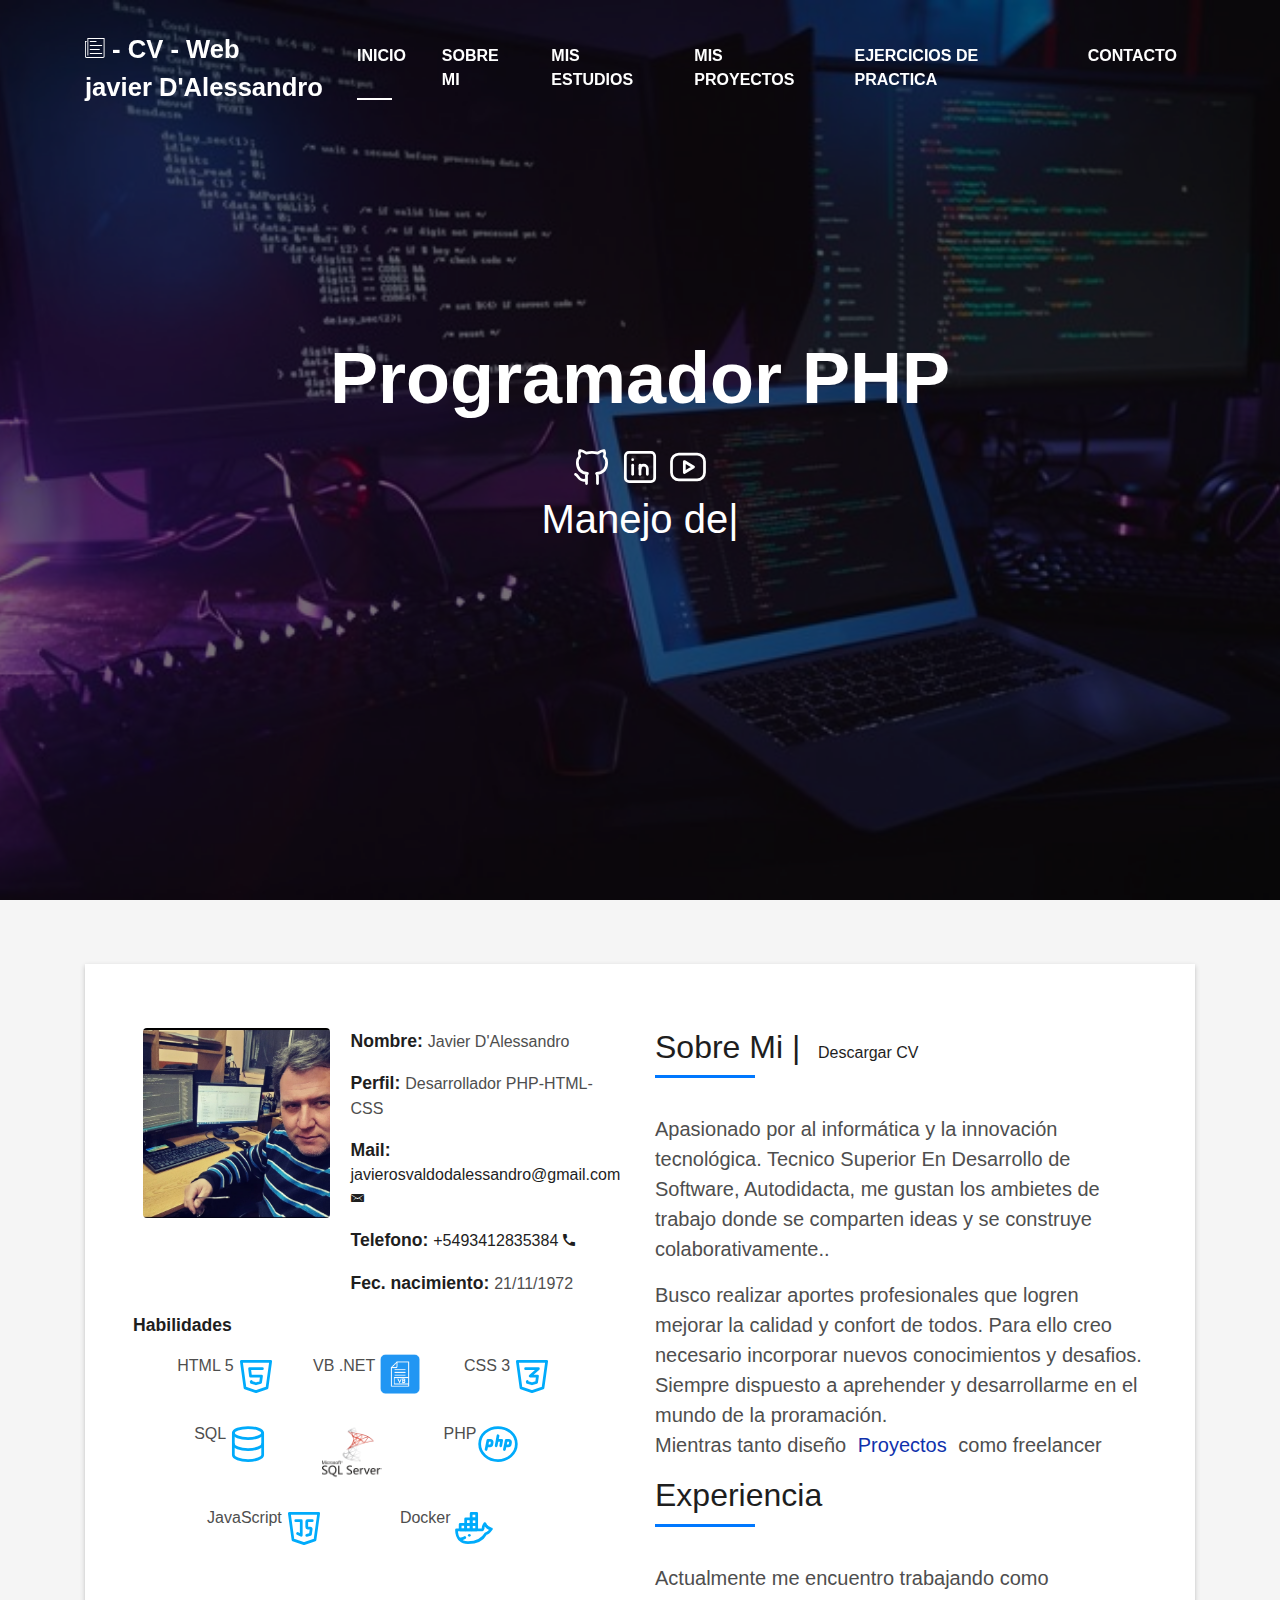
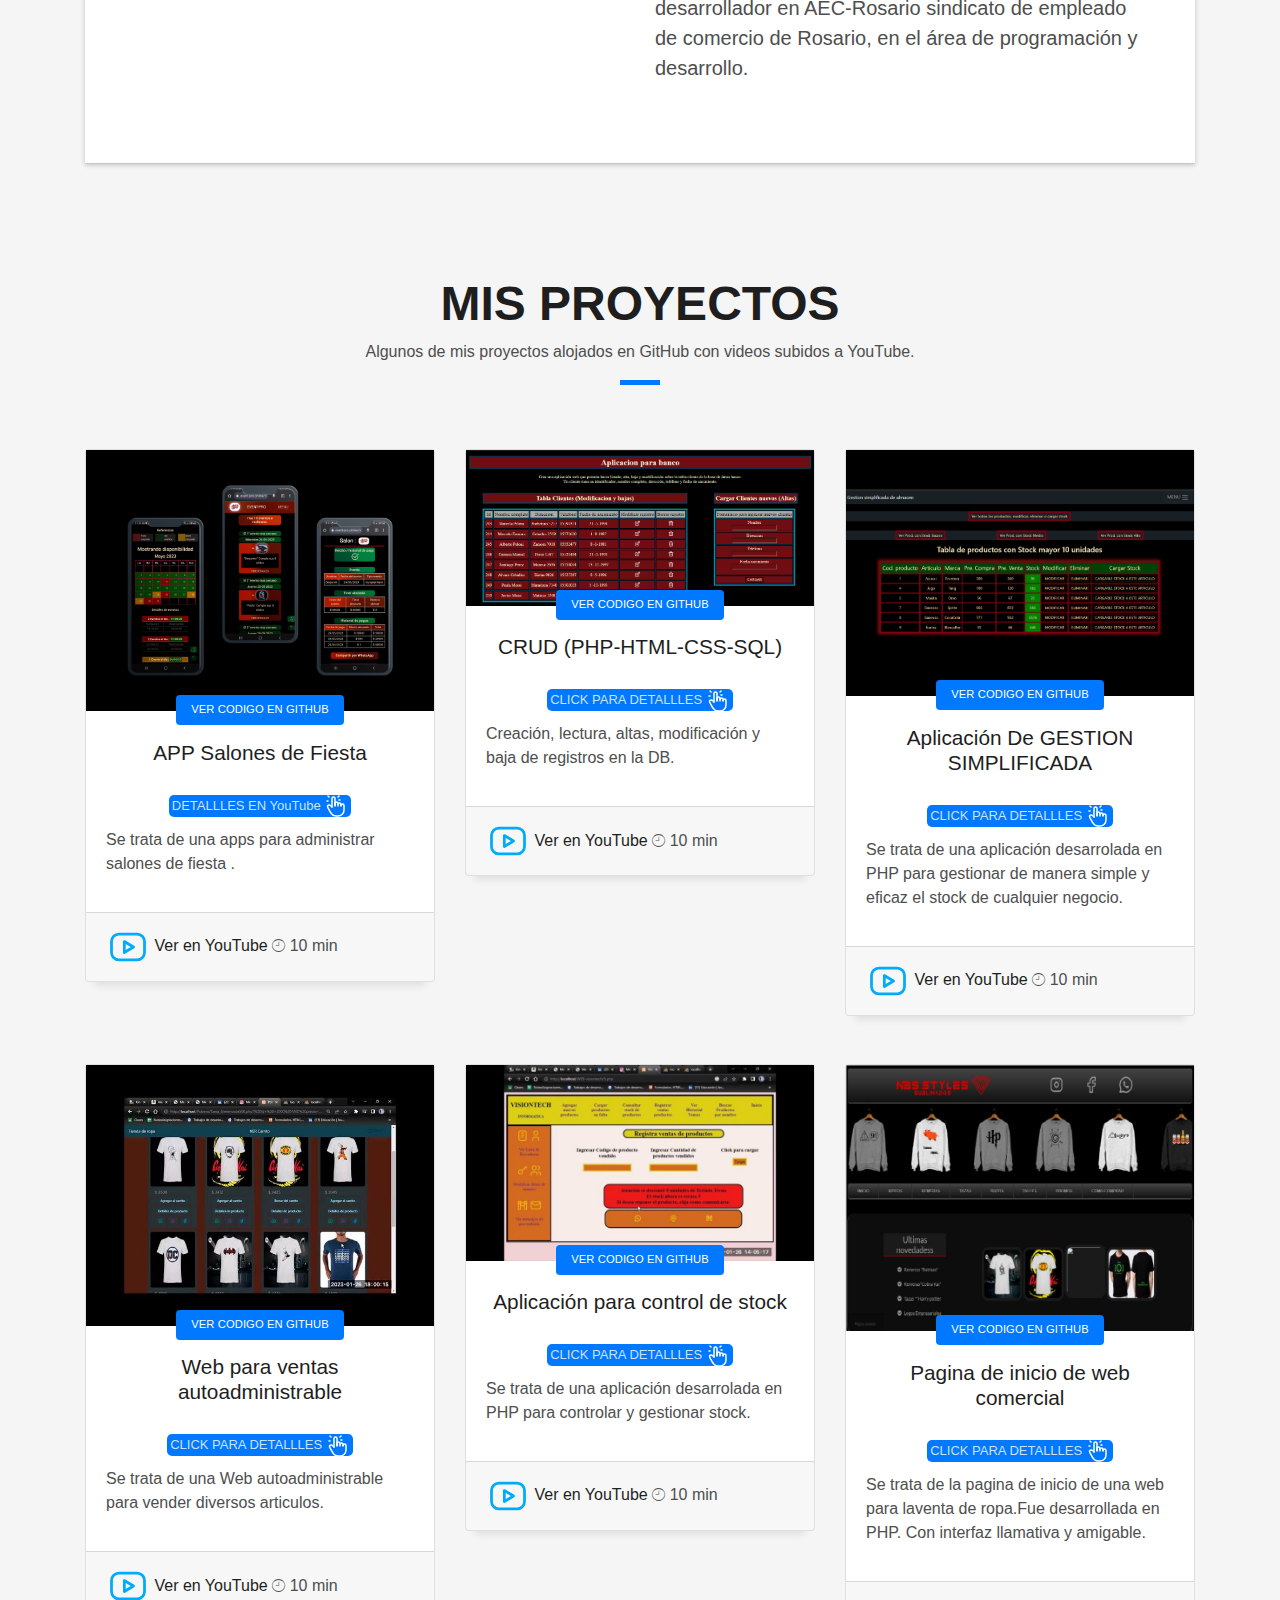
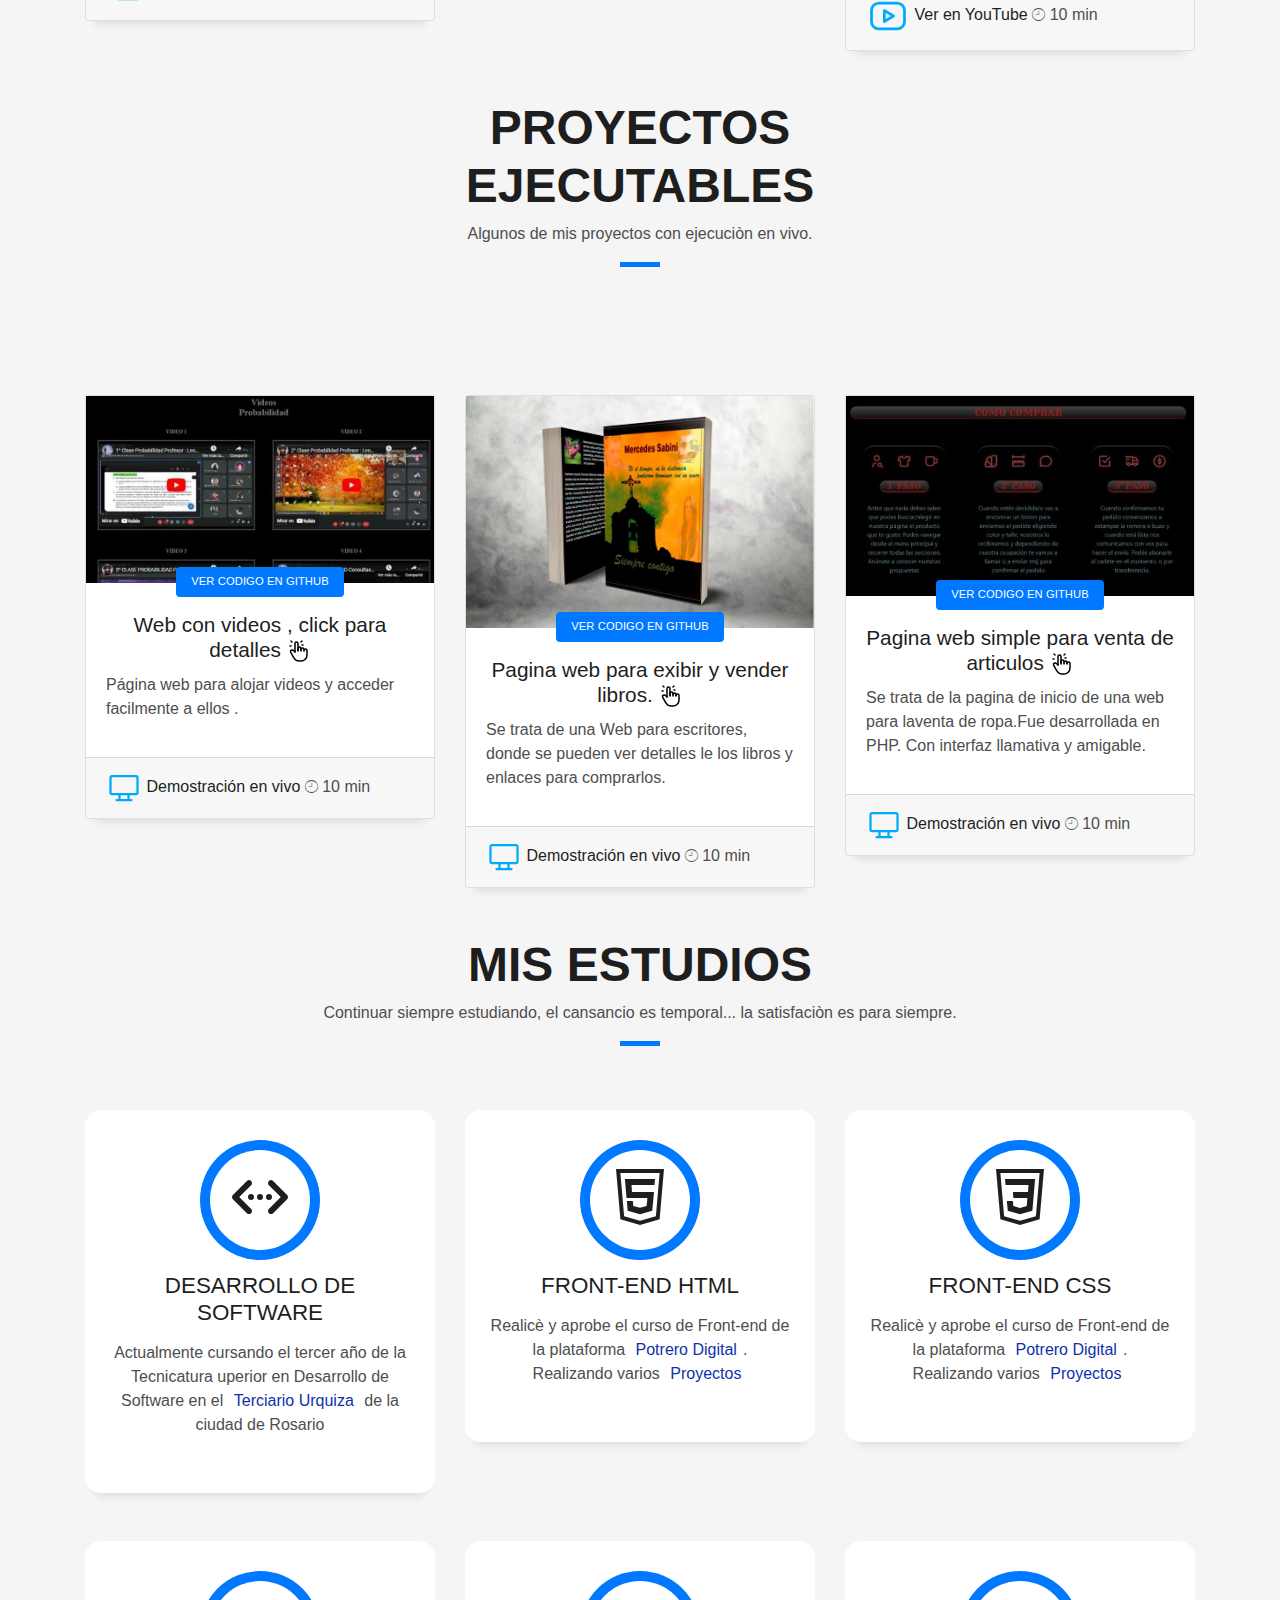
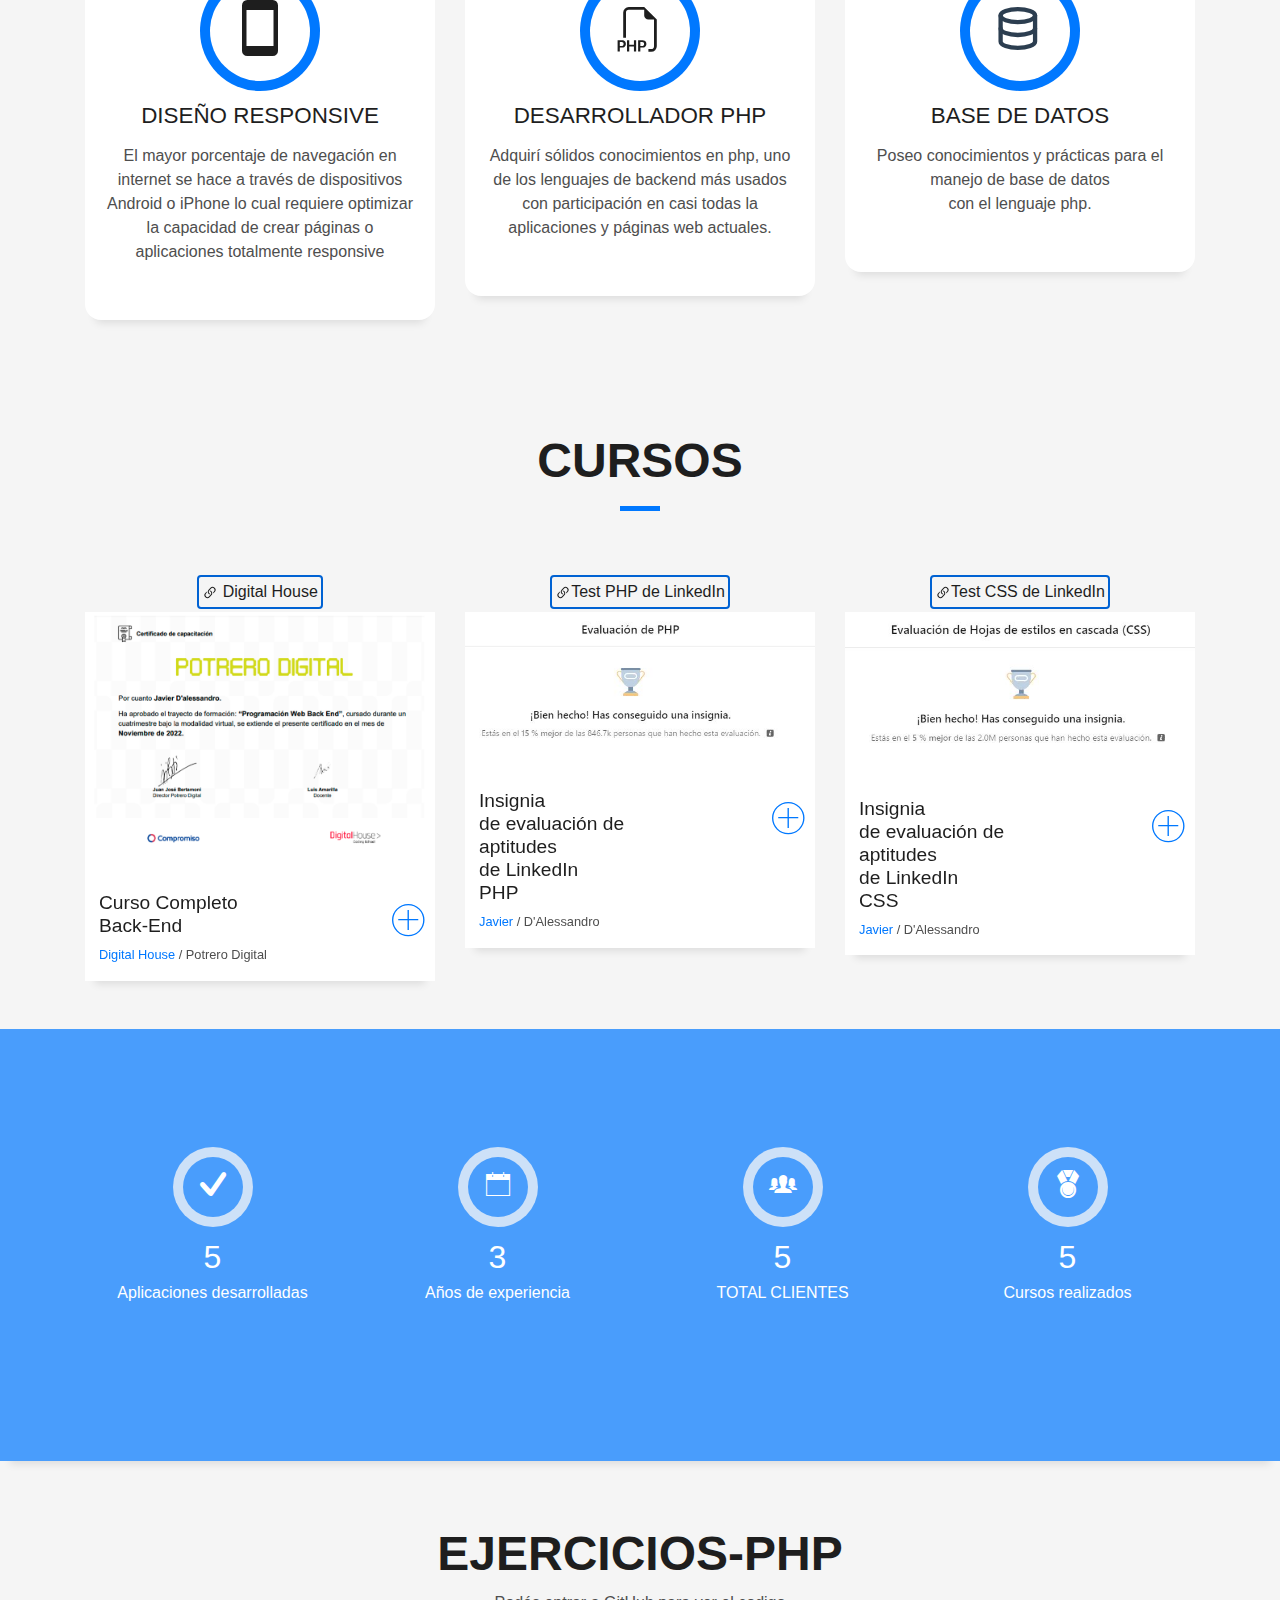
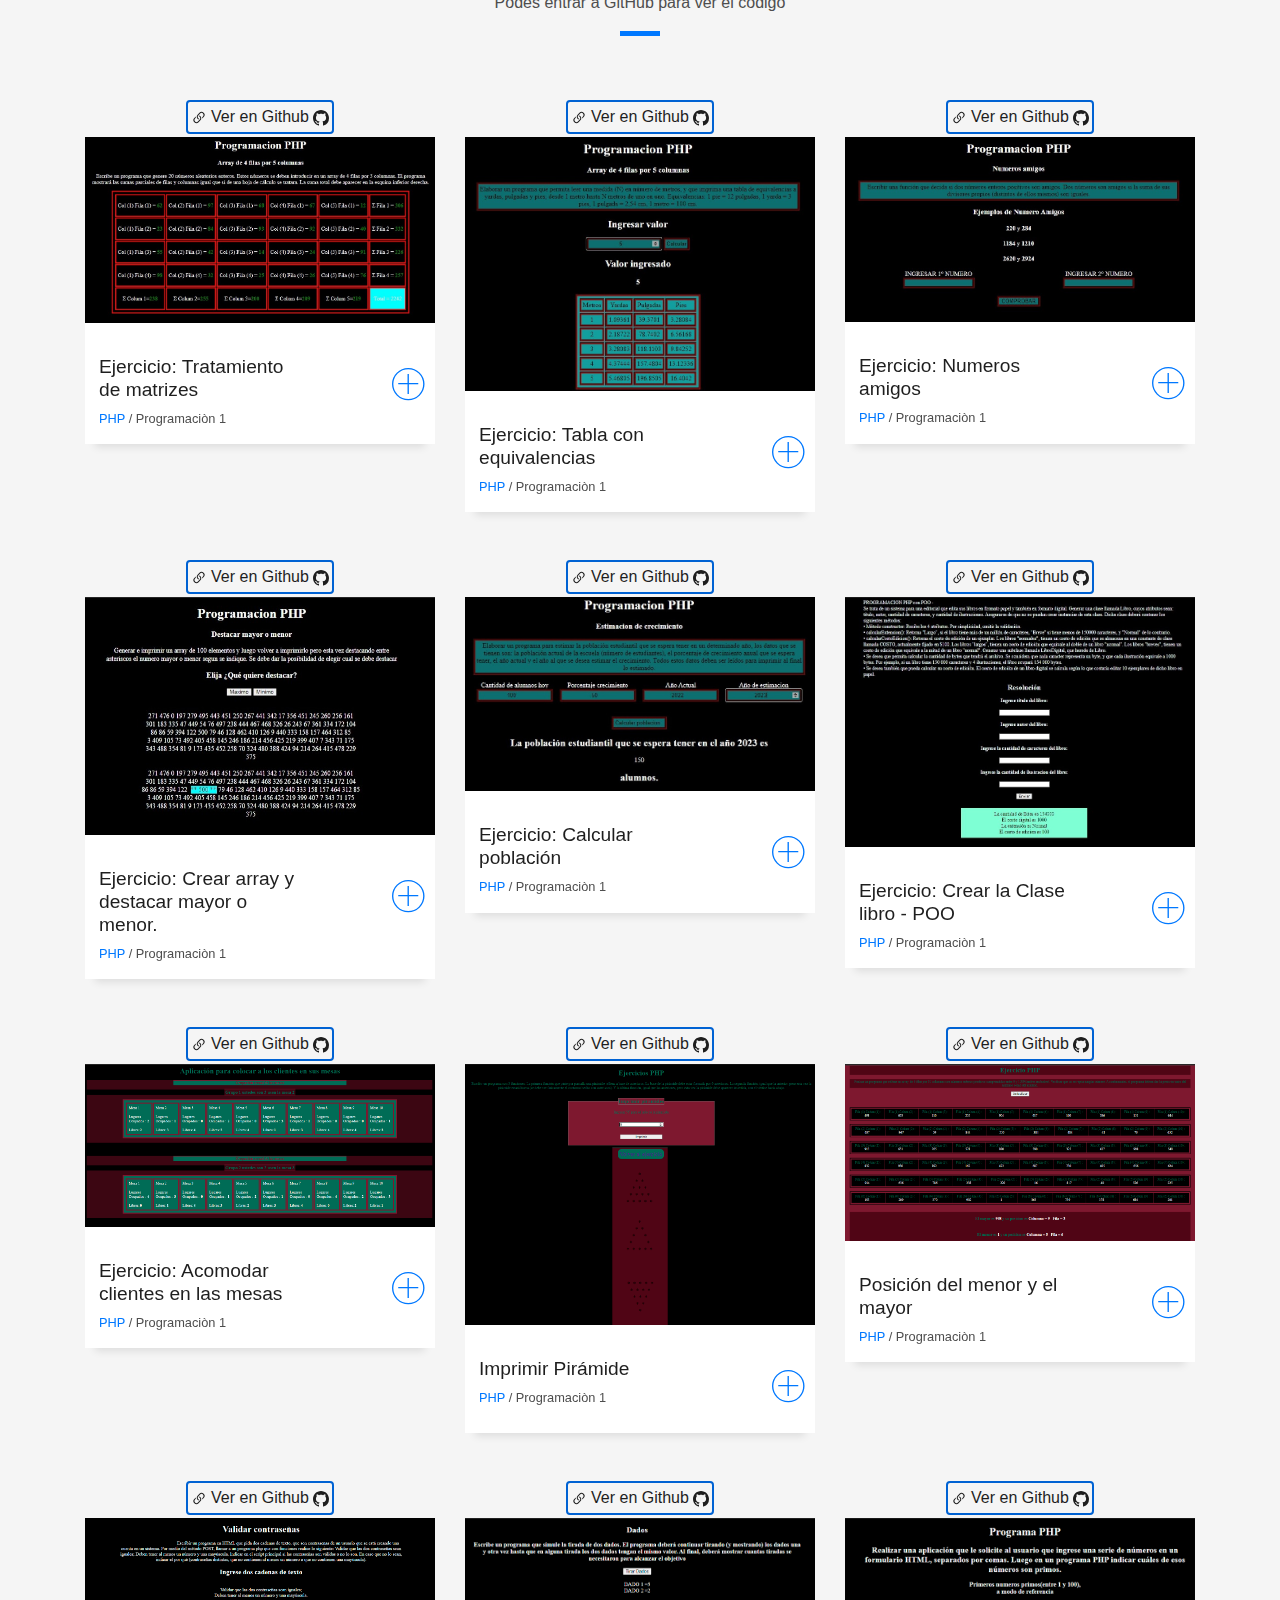
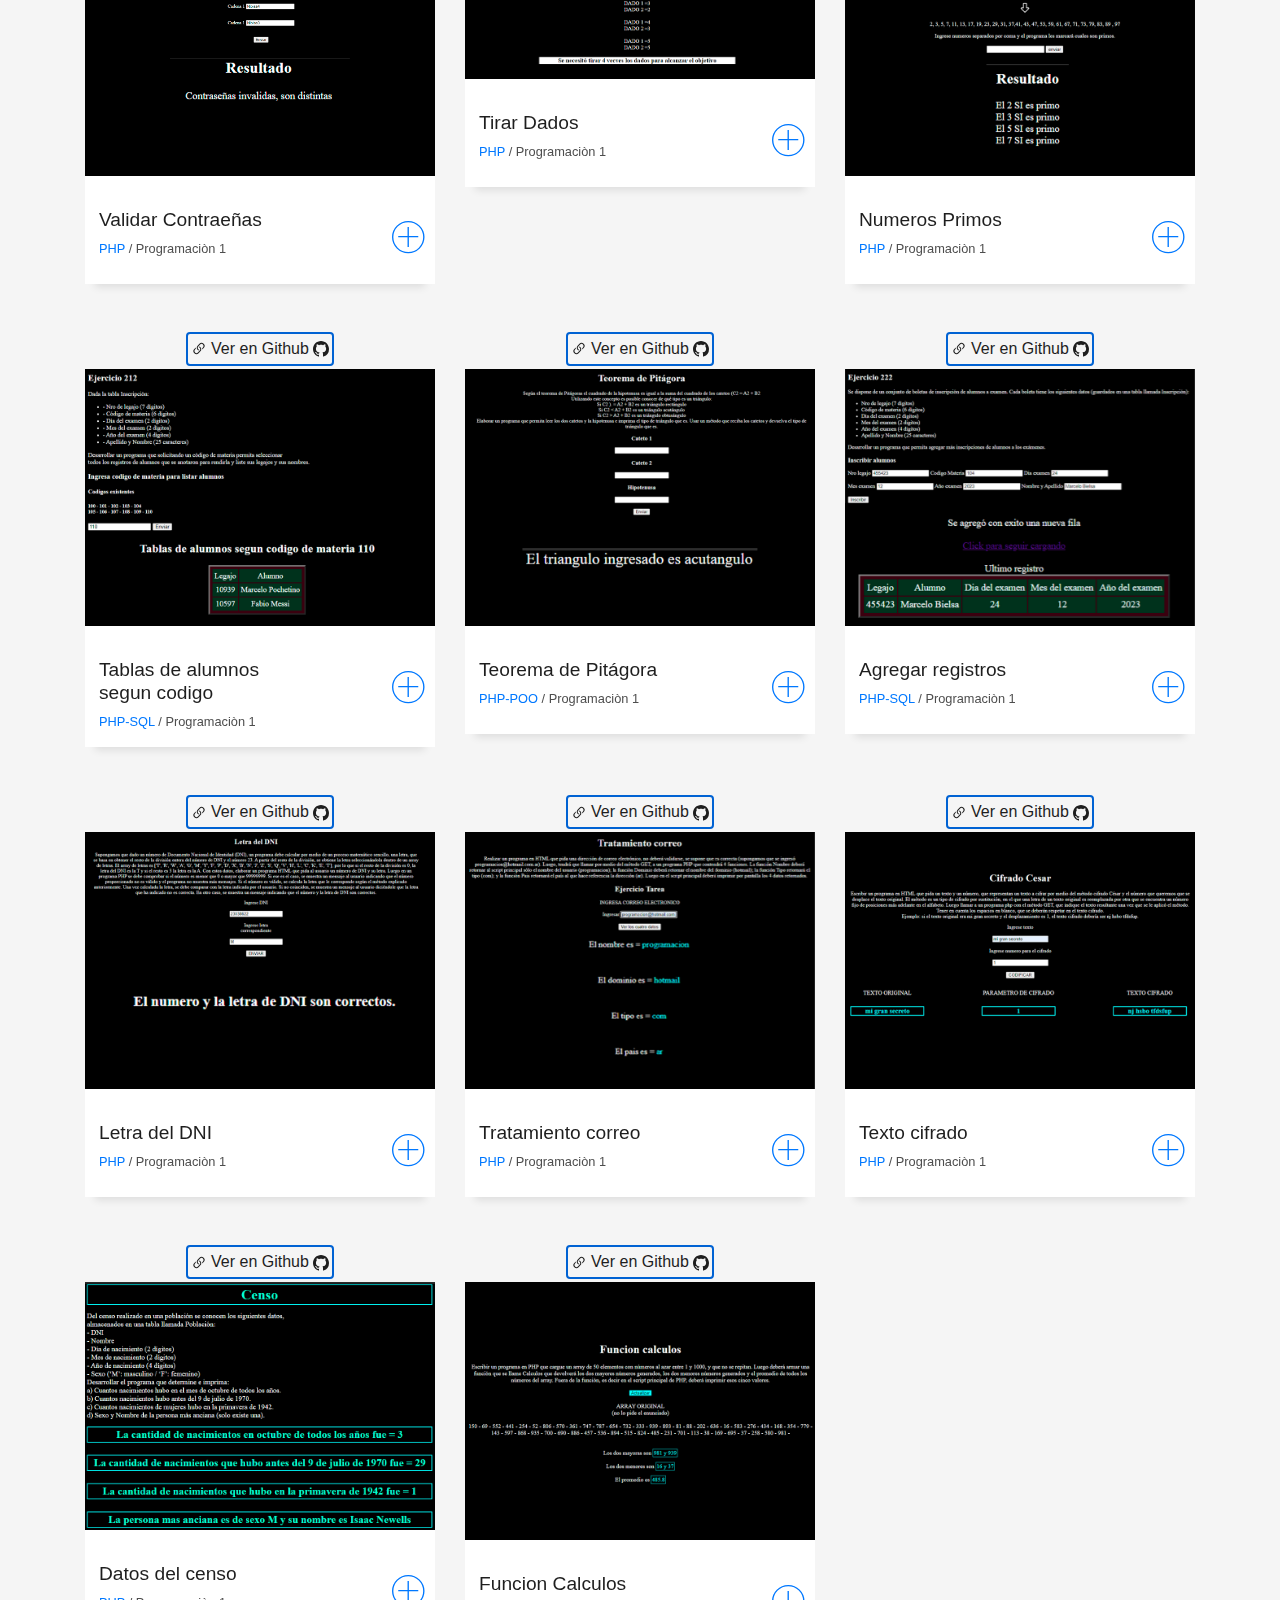
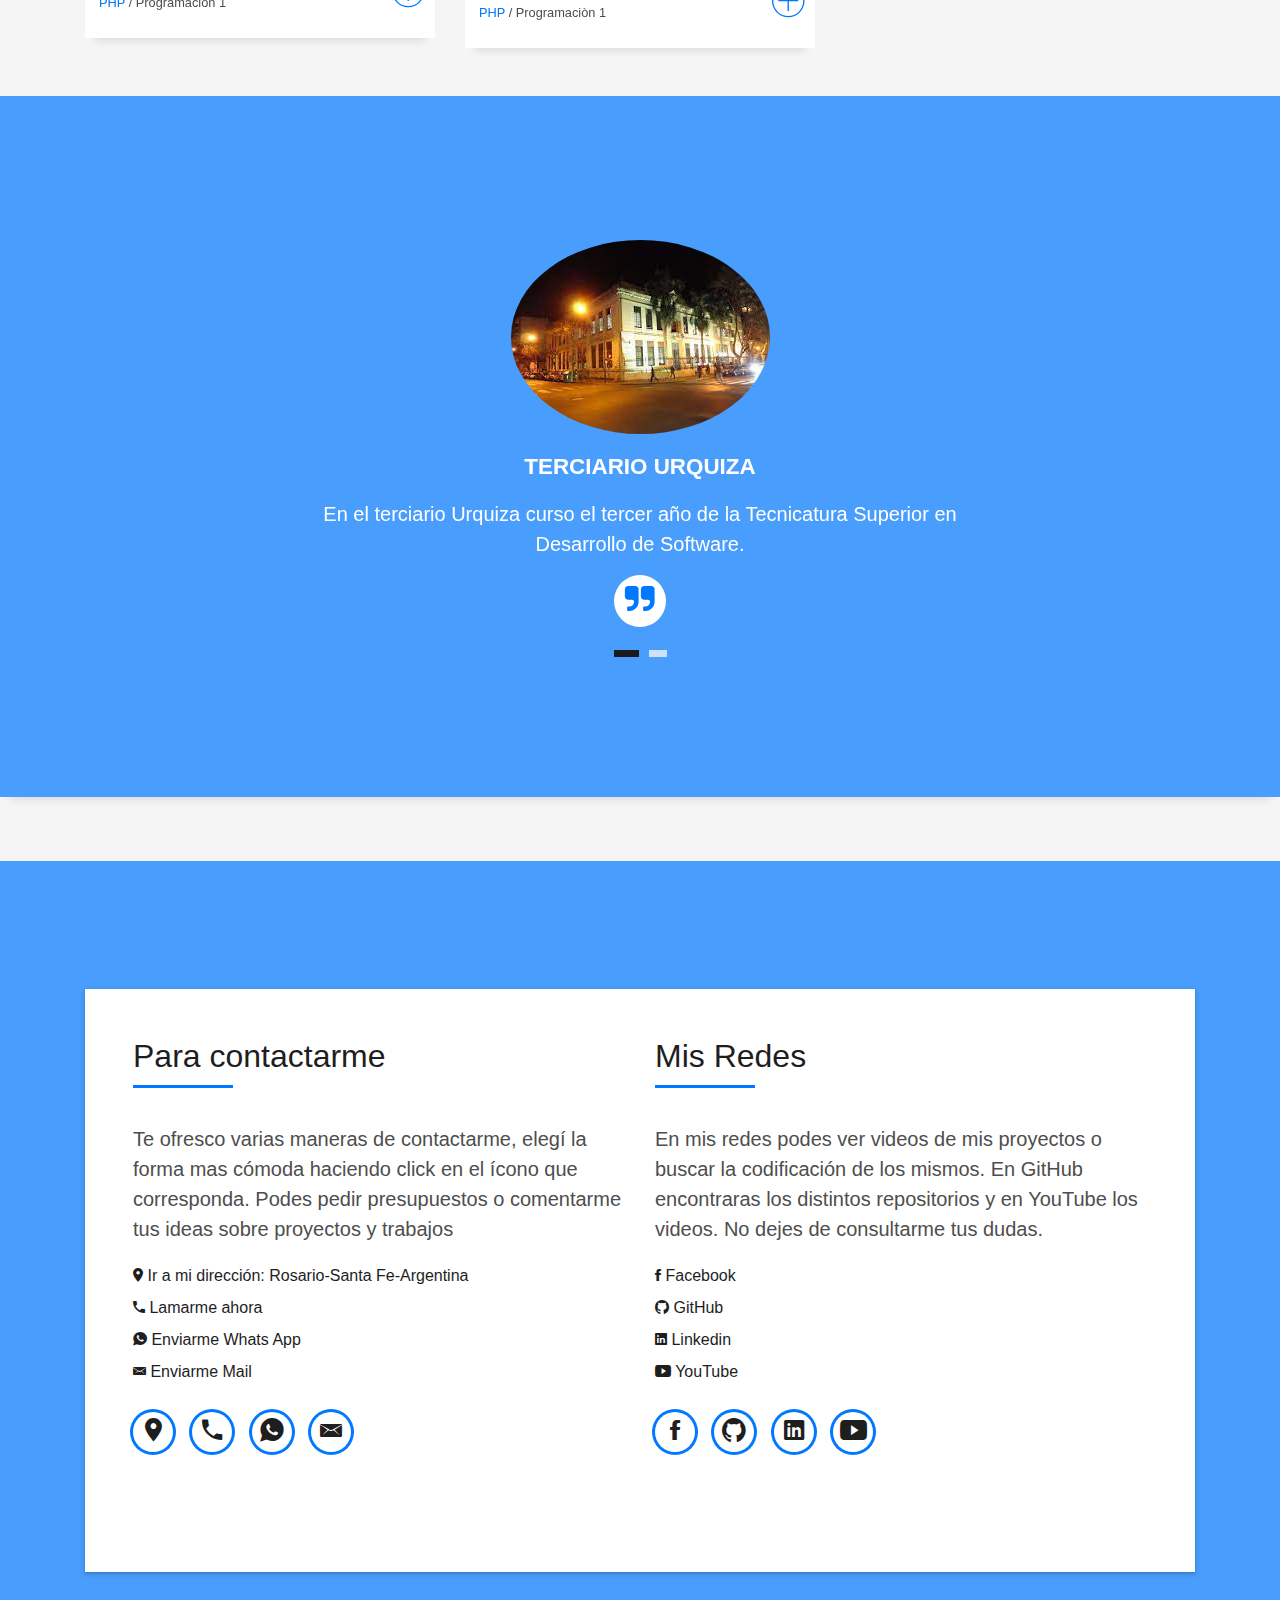
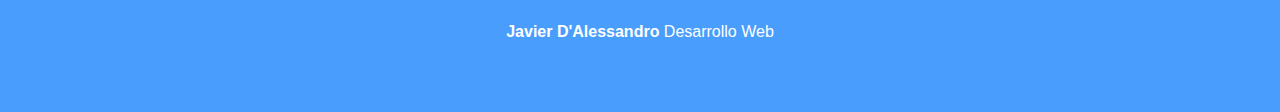
<file: index.html>
<!DOCTYPE html>
<html lang="en">
<head>
  <meta charset="utf-8">
  <title>Javier D'Alessandro Web-personal</title>
  <meta content="width=device-width, initial-scale=1.0" name="viewport">
  <meta content="" name="keywords">
  <meta content="" name="description">

 
  
  <link href="lib/bootstrap/css/bootstrap.min.css" rel="stylesheet">

  <link href="lib/font-awesome/css/font-awesome.min.css" rel="stylesheet">
  
  <link href="lib/animate/animate.min.css" rel="stylesheet">
  <link href="lib/ionicons/css/ionicons.min.css" rel="stylesheet">
  <link href="lib/owlcarousel/assets/owl.carousel.min.css" rel="stylesheet">
  <link href="lib/lightbox/css/lightbox.min.css" rel="stylesheet">

  <link href="css/style.css" rel="stylesheet">

  
</head>

<body id="page-top">

  <!--/ Nav Star /-->
  <nav class="navbar navbar-b navbar-trans navbar-expand-md fixed-top" id="mainNav">
    <div class="container">
      <a class="navbar-brand js-scroll" href="#page-top"><i class="ionicons ion-ios-paper-outline"></i> - CV - Web<br> javier D'Alessandro</a>
      <button class="navbar-toggler collapsed" type="button" data-toggle="collapse" data-target="#navbarDefault"
        aria-controls="navbarDefault" aria-expanded="false" aria-label="Toggle navigation">
        <span></span>
        <span></span>
        <span></span>
      </button>
      <div class="navbar-collapse collapse justify-content-end" id="navbarDefault">
        <ul class="navbar-nav">
          <li class="nav-item">
            <a class="nav-link js-scroll active" href="#home">Inicio</a>
          </li>
          <li class="nav-item">
            <a class="nav-link js-scroll" href="#about">Sobre mi</a>
          </li>
          <li class="nav-item">
            <a class="nav-link js-scroll" href="#service">Mis Estudios</a>
          </li><li class="nav-item">
            <a class="nav-link js-scroll" href="#blog">Mis Proyectos</a>
          </li>
          <li class="nav-item">
            <a class="nav-link js-scroll" href="#work">Ejercicios de Practica</a>
          </li>
          
          <li class="nav-item">
            <a class="nav-link js-scroll" href="#contact">Contacto</a>
          </li>
        </ul>
      </div>
    </div>
  </nav>
  <!--/ Nav End /-->

  <!--/ Intro Skew Star /-->
  <div id="home" class="intro route bg-image" style="background-image: url(img/MiFoto2.jpg)">
    <div class="overlay-itro"></div>
    <div class="intro-content display-table">
      <div class="table-cell">
        <div class="container">
          <!--<p class="display-6 color-d">Hello, world!</p>-->
          <h1 class="intro-title mb-4">Programador PHP</h1>
          <div class="redes">
            <a href="https://github.com/javier-dotcom"><svg class="redes1" xmlns="http://www.w3.org/2000/svg" class="icon icon-tabler icon-tabler-brand-github" width="44" height="44" viewBox="0 0 24 24" stroke-width="1.5" stroke="#ffffff" fill="none" stroke-linecap="round" stroke-linejoin="round">
            <path stroke="none" d="M0 0h24v24H0z" fill="none"/>
            <path d="M9 19c-4.3 1.4 -4.3 -2.5 -6 -3m12 5v-3.5c0 -1 .1 -1.4 -.5 -2c2.8 -.3 5.5 -1.4 5.5 -6a4.6 4.6 0 0 0 -1.3 -3.2a4.2 4.2 0 0 0 -.1 -3.2s-1.1 -.3 -3.5 1.3a12.3 12.3 0 0 0 -6.2 0c-2.4 -1.6 -3.5 -1.3 -3.5 -1.3a4.2 4.2 0 0 0 -.1 3.2a4.6 4.6 0 0 0 -1.3 3.2c0 4.6 2.7 5.7 5.5 6c-.6 .6 -.6 1.2 -.5 2v3.5" />
          </svg></a> 
          <a href="https://www.linkedin.com/in/javi72/"><svg class="redes1"xmlns="http://www.w3.org/2000/svg" class="icon icon-tabler icon-tabler-brand-linkedin" width="44" height="44" viewBox="0 0 24 24" stroke-width="1.5" stroke="#ffffff" fill="none" stroke-linecap="round" stroke-linejoin="round">
            <path stroke="none" d="M0 0h24v24H0z" fill="none"/>
            <rect x="4" y="4" width="16" height="16" rx="2" />
            <line x1="8" y1="11" x2="8" y2="16" />
            <line x1="8" y1="8" x2="8" y2="8.01" />
            <line x1="12" y1="16" x2="12" y2="11" />
            <path d="M16 16v-3a2 2 0 0 0 -4 0" />
          </svg></a> 
          <a href="https://www.youtube.com/@javierdalessandro9349/featured"><svg class="redes1"xmlns="http://www.w3.org/2000/svg" class="icon icon-tabler icon-tabler-brand-youtube" width="44" height="44" viewBox="0 0 24 24" stroke-width="1.5" stroke="#ffffff" fill="none" stroke-linecap="round" stroke-linejoin="round">
            <path stroke="none" d="M0 0h24v24H0z" fill="none"/>
            <rect x="3" y="5" width="18" height="14" rx="4" />
            <path d="M10 9l5 3l-5 3z" />
          </svg></a> </div>
          <p class="intro-subtitle"><span class="text-slider-items">Manejo de PHP,Manejo de HTML ,Conocimientos en CSS,Conocimientos en SQL</span><strong class="text-slider"></strong></p>
          <!-- <p class="pt-3"><a class="btn btn-primary btn js-scroll px-4" href="#about" role="button">Learn More</a></p> -->
        </div>
      </div>
    </div>
  </div>
  <!--/ Intro Skew End /-->

  <section id="about" class="about-mf sect-pt4 route">
    <div class="container">
      <div class="row">
        <div class="col-sm-12">
          <div class="box-shadow-full">
            <div class="row">
              <div class="col-md-6">
                <div class="row">
                  <div class="col-sm-6 col-md-5">
                    <div class="about-img">
                      <img src="img/Mifoto3.jpeg" class="img-fluid rounded b-shadow-a" alt="">
                    </div>
                  </div>
                  <div class="col-sm-6 col-md-7">
                    <div class="about-info">
                      <p><span class="title-s">Nombre: </span> <span>Javier D'Alessandro</span></p>
                      <p><span class="title-s">Perfil: </span> <span>Desarrollador PHP-HTML-CSS</span></p>
                      <p><a href="mailto:javierosvaldodalessandro@gmail.com"><span class="title-s">Mail: </span> <span>javierosvaldodalessandro@gmail.com</span><i class="ionicons ion-email"></i></a></p>
                      <p><span class="title-s">Telefono: </span> <a href="tel:+5493412835384"><span>+5493412835384</span> <i class="ionicons ion-android-call"></i></a></p>
                      <p><span class="title-s">Fec. nacimiento: </span> <span>21/11/1972</span></p>
                    </div>
                  </div>
                </div>

                <div class="skill-mf">
                  <p class="title-s">Habilidades</p>
<div class="centro">
  <div class="centro">
                  <span>&nbsp; HTML  5</span> <svg xmlns="http://www.w3.org/2000/svg" class="icon icon-tabler icon-tabler-brand-html5" width="44" height="44" viewBox="0 0 24 24" stroke-width="1.5" stroke="#00abfb" fill="none" stroke-linecap="round" stroke-linejoin="round">
                    <path stroke="none" d="M0 0h24v24H0z" fill="none"/>
                    <path d="M20 4l-2 14.5l-6 2l-6 -2l-2 -14.5z" />
                    <path d="M15.5 8h-7l.5 4h6l-.5 3.5l-2.5 .75l-2.5 -.75l-.1 -.5" />
                  </svg><!--<span class="pull-right">Conocimientos adquiridos en </span> -->
                  </div>
<div class="centro1">
                 <div> <span> VB .NET</span></div> &nbsp;
                <div>  <img src="img/vb.png" alt="" width="40"></div>
                 
</div>
<div class="centro">
                  <span>&nbsp;  CSS 3</span> <!--<span class="pull-right">85%</span>--><svg xmlns="http://www.w3.org/2000/svg" class="icon icon-tabler icon-tabler-brand-css3" width="44" height="44" viewBox="0 0 24 24" stroke-width="1.5" stroke="#00abfb" fill="none" stroke-linecap="round" stroke-linejoin="round">
                    <path stroke="none" d="M0 0h24v24H0z" fill="none"/>
                    <path d="M20 4l-2 14.5l-6 2l-6 -2l-2 -14.5z" />
                    <path d="M8.5 8h7l-4.5 4h4l-.5 3.5l-2.5 .75l-2.5 -.75l-.1 -.5" />
                  </svg>
                </div>
                  <div class="progress">
                    <div class="progress-bar" role="progressbar" style="width: 100%;" aria-valuenow="85" aria-valuemin="0"
                      aria-valuemax="100"></div> 
                  </div>

                </div>
                <br>
                <div class="centro">
                 
                  <div class="centro1">
                  <span>&nbsp; SQL</span> <!--<span class="pull-right">85%</span>--><svg xmlns="http://www.w3.org/2000/svg" class="icon icon-tabler icon-tabler-database" width="44" height="44" viewBox="0 0 24 24" stroke-width="1.5" stroke="#00abfb" fill="none" stroke-linecap="round" stroke-linejoin="round">
                    <path stroke="none" d="M0 0h24v24H0z" fill="none"/>
                    <path d="M12 6m-8 0a8 3 0 1 0 16 0a8 3 0 1 0 -16 0" />
                    <path d="M4 6v6a8 3 0 0 0 16 0v-6" />
                    <path d="M4 12v6a8 3 0 0 0 16 0v-6" />
                  </svg>
                  </div>
                  <div class="centro">
                 

                  <div>  <img src="img/servidor-sql.png" alt="" width="60"></div>
</div>

<div class="centro1">
                  <span>&nbsp; PHP</span> <svg xmlns="http://www.w3.org/2000/svg" class="icon icon-tabler icon-tabler-brand-php" width="44" height="44" viewBox="0 0 24 24" stroke-width="1.5" stroke="#00abfb" fill="none" stroke-linecap="round" stroke-linejoin="round">
                    <path stroke="none" d="M0 0h24v24H0z" fill="none"/>
                    <path d="M12 12m-10 0a10 9 0 1 0 20 0a10 9 0 1 0 -20 0" />
                    <path d="M5.5 15l.395 -1.974l.605 -3.026h1.32a1 1 0 0 1 .986 1.164l-.167 1a1 1 0 0 1 -.986 .836h-1.653" />
                    <path d="M15.5 15l.395 -1.974l.605 -3.026h1.32a1 1 0 0 1 .986 1.164l-.167 1a1 1 0 0 1 -.986 .836h-1.653" />
                    <path d="M12 7.5l-1 5.5" />
                    <path d="M11.6 10h2.4l-.5 3" />
                  </svg><!--<span class="pull-right">Conocimientos adquiridos en </span> -->
                </div>



                  <div class="progress">
                    <div class="progress-bar" role="progressbar" style="width: 100%;" aria-valuenow="85" aria-valuemin="0"
                      aria-valuemax="100"></div> 
                  </div>
                </div>
                <br>
                <div class="centro">
                <div class="centro1">
               
                  <span>&nbsp; JavaScript</span> <svg xmlns="http://www.w3.org/2000/svg" class="icon icon-tabler icon-tabler-brand-javascript" width="44" height="44" viewBox="0 0 24 24" stroke-width="1.5" stroke="#00abfb" fill="none" stroke-linecap="round" stroke-linejoin="round">
                    <path stroke="none" d="M0 0h24v24H0z" fill="none"/>
                    <path d="M20 4l-2 14.5l-6 2l-6 -2l-2 -14.5z" />
                    <path d="M7.5 8h3v8l-2 -1" />
                    <path d="M16.5 8h-2.5a.5 .5 0 0 0 -.5 .5v3a.5 .5 0 0 0 .5 .5h1.423a.5 .5 0 0 1 .495 .57l-.418 2.93l-2 .5" />
                  </svg><!--<span class="pull-right">Conocimientos adquiridos en </span> -->
</div>

                  <div class="centro1">
                  <span>&nbsp;  Docker</span> <!--<span class="pull-right">85%</span>--><svg xmlns="http://www.w3.org/2000/svg" class="icon icon-tabler icon-tabler-brand-docker" width="44" height="44" viewBox="0 0 24 24" stroke-width="1.5" stroke="#00abfb" fill="none" stroke-linecap="round" stroke-linejoin="round">
                    <path stroke="none" d="M0 0h24v24H0z" fill="none"/>
                    <path d="M22 12.54c-1.804 -.345 -2.701 -1.08 -3.523 -2.94c-.487 .696 -1.102 1.568 -.92 2.4c.028 .238 -.32 1 -.557 1h-14c0 5.208 3.164 7 6.196 7c4.124 .022 7.828 -1.376 9.854 -5c1.146 -.101 2.296 -1.505 2.95 -2.46z" />
                    <path d="M5 10h3v3h-3z" />
                    <path d="M8 10h3v3h-3z" />
                    <path d="M11 10h3v3h-3z" />
                    <path d="M8 7h3v3h-3z" />
                    <path d="M11 7h3v3h-3z" />
                    <path d="M11 4h3v3h-3z" />
                    <path d="M4.571 18c1.5 0 2.047 -.074 2.958 -.78" />
                    <path d="M10 16l0 .01" />
                  </svg>
</div>

                  <div class="progress">
                    <div class="progress-bar" role="progressbar" style="width: 100%;" aria-valuenow="85" aria-valuemin="0"
                      aria-valuemax="100"></div> 
                  </div>
                  </div>
                </div>
              </div>
              <div class="col-md-6">
                <div class="about-me pt-4 pt-md-0">
                  <div class="title-box-2">
                    <h5 class="title-left">
                    Sobre Mi  |&nbsp; <span> <a href="img/CV-Javier D'Alessandro-2024.pdf" download="CV-Javier D'Alessandro-2024.pdf">  Descargar CV</a></span>
                    </h5>
                  </div>
                  <p class="lead" >
                    Apasionado por al informática y la
innovación tecnológica. Tecnico Superior En Desarrollo de Software, Autodidacta, me
gustan los ambietes de trabajo donde se
comparten ideas y se construye
colaborativamente..
                  </p>
                  <p class="lead">
                    Busco realizar aportes profesionales que
logren mejorar la calidad y confort de
todos. Para ello creo necesario incorporar
nuevos conocimientos y desafios. Siempre
dispuesto a aprehender y desarrollarme en
el mundo de la proramación.<br> Mientras tanto diseño <a class="enlace" href="index.html#blog">Proyectos</a> como freelancer

                  </p>
                  <div class="title-box-2">
                    <h5 class="title-left">
                    Experiencia
                    </h5>
                  </div>
                  <p class="lead">
                    Actualmente me encuentro trabajando como desarrollador en AEC-Rosario sindicato de empleado de comercio de Rosario, en 
                    el área de programación y desarrollo.

              </div>
              
            </div>
           
          </div>
        </div>
      </div>
    </div>
   
  </section>



<!--/ Section Blog Star /-->
<section id="blog" class="blog-mf sect-pt4 route">
  <div class="container">
    <div class="row">
      <div class="col-sm-12">
        <div class="title-box text-center">
          <h3  class="title-a">
           Mis Proyectos
          </h3>
          <p class="subtitle-a">
            Algunos de mis proyectos alojados en GitHub con videos subidos a YouTube.
          </p>
          <div class="line-mf"></div>
        </div>
      </div>
    </div>
    <div class="row">
      




      <div class="col-md-4">
        <div class="card card-blog">
          <div class="card-img">
            <a href="#"><img src="img/pasate.webp" alt="" class="img-fluid"></a>
          </div>
          <div class="card-body">
            <div class="card-category-box">
              <div class="card-category">
               <a href="https://github.com/javier-dotcom/APP-Salones-de-Fiesta"><h6 class="category">Ver codigo en Github</h6></a> 
              </div>
            </div>
            <h3 class="card-title "><a href="https://www.youtube.com/playlist?list=PLZ4PRy7pk5WVvKNsc1rp4-TO7N4IZQX8N">APP Salones de Fiesta <br> <br><span>DETALLLES EN YouTube <svg xmlns="http://www.w3.org/2000/svg" class="icon icon-tabler icon-tabler-hand-click" width="24" height="24" viewBox="0 0 24 24" stroke-width="1.5" stroke="white" fill="none" stroke-linecap="round" stroke-linejoin="round">
              <path stroke="none" d="M0 0h24v24H0z" fill="none"/>
              <path d="M8 13v-8.5a1.5 1.5 0 0 1 3 0v7.5" />
              <path d="M11 11.5v-2a1.5 1.5 0 0 1 3 0v2.5" />
              <path d="M14 10.5a1.5 1.5 0 0 1 3 0v1.5" />
              <path d="M17 11.5a1.5 1.5 0 0 1 3 0v4.5a6 6 0 0 1 -6 6h-2h.208a6 6 0 0 1 -5.012 -2.7l-.196 -.3c-.312 -.479 -1.407 -2.388 -3.286 -5.728a1.5 1.5 0 0 1 .536 -2.022a1.867 1.867 0 0 1 2.28 .28l1.47 1.47" />
              <path d="M5 3l-1 -1" />
              <path d="M4 7h-1" />
              <path d="M14 3l1 -1" />
              <path d="M15 6h1" />
            </svg></span></a></h3>
            <p class="card-description">
              Se trata de una apps para administrar salones de fiesta . 
            </p>
          </div>
          <div class="card-footer">
            <div class="post-author">
              <a href="https://www.youtube.com/playlist?list=PLZ4PRy7pk5WVvKNsc1rp4-TO7N4IZQX8N">
                <svg xmlns="http://www.w3.org/2000/svg" class="icon icon-tabler icon-tabler-brand-youtube" width="44" height="44" viewBox="0 0 24 24" stroke-width="1.5" stroke="#00abfb" fill="none" stroke-linecap="round" stroke-linejoin="round">
                  <path stroke="none" d="M0 0h24v24H0z" fill="none"/>
                  <rect x="3" y="5" width="18" height="14" rx="4" />
                  <path d="M10 9l5 3l-5 3z" />
                </svg>
                <span class="author">Ver en YouTube</span>
              </a>
            </div>
            <div class="post-date">
              <span class="ion-ios-clock-outline"></span> 10 min
            </div>
          </div>
        </div>
      </div>


<!-- 
      <div class="col-md-4">
        <div class="card card-blog">
          <div class="card-img">
            <a href="blog-single.html"><img src="img/webautoadministrable.jpg" alt="" class="img-fluid"></a>
          </div>
          <div class="card-body">
            <div class="card-category-box">
              <div class="card-category">
               <a href="https://github.com/javier-dotcom/Web-Autoadministrable"><h6 class="category">Ver codigo en Github</h6></a> 
              </div>
            </div>
            <h3 class="card-title "><a href="blog-single1.html">Web para ventas autoadministrable <br> <br><span>CLICK PARA DETALLLES <svg xmlns="http://www.w3.org/2000/svg" class="icon icon-tabler icon-tabler-hand-click" width="24" height="24" viewBox="0 0 24 24" stroke-width="1.5" stroke="white" fill="none" stroke-linecap="round" stroke-linejoin="round">
              <path stroke="none" d="M0 0h24v24H0z" fill="none"/>
              <path d="M8 13v-8.5a1.5 1.5 0 0 1 3 0v7.5" />
              <path d="M11 11.5v-2a1.5 1.5 0 0 1 3 0v2.5" />
              <path d="M14 10.5a1.5 1.5 0 0 1 3 0v1.5" />
              <path d="M17 11.5a1.5 1.5 0 0 1 3 0v4.5a6 6 0 0 1 -6 6h-2h.208a6 6 0 0 1 -5.012 -2.7l-.196 -.3c-.312 -.479 -1.407 -2.388 -3.286 -5.728a1.5 1.5 0 0 1 .536 -2.022a1.867 1.867 0 0 1 2.28 .28l1.47 1.47" />
              <path d="M5 3l-1 -1" />
              <path d="M4 7h-1" />
              <path d="M14 3l1 -1" />
              <path d="M15 6h1" />
            </svg></span></a></h3>
            <p class="card-description">
              Se trata de una Web autoadministrable para vender diversos articulos. 
            </p>
          </div>
          <div class="card-footer">
            <div class="post-author">
              <a href="https://youtu.be/4jYragXofZo">
                <svg xmlns="http://www.w3.org/2000/svg" class="icon icon-tabler icon-tabler-brand-youtube" width="44" height="44" viewBox="0 0 24 24" stroke-width="1.5" stroke="#00abfb" fill="none" stroke-linecap="round" stroke-linejoin="round">
                  <path stroke="none" d="M0 0h24v24H0z" fill="none"/>
                  <rect x="3" y="5" width="18" height="14" rx="4" />
                  <path d="M10 9l5 3l-5 3z" />
                </svg>
                <span class="author">Ver en YouTube</span>
              </a>
            </div>
            <div class="post-date">
              <span class="ion-ios-clock-outline"></span> 10 min
            </div>
          </div>
        </div>
      </div>
 -->


      <div class="col-md-4">
        <div class="card card-blog">
          <div class="card-img">
            <a href="blog-single2.html"><img src="img/aplicacion_banco.png" alt="" class="img-fluid"></a>
          </div>
          <div class="card-body">
            <div class="card-category-box">
              <div class="card-category">
               <a href="https://github.com/javier-dotcom/CRUD-De-aplicacion-para-Banco"><h6 class="category">Ver codigo en Github</h6></a> 
              </div>
            </div>
            <h3 class="card-title "><a href="blog-single2.html">CRUD (PHP-HTML-CSS-SQL) <br> <br><span>CLICK PARA DETALLLES <svg xmlns="http://www.w3.org/2000/svg" class="icon icon-tabler icon-tabler-hand-click" width="24" height="24" viewBox="0 0 24 24" stroke-width="1.5" stroke="white" fill="none" stroke-linecap="round" stroke-linejoin="round">
              <path stroke="none" d="M0 0h24v24H0z" fill="none"/>
              <path d="M8 13v-8.5a1.5 1.5 0 0 1 3 0v7.5" />
              <path d="M11 11.5v-2a1.5 1.5 0 0 1 3 0v2.5" />
              <path d="M14 10.5a1.5 1.5 0 0 1 3 0v1.5" />
              <path d="M17 11.5a1.5 1.5 0 0 1 3 0v4.5a6 6 0 0 1 -6 6h-2h.208a6 6 0 0 1 -5.012 -2.7l-.196 -.3c-.312 -.479 -1.407 -2.388 -3.286 -5.728a1.5 1.5 0 0 1 .536 -2.022a1.867 1.867 0 0 1 2.28 .28l1.47 1.47" />
              <path d="M5 3l-1 -1" />
              <path d="M4 7h-1" />
              <path d="M14 3l1 -1" />
              <path d="M15 6h1" />
            </svg></span></a></h3>
            <p class="card-description">
              Creación, lectura, altas, modificación y baja de registros en la DB.
            </p>
          </div>
          <div class="card-footer">
            <div class="post-author">
              <a href="https://www.youtube.com/playlist?list=PLZ4PRy7pk5WW35jHf4-HimYJDvEzLdmpn">
                <svg xmlns="http://www.w3.org/2000/svg" class="icon icon-tabler icon-tabler-brand-youtube" width="44" height="44" viewBox="0 0 24 24" stroke-width="1.5" stroke="#00abfb" fill="none" stroke-linecap="round" stroke-linejoin="round">
                  <path stroke="none" d="M0 0h24v24H0z" fill="none"/>
                  <rect x="3" y="5" width="18" height="14" rx="4" />
                  <path d="M10 9l5 3l-5 3z" />
                </svg>
                <span class="author">Ver en YouTube</span>
              </a>
            </div>
            <div class="post-date">
              <span class="ion-ios-clock-outline"></span> 10 min
            </div>
          </div>
        </div>
      </div>





      <div class="col-md-4">
        <div class="card card-blog">
          <div class="card-img">
            <a href="blog-single.html"><img src="img/Gestion_simpli3.png" alt="" class="img-fluid"></a>
          </div>
          <div class="card-body">
            <div class="card-category-box">
              <div class="card-category">
               <a href="https://github.com/javier-dotcom/Gestion-Simplificada-de-Stock"><h6 class="category">Ver codigo en Github</h6></a> 
              </div>
            </div>
            <h3 class="card-title"><a href="blog-single3.html">Aplicación De GESTION SIMPLIFICADA  <br> <br><span>CLICK PARA DETALLLES <svg xmlns="http://www.w3.org/2000/svg" class="icon icon-tabler icon-tabler-hand-click" width="24" height="24" viewBox="0 0 24 24" stroke-width="1.5" stroke="white" fill="none" stroke-linecap="round" stroke-linejoin="round">
              <path stroke="none" d="M0 0h24v24H0z" fill="none"/>
              <path d="M8 13v-8.5a1.5 1.5 0 0 1 3 0v7.5" />
              <path d="M11 11.5v-2a1.5 1.5 0 0 1 3 0v2.5" />
              <path d="M14 10.5a1.5 1.5 0 0 1 3 0v1.5" />
              <path d="M17 11.5a1.5 1.5 0 0 1 3 0v4.5a6 6 0 0 1 -6 6h-2h.208a6 6 0 0 1 -5.012 -2.7l-.196 -.3c-.312 -.479 -1.407 -2.388 -3.286 -5.728a1.5 1.5 0 0 1 .536 -2.022a1.867 1.867 0 0 1 2.28 .28l1.47 1.47" />
              <path d="M5 3l-1 -1" />
              <path d="M4 7h-1" />
              <path d="M14 3l1 -1" />
              <path d="M15 6h1" />
            </svg></span></a></h3>
            <p class="card-description">
              Se trata de una aplicación desarrolada en PHP para gestionar de manera simple y eficaz el stock de cualquier negocio.
            </p>
          </div>
          <div class="card-footer">
            <div class="post-author">
              <a href="https://www.youtube.com/playlist?list=PLZ4PRy7pk5WWkX0TpG-hvvr0hSJiiBHu6">
                <svg xmlns="http://www.w3.org/2000/svg" class="icon icon-tabler icon-tabler-brand-youtube" width="44" height="44" viewBox="0 0 24 24" stroke-width="1.5" stroke="#00abfb" fill="none" stroke-linecap="round" stroke-linejoin="round">
                  <path stroke="none" d="M0 0h24v24H0z" fill="none"/>
                  <rect x="3" y="5" width="18" height="14" rx="4" />
                  <path d="M10 9l5 3l-5 3z" />
                </svg>
                <span class="author">Ver en YouTube</span>
              </a>
            </div>
            <div class="post-date">
              <span class="ion-ios-clock-outline"></span> 10 min
            </div>
          </div>
        </div>
      </div>






      <div class="col-md-4">
        <div class="card card-blog">
          <div class="card-img">
            <a href="blog-single.html"><img src="img/webautoadministrable.jpg" alt="" class="img-fluid"></a>
          </div>
          <div class="card-body">
            <div class="card-category-box">
              <div class="card-category">
               <a href="https://github.com/javier-dotcom/Web-Autoadministrable"><h6 class="category">Ver codigo en Github</h6></a> 
              </div>
            </div>
            <h3 class="card-title "><a href="blog-single1.html">Web para ventas autoadministrable <br> <br><span>CLICK PARA DETALLLES <svg xmlns="http://www.w3.org/2000/svg" class="icon icon-tabler icon-tabler-hand-click" width="24" height="24" viewBox="0 0 24 24" stroke-width="1.5" stroke="white" fill="none" stroke-linecap="round" stroke-linejoin="round">
              <path stroke="none" d="M0 0h24v24H0z" fill="none"/>
              <path d="M8 13v-8.5a1.5 1.5 0 0 1 3 0v7.5" />
              <path d="M11 11.5v-2a1.5 1.5 0 0 1 3 0v2.5" />
              <path d="M14 10.5a1.5 1.5 0 0 1 3 0v1.5" />
              <path d="M17 11.5a1.5 1.5 0 0 1 3 0v4.5a6 6 0 0 1 -6 6h-2h.208a6 6 0 0 1 -5.012 -2.7l-.196 -.3c-.312 -.479 -1.407 -2.388 -3.286 -5.728a1.5 1.5 0 0 1 .536 -2.022a1.867 1.867 0 0 1 2.28 .28l1.47 1.47" />
              <path d="M5 3l-1 -1" />
              <path d="M4 7h-1" />
              <path d="M14 3l1 -1" />
              <path d="M15 6h1" />
            </svg></span></a></h3>
            <p class="card-description">
              Se trata de una Web autoadministrable para vender diversos articulos. 
            </p>
          </div>
          <div class="card-footer">
            <div class="post-author">
              <a href="https://youtu.be/4jYragXofZo">
                <svg xmlns="http://www.w3.org/2000/svg" class="icon icon-tabler icon-tabler-brand-youtube" width="44" height="44" viewBox="0 0 24 24" stroke-width="1.5" stroke="#00abfb" fill="none" stroke-linecap="round" stroke-linejoin="round">
                  <path stroke="none" d="M0 0h24v24H0z" fill="none"/>
                  <rect x="3" y="5" width="18" height="14" rx="4" />
                  <path d="M10 9l5 3l-5 3z" />
                </svg>
                <span class="author">Ver en YouTube</span>
              </a>
            </div>
            <div class="post-date">
              <span class="ion-ios-clock-outline"></span> 10 min
            </div>
          </div>
        </div>
      </div>

      <div class="col-md-4">
        <div class="card card-blog">
          <div class="card-img">
            <a href="blog-single.html"><img src="img/vision.jpg" alt="" class="img-fluid"></a>
          </div>
          <div class="card-body">
            <div class="card-category-box">
              <div class="card-category">
               <a href="https://github.com/javier-dotcom/VISION-TECH"><h6 class="category">Ver codigo en Github</h6></a> 
              </div>
            </div>
            <h3 class="card-title"><a href="blog-single.html">Aplicación para control de stock  <br> <br><span>CLICK PARA DETALLLES <svg xmlns="http://www.w3.org/2000/svg" class="icon icon-tabler icon-tabler-hand-click" width="24" height="24" viewBox="0 0 24 24" stroke-width="1.5" stroke="white" fill="none" stroke-linecap="round" stroke-linejoin="round">
              <path stroke="none" d="M0 0h24v24H0z" fill="none"/>
              <path d="M8 13v-8.5a1.5 1.5 0 0 1 3 0v7.5" />
              <path d="M11 11.5v-2a1.5 1.5 0 0 1 3 0v2.5" />
              <path d="M14 10.5a1.5 1.5 0 0 1 3 0v1.5" />
              <path d="M17 11.5a1.5 1.5 0 0 1 3 0v4.5a6 6 0 0 1 -6 6h-2h.208a6 6 0 0 1 -5.012 -2.7l-.196 -.3c-.312 -.479 -1.407 -2.388 -3.286 -5.728a1.5 1.5 0 0 1 .536 -2.022a1.867 1.867 0 0 1 2.28 .28l1.47 1.47" />
              <path d="M5 3l-1 -1" />
              <path d="M4 7h-1" />
              <path d="M14 3l1 -1" />
              <path d="M15 6h1" />
            </svg></span></a></h3>
            <p class="card-description">
              Se trata de una aplicación desarrolada en PHP para controlar y gestionar stock.
            </p>
          </div>
          <div class="card-footer">
            <div class="post-author">
              <a href="https://youtu.be/BiJd7utCWOQ">
                <svg xmlns="http://www.w3.org/2000/svg" class="icon icon-tabler icon-tabler-brand-youtube" width="44" height="44" viewBox="0 0 24 24" stroke-width="1.5" stroke="#00abfb" fill="none" stroke-linecap="round" stroke-linejoin="round">
                  <path stroke="none" d="M0 0h24v24H0z" fill="none"/>
                  <rect x="3" y="5" width="18" height="14" rx="4" />
                  <path d="M10 9l5 3l-5 3z" />
                </svg>
                <span class="author">Ver en YouTube</span>
              </a>
            </div>
            <div class="post-date">
              <span class="ion-ios-clock-outline"></span> 10 min
            </div>
          </div>
        </div>
      </div>









      

      <div class="col-md-4">
        <div class="card card-blog">
          <div class="card-img">
            <a href="blog-single.html"><img src="img/nbs.jpg" alt="" class="img-fluid"></a>
          </div>
          <div class="card-body">
            <div class="card-category-box">
              <div class="card-category">
               <a href="https://github.com/javier-dotcom/nbs-styles1"><h6 class="category">Ver codigo en Github</h6></a> 
              </div>
            </div>
            <h3 class="card-title"><a href="#">Pagina de inicio de web comercial  <br> <br><span>CLICK PARA DETALLLES <svg xmlns="http://www.w3.org/2000/svg" class="icon icon-tabler icon-tabler-hand-click" width="24" height="24" viewBox="0 0 24 24" stroke-width="1.5" stroke="white" fill="none" stroke-linecap="round" stroke-linejoin="round">
              <path stroke="none" d="M0 0h24v24H0z" fill="none"/>
              <path d="M8 13v-8.5a1.5 1.5 0 0 1 3 0v7.5" />
              <path d="M11 11.5v-2a1.5 1.5 0 0 1 3 0v2.5" />
              <path d="M14 10.5a1.5 1.5 0 0 1 3 0v1.5" />
              <path d="M17 11.5a1.5 1.5 0 0 1 3 0v4.5a6 6 0 0 1 -6 6h-2h.208a6 6 0 0 1 -5.012 -2.7l-.196 -.3c-.312 -.479 -1.407 -2.388 -3.286 -5.728a1.5 1.5 0 0 1 .536 -2.022a1.867 1.867 0 0 1 2.28 .28l1.47 1.47" />
              <path d="M5 3l-1 -1" />
              <path d="M4 7h-1" />
              <path d="M14 3l1 -1" />
              <path d="M15 6h1" />
            </svg> </a></h3>
            <p class="card-description">
              Se trata de la pagina de inicio de una web para laventa de ropa.Fue desarrollada en PHP. Con interfaz llamativa y amigable.
            </p>
          </div>
          <div class="card-footer">
            <div class="post-author">
              <a href="https://youtu.be/BoJpjlarQTI">
                <svg xmlns="http://www.w3.org/2000/svg" class="icon icon-tabler icon-tabler-brand-youtube" width="44" height="44" viewBox="0 0 24 24" stroke-width="1.5" stroke="#00abfb" fill="none" stroke-linecap="round" stroke-linejoin="round">
                  <path stroke="none" d="M0 0h24v24H0z" fill="none"/>
                  <rect x="3" y="5" width="18" height="14" rx="4" />
                  <path d="M10 9l5 3l-5 3z" />
                </svg>
                <span class="author">Ver en YouTube</span>
              </a>
            </div>
            <div class="post-date">
              <span class="ion-ios-clock-outline"></span> 10 min
            </div>
          </div>
        </div>
      </div>
   




























</section>
<!--/ Section Blog End /-->

<div class="title-box text-center">
  <h3  class="title-a">
   Proyectos <br> ejecutables
  </h3>
  <p class="subtitle-a">
    Algunos de mis proyectos con ejecuciòn en vivo.
  </p>
  <div class="line-mf"></div>
</div>



<!--/ Section Blog Star /-->
<section id="blog" class="blog-mf sect-pt4 route">
  <div class="container">
    <div class="row">
     
    </div>
    <div class="row">
      

      <div class="col-md-4">
        <div class="card card-blog">
          <div class="card-img">
            <a href="blog-single.html"><img src="img/deleda.jpg" alt="" class="img-fluid"></a>
          </div>
          <div class="card-body">
            <div class="card-category-box">
              <div class="card-category">
               <a href="https://github.com/javier-dotcom/Videos-Deledda"><h6 class="category">Ver codigo en Github</h6></a> 
              </div>
            </div>
            <h3 class="card-title"><a href="blog-single.html">Web con videos , click para detalles <svg xmlns="http://www.w3.org/2000/svg" class="icon icon-tabler icon-tabler-hand-click" width="24" height="24" viewBox="0 0 24 24" stroke-width="1.5" stroke="#000000" fill="none" stroke-linecap="round" stroke-linejoin="round">
              <path stroke="none" d="M0 0h24v24H0z" fill="none"/>
              <path d="M8 13v-8.5a1.5 1.5 0 0 1 3 0v7.5" />
              <path d="M11 11.5v-2a1.5 1.5 0 0 1 3 0v2.5" />
              <path d="M14 10.5a1.5 1.5 0 0 1 3 0v1.5" />
              <path d="M17 11.5a1.5 1.5 0 0 1 3 0v4.5a6 6 0 0 1 -6 6h-2h.208a6 6 0 0 1 -5.012 -2.7l-.196 -.3c-.312 -.479 -1.407 -2.388 -3.286 -5.728a1.5 1.5 0 0 1 .536 -2.022a1.867 1.867 0 0 1 2.28 .28l1.47 1.47" />
              <path d="M5 3l-1 -1" />
              <path d="M4 7h-1" />
              <path d="M14 3l1 -1" />
              <path d="M15 6h1" />
            </svg></a></h3>
            <p class="card-description">
            Página web para alojar videos y acceder facilmente a ellos .
            </p>
          </div>
          <div class="card-footer">
            <div class="post-author">
              <a href="https://javier-dotcom.github.io/Videos-Deledda/">
                <svg xmlns="http://www.w3.org/2000/svg" class="icon icon-tabler icon-tabler-device-desktop" width="36" height="36" viewBox="0 0 24 24" stroke-width="1.5" stroke="#00abfb" fill="none" stroke-linecap="round" stroke-linejoin="round">
                  <path stroke="none" d="M0 0h24v24H0z" fill="none"/>
                  <rect x="3" y="4" width="18" height="12" rx="1" />
                  <line x1="7" y1="20" x2="17" y2="20" />
                  <line x1="9" y1="16" x2="9" y2="20" />
                  <line x1="15" y1="16" x2="15" y2="20" />
                </svg>
                <span class="author">Demostración en vivo</span>
              </a>
            </div>
            <div class="post-date">
              <span class="ion-ios-clock-outline"></span> 10 min
            </div>
          </div>
        </div>
      </div>



      <div class="col-md-4">
        <div class="card card-blog">
          <div class="card-img">
            <a href="blog-single.html"><img src="img/mercedes.jpg" alt="" class="img-fluid"></a>
          </div>
          <div class="card-body">
            <div class="card-category-box">
              <div class="card-category">
               <a href="https://github.com/javier-dotcom/Mercedes-Sabini"><h6 class="category">Ver codigo en Github</h6></a> 
              </div>
            </div>
            <h3 class="card-title"><a href="#">Pagina web para exibir y vender libros. <svg xmlns="http://www.w3.org/2000/svg" class="icon icon-tabler icon-tabler-hand-click" width="24" height="24" viewBox="0 0 24 24" stroke-width="1.5" stroke="#000000" fill="none" stroke-linecap="round" stroke-linejoin="round">
              <path stroke="none" d="M0 0h24v24H0z" fill="none"/>
              <path d="M8 13v-8.5a1.5 1.5 0 0 1 3 0v7.5" />
              <path d="M11 11.5v-2a1.5 1.5 0 0 1 3 0v2.5" />
              <path d="M14 10.5a1.5 1.5 0 0 1 3 0v1.5" />
              <path d="M17 11.5a1.5 1.5 0 0 1 3 0v4.5a6 6 0 0 1 -6 6h-2h.208a6 6 0 0 1 -5.012 -2.7l-.196 -.3c-.312 -.479 -1.407 -2.388 -3.286 -5.728a1.5 1.5 0 0 1 .536 -2.022a1.867 1.867 0 0 1 2.28 .28l1.47 1.47" />
              <path d="M5 3l-1 -1" />
              <path d="M4 7h-1" />
              <path d="M14 3l1 -1" />
              <path d="M15 6h1" />
            </svg></a></h3>
            <p class="card-description">
              Se trata de una Web para escritores, donde se pueden ver detalles le los libros y enlaces para comprarlos. 
            </p>
          </div>
          <div class="card-footer">
            <div class="post-author">
              <a href="https://javier-dotcom.github.io/Mercedes-Sabini/">
                <svg xmlns="http://www.w3.org/2000/svg" class="icon icon-tabler icon-tabler-device-desktop" width="36" height="36" viewBox="0 0 24 24" stroke-width="1.5" stroke="#00abfb" fill="none" stroke-linecap="round" stroke-linejoin="round">
                  <path stroke="none" d="M0 0h24v24H0z" fill="none"/>
                  <rect x="3" y="4" width="18" height="12" rx="1" />
                  <line x1="7" y1="20" x2="17" y2="20" />
                  <line x1="9" y1="16" x2="9" y2="20" />
                  <line x1="15" y1="16" x2="15" y2="20" />
                </svg>
                <span class="author">Demostración en vivo</span>
              </a>
            </div>
            <div class="post-date">
              <span class="ion-ios-clock-outline"></span> 10 min
            </div>
          </div>
        </div>
      </div>



      <div class="col-md-4">
        <div class="card card-blog">
          <div class="card-img">
            <a href="blog-single.html"><img src="img/potrero.jpg" alt="" class="img-fluid"></a>
          </div>
          <div class="card-body">
            <div class="card-category-box">
              <div class="card-category">
               <a href="https://github.com/javier-dotcom/nbs-styles"><h6 class="category">Ver codigo en Github</h6></a> 
              </div>
            </div>
            <h3 class="card-title"><a href="#">Pagina web simple para venta de articulos <svg xmlns="http://www.w3.org/2000/svg" class="icon icon-tabler icon-tabler-hand-click" width="24" height="24" viewBox="0 0 24 24" stroke-width="1.5" stroke="#000000" fill="none" stroke-linecap="round" stroke-linejoin="round">
              <path stroke="none" d="M0 0h24v24H0z" fill="none"/>
              <path d="M8 13v-8.5a1.5 1.5 0 0 1 3 0v7.5" />
              <path d="M11 11.5v-2a1.5 1.5 0 0 1 3 0v2.5" />
              <path d="M14 10.5a1.5 1.5 0 0 1 3 0v1.5" />
              <path d="M17 11.5a1.5 1.5 0 0 1 3 0v4.5a6 6 0 0 1 -6 6h-2h.208a6 6 0 0 1 -5.012 -2.7l-.196 -.3c-.312 -.479 -1.407 -2.388 -3.286 -5.728a1.5 1.5 0 0 1 .536 -2.022a1.867 1.867 0 0 1 2.28 .28l1.47 1.47" />
              <path d="M5 3l-1 -1" />
              <path d="M4 7h-1" />
              <path d="M14 3l1 -1" />
              <path d="M15 6h1" />
            </svg></a></h3>
            <p class="card-description">
              Se trata de la pagina de inicio de una web para laventa de ropa.Fue desarrollada en PHP. Con interfaz llamativa y amigable.
            </p>
          </div>
          <div class="card-footer">
            <div class="post-author">
              <a href="https://javier-dotcom.github.io/nbs-styles/">
                <svg xmlns="http://www.w3.org/2000/svg" class="icon icon-tabler icon-tabler-device-desktop" width="36" height="36" viewBox="0 0 24 24" stroke-width="1.5" stroke="#00abfb" fill="none" stroke-linecap="round" stroke-linejoin="round">
                  <path stroke="none" d="M0 0h24v24H0z" fill="none"/>
                  <rect x="3" y="4" width="18" height="12" rx="1" />
                  <line x1="7" y1="20" x2="17" y2="20" />
                  <line x1="9" y1="16" x2="9" y2="20" />
                  <line x1="15" y1="16" x2="15" y2="20" />
                </svg>
                <span class="author">Demostración en vivo</span>
              </a>
            </div>
            <div class="post-date">
              <span class="ion-ios-clock-outline"></span> 10 min
            </div>
          </div>
        </div>
      </div>
    </div>
  </div>
</section>
<!--/ Section Blog End /-->





  <!--/ Section Services Star /-->
  <section id="service" class="services-mf route">
    <div class="container">
      <div class="row">
        <div class="col-sm-12">
          <div class="title-box text-center">
            <h3 class="title-a">
             Mis estudios
            </h3>
            <p class="subtitle-a">
             Continuar siempre estudiando, el cansancio es temporal... la satisfaciòn es para siempre.
            </p>
            <div class="line-mf"></div>
          </div>
        </div>
      </div>
      <div class="row">
        <div class="col-md-4">
          <div class="service-box">
            <div class="service-ico">
            <!--<span class="ico-circle"><i class="ion-monitor"></i></span>-->
            <span class="ico-circle"><i class="ion-code-working">  </i> </span>
            </div>
            <div class="service-content">
              <h2 class="s-title">Desarrollo de software</h2>
              <p class="s-description text-center">
               Actualmente cursando el tercer año de la Tecnicatura uperior en Desarrollo de Software en el <a class="enlace" href="https://www.terciariourquiza.edu.ar/index.php/83-informacion-sobre-la-carrera/231-desarrollo-software">Terciario Urquiza</a> de la ciudad de Rosario
              </p>
            </div>
          </div>
        </div>
        <div class="col-md-4">
          <div class="service-box">
            <div class="service-ico">
              <span class="ico-circle"> <i class="ionicons ion-social-html5-outline"></i></span>
             
            </div>
            <div class="service-content">
              <h2 class="s-title">Front-end HTML</h2>
              <p class="s-description text-center">
            Realicè y aprobe el curso de Front-end de la plataforma <a class="enlace" href="https://www.potrerodigital.org/desarrollo-web">Potrero Digital</a>. <br> Realizando varios <a class="enlace" href="index.html#blog">Proyectos</a>
              </p>
            </div>
          </div>
        </div>
        <div class="col-md-4">
          <div class="service-box">
            <div class="service-ico">
              <span class="ico-circle"><i class="ionicons ion-social-css3-outline"></i></span>
            </div>
            <div class="service-content">
              <h2 class="s-title">Front-end CSS</h2>
              <p class="s-description text-center">
                Realicè y aprobe el curso de Front-end de la plataforma <a class="enlace" href="https://www.potrerodigital.org/desarrollo-web">Potrero Digital</a>. <br> Realizando varios <a class="enlace" href="index.html#blog">Proyectos</a>
              </p>
            </div>
          </div>
        </div>
        <div class="col-md-4">
          <div class="service-box">
            <div class="service-ico">
              <span class="ico-circle"><i class="ion-android-phone-portrait"></i></span>
            </div>
            <div class="service-content">
              <h2 class="s-title">Diseño Responsive</h2>
              <p class="s-description text-center">
                El mayor porcentaje de navegación en internet se hace a través de dispositivos Android o iPhone lo cual requiere optimizar 
                la capacidad de crear páginas o aplicaciones totalmente responsive
              </p>
            </div>
          </div>
        </div>
        <div class="col-md-4">
          <div class="service-box">
            <div class="service-ico">
              <span class="ico-circle"><svg xmlns="http://www.w3.org/2000/svg" width="56" height="56" fill="currentColor" class="bi bi-filetype-php" viewBox="0 0 16 20">
                <path fill-rule="evenodd" d="M14 4.5V14a2 2 0 0 1-2 2h-1v-1h1a1 1 0 0 0 1-1V4.5h-2A1.5 1.5 0 0 1 9.5 3V1H4a1 1 0 0 0-1 1v9H2V2a2 2 0 0 1 2-2h5.5L14 4.5ZM1.6 11.85H0v3.999h.791v-1.342h.803c.287 0 .531-.057.732-.173.203-.117.358-.275.463-.474a1.42 1.42 0 0 0 .161-.677c0-.25-.053-.476-.158-.677a1.176 1.176 0 0 0-.46-.477c-.2-.12-.443-.179-.732-.179Zm.545 1.333a.795.795 0 0 1-.085.38.574.574 0 0 1-.238.241.794.794 0 0 1-.375.082H.788V12.48h.66c.218 0 .389.06.512.181.123.122.185.295.185.522Zm4.48 2.666V11.85h-.79v1.626H4.153V11.85h-.79v3.999h.79v-1.714h1.682v1.714h.79Zm.703-3.999h1.6c.288 0 .533.06.732.179.2.117.354.276.46.477.105.201.158.427.158.677 0 .25-.054.476-.161.677-.106.199-.26.357-.463.474a1.452 1.452 0 0 1-.733.173H8.12v1.342h-.791V11.85Zm2.06 1.714a.795.795 0 0 0 .084-.381c0-.227-.061-.4-.184-.521-.123-.122-.294-.182-.513-.182h-.66v1.406h.66a.794.794 0 0 0 .375-.082.574.574 0 0 0 .237-.24Z"/>
              </svg></span>
            </div>
            <div class="service-content">
              <h2 class="s-title">Desarrollador PHP</h2>
              <p class="s-description text-center">
                Adquirí sólidos conocimientos en php, uno de los lenguajes de backend más usados 
                con participación en casi todas la aplicaciones y páginas web actuales.
              </p>
            </div>
          </div>
        </div>
        <div class="col-md-4">
          <div class="service-box">
            <div class="service-ico">
              <span class="ico-circle"><svg xmlns="http://www.w3.org/2000/svg" class="icon icon-tabler icon-tabler-database" width="56" height="56" viewBox="0 3 26 24" stroke-width="2" stroke="#2c3e50" fill="none" stroke-linecap="round" stroke-linejoin="round">
                <path stroke="none" d="M0 0h24v24H0z" fill="none"/>
                <ellipse cx="12" cy="6" rx="8" ry="3"></ellipse>
                <path d="M4 6v6a8 3 0 0 0 16 0v-6" />
                <path d="M4 12v6a8 3 0 0 0 16 0v-6" />
              </svg></span>
            </div>
            <div class="service-content">
              <h2 class="s-title">Base de Datos</h2>
              <p class="s-description text-center">
                Poseo conocimientos y prácticas para el manejo de base de datos con el lenguaje php.
              </p>
            </div>
          </div>
        </div>
      </div>
    </div>
  </section>
  <!--/ Section Services End /-->


  <!--Certificaciones-->
  <section  class="portfolio-mf sect-pt4 route">
    <div class="container">
      <div class="row">
        <div class="col-sm-12">
          <div class="title-box text-center">
            <h3 class="title-a">
             Cursos
            </h3>
            <p class="subtitle-a">
             
            </p>
            <div class="line-mf"></div>
          </div>
        </div>
      </div>

      
      <div class="row">



  <div class="col-md-4"><div class="link1">
    <a class="link" href="https://www.digitalhouse.com/ar"><svg xmlns="http://www.w3.org/2000/svg" width="16" height="16" fill="currentColor" class="bi bi-link-45deg" viewBox="0 0 16 16">
      <path d="M4.715 6.542 3.343 7.914a3 3 0 1 0 4.243 4.243l1.828-1.829A3 3 0 0 0 8.586 5.5L8 6.086a1.002 1.002 0 0 0-.154.199 2 2 0 0 1 .861 3.337L6.88 11.45a2 2 0 1 1-2.83-2.83l.793-.792a4.018 4.018 0 0 1-.128-1.287z"/>
      <path d="M6.586 4.672A3 3 0 0 0 7.414 9.5l.775-.776a2 2 0 0 1-.896-3.346L9.12 3.55a2 2 0 1 1 2.83 2.83l-.793.792c.112.42.155.855.128 1.287l1.372-1.372a3 3 0 1 0-4.243-4.243L6.586 4.672z"/>
    </svg> Digital House</a></div>
    <div class="work-box">
      <a href="img/Certificado-Potrero-Digital.png" data-lightbox="gallery-mf">
        <div class="work-img">
          <img src="img/Certificado-Potrero-Digital.png" alt="" class="img-fluid">
        </div>
        <div class="work-content">
          <div class="row">
            <div class="col-sm-8">
              <h2 class="w-title">Curso Completo <br> Back-End</h2>
              <div class="w-more">
                <span class="w-ctegory">Digital House</span> / <span class="w-date">Potrero Digital</span>
              </div>
            </div>
            <div class="col-sm-4">
              <div class="w-like">
                <span class="ion-ios-plus-outline"></span>
              </div>
            </div>
          </div>
        </div>
      </a>
    </div>
  </div>



  <div class="col-md-4"><div class="link1">
    <a class="link" href="https://www.linkedin.com/in/javi72/"><svg xmlns="http://www.w3.org/2000/svg" width="16" height="16" fill="currentColor" class="bi bi-link-45deg" viewBox="0 0 16 16">
      <path d="M4.715 6.542 3.343 7.914a3 3 0 1 0 4.243 4.243l1.828-1.829A3 3 0 0 0 8.586 5.5L8 6.086a1.002 1.002 0 0 0-.154.199 2 2 0 0 1 .861 3.337L6.88 11.45a2 2 0 1 1-2.83-2.83l.793-.792a4.018 4.018 0 0 1-.128-1.287z"/>
      <path d="M6.586 4.672A3 3 0 0 0 7.414 9.5l.775-.776a2 2 0 0 1-.896-3.346L9.12 3.55a2 2 0 1 1 2.83 2.83l-.793.792c.112.42.155.855.128 1.287l1.372-1.372a3 3 0 1 0-4.243-4.243L6.586 4.672z"/>
    </svg>Test PHP de LinkedIn</a></div>
    <div class="work-box">
      <a href="img/php.jpg" data-lightbox="gallery-mf">
        <div class="work-img">
          <img src="img/php.jpg" alt="" class="img-fluid">
        </div>
        <div class="work-content">
          <div class="row">
            <div class="col-sm-8">
              <h2 class="w-title">Insignia<br> de evaluación de aptitudes<br> de LinkedIn <br> PHP</h2>

              <div class="w-more">
                <span class="w-ctegory">Javier</span> / <span class="w-date">D'Alessandro</span>
              </div>
            </div>
            <div class="col-sm-4">
              <div class="w-like">
                <span class="ion-ios-plus-outline"></span>
              </div>
            </div>
          </div>
        </div>
      </a>
    </div>
  </div>


  <div class="col-md-4"><div class="link1">
    <a class="link" href="https://www.linkedin.com/in/javi72/"><svg xmlns="http://www.w3.org/2000/svg" width="16" height="16" fill="currentColor" class="bi bi-link-45deg" viewBox="0 0 16 16">
      <path d="M4.715 6.542 3.343 7.914a3 3 0 1 0 4.243 4.243l1.828-1.829A3 3 0 0 0 8.586 5.5L8 6.086a1.002 1.002 0 0 0-.154.199 2 2 0 0 1 .861 3.337L6.88 11.45a2 2 0 1 1-2.83-2.83l.793-.792a4.018 4.018 0 0 1-.128-1.287z"/>
      <path d="M6.586 4.672A3 3 0 0 0 7.414 9.5l.775-.776a2 2 0 0 1-.896-3.346L9.12 3.55a2 2 0 1 1 2.83 2.83l-.793.792c.112.42.155.855.128 1.287l1.372-1.372a3 3 0 1 0-4.243-4.243L6.586 4.672z"/>
    </svg>Test CSS de LinkedIn</a></div>

    <div class="work-box">
      <a href="img/css.jpg" data-lightbox="gallery-mf">
        <div class="work-img">
          <img src="img/css.jpg" alt="" class="img-fluid">
        </div>
        <div class="work-content">
          <div class="row">
            <div class="col-sm-8">
              <h2 class="w-title">Insignia<br> de evaluación de aptitudes<br> de LinkedIn <br> CSS</h2>
              <div class="w-more">
                <span class="w-ctegory">Javier</span> / <span class="w-date">D'Alessandro</span>
              </div>
            </div>
            <div class="col-sm-4">
              <div class="w-like">
                <span class="ion-ios-plus-outline"></span>
              </div>
            </div>
          </div>
        </div>
      </a>
    </div>
  </div>


</div>




</div>
</section>
<!--Fin certificaciones-->
  <div class="section-counter paralax-mf bg-image" style="background-image: url(img/counters-bg.jpg)">
    <div class="overlay-mf"></div>
    <div class="container">
      <div class="row">
        <div class="col-sm-3 col-lg-3">
          <div class="counter-box">
            <div class="counter-ico">
              <span class="ico-circle"><i class="ion-checkmark-round"></i></span>
            </div>
            <div class="counter-num">
              <p class="counter">5</p>
              <span class="counter-text">Aplicaciones desarrolladas</span>
            </div>
          </div>
        </div>
        <div class="col-sm-3 col-lg-3">
          <div class="counter-box pt-4 pt-md-0">
            <div class="counter-ico">
              <span class="ico-circle"><i class="ion-ios-calendar-outline"></i></span>
            </div>
            <div class="counter-num">
              <p class="counter">3</p>
              <span class="counter-text">Años de experiencia</span>
            </div>
          </div>
        </div>
        <div class="col-sm-3 col-lg-3">
          <div class="counter-box pt-4 pt-md-0">
            <div class="counter-ico">
              <span class="ico-circle"><i class="ion-ios-people"></i></span>
            </div>
            <div class="counter-num">
              <p class="counter">5</p>
              <span class="counter-text">TOTAL CLIENTES</span>
            </div>
          </div>
        </div>
        <div class="col-sm-3 col-lg-3">
          <div class="counter-box pt-4 pt-md-0">
            <div class="counter-ico">
              <span class="ico-circle"><i class="ion-ribbon-a"></i></span>
            </div>
            <div class="counter-num">
              <p class="counter">5</p>
              <span class="counter-text">Cursos realizados</span>
            </div>
          </div>
        </div>
      </div>
    </div>
  </div>

  <!--/ Section Portfolio Star /-->
  <section id="work" class="portfolio-mf sect-pt4 route">
    <div class="container">
      <div class="row">
        <div class="col-sm-12">
          <div class="title-box text-center">
            <h3 class="title-a">
              Ejercicios-PHP
            </h3>
            <p class="subtitle-a">
             Podés entrar a GitHub para ver el codigo
            </p>
            <div class="line-mf"></div>
          </div>
        </div>
      </div>
      <div class="row">
        <div class="col-md-4">
          <div class="link1">
          <a class="link" href="https://github.com/javier-dotcom/Ejercicios-PHP-matriz-5-x-4-"><svg xmlns="http://www.w3.org/2000/svg" width="16" height="16" fill="currentColor" class="bi bi-link-45deg" viewBox="0 0 16 16">
            <path d="M4.715 6.542 3.343 7.914a3 3 0 1 0 4.243 4.243l1.828-1.829A3 3 0 0 0 8.586 5.5L8 6.086a1.002 1.002 0 0 0-.154.199 2 2 0 0 1 .861 3.337L6.88 11.45a2 2 0 1 1-2.83-2.83l.793-.792a4.018 4.018 0 0 1-.128-1.287z"/>
            <path d="M6.586 4.672A3 3 0 0 0 7.414 9.5l.775-.776a2 2 0 0 1-.896-3.346L9.12 3.55a2 2 0 1 1 2.83 2.83l-.793.792c.112.42.155.855.128 1.287l1.372-1.372a3 3 0 1 0-4.243-4.243L6.586 4.672z"/>
          </svg> Ver en Github <svg xmlns="http://www.w3.org/2000/svg" width="16" height="16" fill="currentColor" class="bi bi-github" viewBox="0 0 16 16">
            <path d="M8 0C3.58 0 0 3.58 0 8c0 3.54 2.29 6.53 5.47 7.59.4.07.55-.17.55-.38 0-.19-.01-.82-.01-1.49-2.01.37-2.53-.49-2.69-.94-.09-.23-.48-.94-.82-1.13-.28-.15-.68-.52-.01-.53.63-.01 1.08.58 1.23.82.72 1.21 1.87.87 2.33.66.07-.52.28-.87.51-1.07-1.78-.2-3.64-.89-3.64-3.95 0-.87.31-1.59.82-2.15-.08-.2-.36-1.02.08-2.12 0 0 .67-.21 2.2.82.64-.18 1.32-.27 2-.27.68 0 1.36.09 2 .27 1.53-1.04 2.2-.82 2.2-.82.44 1.1.16 1.92.08 2.12.51.56.82 1.27.82 2.15 0 3.07-1.87 3.75-3.65 3.95.29.25.54.73.54 1.48 0 1.07-.01 1.93-.01 2.2 0 .21.15.46.55.38A8.012 8.012 0 0 0 16 8c0-4.42-3.58-8-8-8z"/>
          </svg></a></div>
          <div class="work-box">
            <a href="img/matriz.jpeg" data-lightbox="gallery-mf">
              <div class="work-img">
                <img src="img/matriz.jpeg" alt="" class="img-fluid">
              </div>
              <div class="work-content">
                <div class="row">
                  <div class="col-sm-8">
                    <h2 class="w-title">Ejercicio: Tratamiento de matrizes</h2>
                    <div class="w-more">
                      <span class="w-ctegory">PHP</span> / <span class="w-date">Programaciòn 1</span>
                    </div>
                  </div>
                  <div class="col-sm-4">
                    <div class="w-like">
                      <span class="ion-ios-plus-outline"></span>
                    </div>
                  </div>
                </div>
              </div>
            </a>

          </div>
        </div>
       
        <div class="col-md-4"><div class="link1">
          <a class="link" href="https://github.com/javier-dotcom/-Ejercicios-PHP-Equivalencias"><svg xmlns="http://www.w3.org/2000/svg" width="16" height="16" fill="currentColor" class="bi bi-link-45deg" viewBox="0 0 16 16">
            <path d="M4.715 6.542 3.343 7.914a3 3 0 1 0 4.243 4.243l1.828-1.829A3 3 0 0 0 8.586 5.5L8 6.086a1.002 1.002 0 0 0-.154.199 2 2 0 0 1 .861 3.337L6.88 11.45a2 2 0 1 1-2.83-2.83l.793-.792a4.018 4.018 0 0 1-.128-1.287z"/>
            <path d="M6.586 4.672A3 3 0 0 0 7.414 9.5l.775-.776a2 2 0 0 1-.896-3.346L9.12 3.55a2 2 0 1 1 2.83 2.83l-.793.792c.112.42.155.855.128 1.287l1.372-1.372a3 3 0 1 0-4.243-4.243L6.586 4.672z"/>
          </svg> Ver en Github <svg xmlns="http://www.w3.org/2000/svg" width="16" height="16" fill="currentColor" class="bi bi-github" viewBox="0 0 16 16">
            <path d="M8 0C3.58 0 0 3.58 0 8c0 3.54 2.29 6.53 5.47 7.59.4.07.55-.17.55-.38 0-.19-.01-.82-.01-1.49-2.01.37-2.53-.49-2.69-.94-.09-.23-.48-.94-.82-1.13-.28-.15-.68-.52-.01-.53.63-.01 1.08.58 1.23.82.72 1.21 1.87.87 2.33.66.07-.52.28-.87.51-1.07-1.78-.2-3.64-.89-3.64-3.95 0-.87.31-1.59.82-2.15-.08-.2-.36-1.02.08-2.12 0 0 .67-.21 2.2.82.64-.18 1.32-.27 2-.27.68 0 1.36.09 2 .27 1.53-1.04 2.2-.82 2.2-.82.44 1.1.16 1.92.08 2.12.51.56.82 1.27.82 2.15 0 3.07-1.87 3.75-3.65 3.95.29.25.54.73.54 1.48 0 1.07-.01 1.93-.01 2.2 0 .21.15.46.55.38A8.012 8.012 0 0 0 16 8c0-4.42-3.58-8-8-8z"/>
          </svg></a></div>
          <div class="work-box">
            <a href="img/equivalencia.jpg" data-lightbox="gallery-mf">
              <div class="work-img">
                <img src="img/equivalencia.jpg" alt="" class="img-fluid">
              </div>
              <div class="work-content">
                <div class="row">
                  <div class="col-sm-8">
                    <h2 class="w-title">Ejercicio: Tabla con equivalencias</h2>
                    <div class="w-more">
                      <span class="w-ctegory">PHP</span> / <span class="w-date">Programaciòn 1</span>
                    </div>
                  </div>
                  <div class="col-sm-4">
                    <div class="w-like">
                      <span class="ion-ios-plus-outline"></span>
                    </div>
                  </div>
                </div>
              </div>
            </a>
          </div>
        </div>
        <div class="col-md-4">
          <div class="link1">
            <a class="link" href="https://github.com/javier-dotcom/Ejercicios-PHP-Numeros-Amigos"><svg xmlns="http://www.w3.org/2000/svg" width="16" height="16" fill="currentColor" class="bi bi-link-45deg" viewBox="0 0 16 16">
              <path d="M4.715 6.542 3.343 7.914a3 3 0 1 0 4.243 4.243l1.828-1.829A3 3 0 0 0 8.586 5.5L8 6.086a1.002 1.002 0 0 0-.154.199 2 2 0 0 1 .861 3.337L6.88 11.45a2 2 0 1 1-2.83-2.83l.793-.792a4.018 4.018 0 0 1-.128-1.287z"/>
              <path d="M6.586 4.672A3 3 0 0 0 7.414 9.5l.775-.776a2 2 0 0 1-.896-3.346L9.12 3.55a2 2 0 1 1 2.83 2.83l-.793.792c.112.42.155.855.128 1.287l1.372-1.372a3 3 0 1 0-4.243-4.243L6.586 4.672z"/>
            </svg> Ver en Github <svg xmlns="http://www.w3.org/2000/svg" width="16" height="16" fill="currentColor" class="bi bi-github" viewBox="0 0 16 16">
              <path d="M8 0C3.58 0 0 3.58 0 8c0 3.54 2.29 6.53 5.47 7.59.4.07.55-.17.55-.38 0-.19-.01-.82-.01-1.49-2.01.37-2.53-.49-2.69-.94-.09-.23-.48-.94-.82-1.13-.28-.15-.68-.52-.01-.53.63-.01 1.08.58 1.23.82.72 1.21 1.87.87 2.33.66.07-.52.28-.87.51-1.07-1.78-.2-3.64-.89-3.64-3.95 0-.87.31-1.59.82-2.15-.08-.2-.36-1.02.08-2.12 0 0 .67-.21 2.2.82.64-.18 1.32-.27 2-.27.68 0 1.36.09 2 .27 1.53-1.04 2.2-.82 2.2-.82.44 1.1.16 1.92.08 2.12.51.56.82 1.27.82 2.15 0 3.07-1.87 3.75-3.65 3.95.29.25.54.73.54 1.48 0 1.07-.01 1.93-.01 2.2 0 .21.15.46.55.38A8.012 8.012 0 0 0 16 8c0-4.42-3.58-8-8-8z"/>
            </svg></a></div>
          <div class="work-box">
            <a href="img/numeroamigo.jpg" data-lightbox="gallery-mf">
              <div class="work-img">
                <img src="img/numeroamigo.jpg" alt="" class="img-fluid">
              </div>
              <div class="work-content">
                <div class="row">
                  <div class="col-sm-8">
                    <h2 class="w-title">Ejercicio: Numeros amigos</h2>
                    <div class="w-more">
                      <span class="w-ctegory">PHP</span> / <span class="w-date">Programaciòn 1</span>
                    </div>
                  </div>
                  <div class="col-sm-4">
                    <div class="w-like">
                      <span class="ion-ios-plus-outline"></span>
                    </div>
                  </div>
                </div>
              </div>
            </a>
          </div>
        </div>
        <div class="col-md-4">
          <div class="link1">
          <a class="link" href="https://github.com/javier-dotcom/Ejercicios-PHP-Destacar-mayor-o-menor"><svg xmlns="http://www.w3.org/2000/svg" width="16" height="16" fill="currentColor" class="bi bi-link-45deg" viewBox="0 0 16 16">
            <path d="M4.715 6.542 3.343 7.914a3 3 0 1 0 4.243 4.243l1.828-1.829A3 3 0 0 0 8.586 5.5L8 6.086a1.002 1.002 0 0 0-.154.199 2 2 0 0 1 .861 3.337L6.88 11.45a2 2 0 1 1-2.83-2.83l.793-.792a4.018 4.018 0 0 1-.128-1.287z"/>
            <path d="M6.586 4.672A3 3 0 0 0 7.414 9.5l.775-.776a2 2 0 0 1-.896-3.346L9.12 3.55a2 2 0 1 1 2.83 2.83l-.793.792c.112.42.155.855.128 1.287l1.372-1.372a3 3 0 1 0-4.243-4.243L6.586 4.672z"/>
          </svg> Ver en Github <svg xmlns="http://www.w3.org/2000/svg" width="16" height="16" fill="currentColor" class="bi bi-github" viewBox="0 0 16 16">
            <path d="M8 0C3.58 0 0 3.58 0 8c0 3.54 2.29 6.53 5.47 7.59.4.07.55-.17.55-.38 0-.19-.01-.82-.01-1.49-2.01.37-2.53-.49-2.69-.94-.09-.23-.48-.94-.82-1.13-.28-.15-.68-.52-.01-.53.63-.01 1.08.58 1.23.82.72 1.21 1.87.87 2.33.66.07-.52.28-.87.51-1.07-1.78-.2-3.64-.89-3.64-3.95 0-.87.31-1.59.82-2.15-.08-.2-.36-1.02.08-2.12 0 0 .67-.21 2.2.82.64-.18 1.32-.27 2-.27.68 0 1.36.09 2 .27 1.53-1.04 2.2-.82 2.2-.82.44 1.1.16 1.92.08 2.12.51.56.82 1.27.82 2.15 0 3.07-1.87 3.75-3.65 3.95.29.25.54.73.54 1.48 0 1.07-.01 1.93-.01 2.2 0 .21.15.46.55.38A8.012 8.012 0 0 0 16 8c0-4.42-3.58-8-8-8z"/>
          </svg></a></div>
          <div class="work-box">
            <a href="img/destacar.jpeg" data-lightbox="gallery-mf">
              <div class="work-img">
                <img src="img/destacar.jpeg" alt="" class="img-fluid">
              </div>
              <div class="work-content">
                <div class="row">
                  <div class="col-sm-8">
                    <h2 class="w-title">Ejercicio: Crear array y destacar mayor o menor.</h2>
                    <div class="w-more">
                      <span class="w-ctegory">PHP</span> / <span class="w-date">Programaciòn 1</span>
                    </div>
                  </div>
                  <div class="col-sm-4">
                    <div class="w-like">
                      <span class="ion-ios-plus-outline"></span>
                    </div>
                  </div>
                </div>
              </div>
            </a>

          </div>
        </div>
       

        <div class="col-md-4">
          <div class="link1">
            <a class="link" href="https://github.com/javier-dotcom/-Ejercicios-PHP-Calcular-poblacion"><svg xmlns="http://www.w3.org/2000/svg" width="16" height="16" fill="currentColor" class="bi bi-link-45deg" viewBox="0 0 16 16">
              <path d="M4.715 6.542 3.343 7.914a3 3 0 1 0 4.243 4.243l1.828-1.829A3 3 0 0 0 8.586 5.5L8 6.086a1.002 1.002 0 0 0-.154.199 2 2 0 0 1 .861 3.337L6.88 11.45a2 2 0 1 1-2.83-2.83l.793-.792a4.018 4.018 0 0 1-.128-1.287z"/>
              <path d="M6.586 4.672A3 3 0 0 0 7.414 9.5l.775-.776a2 2 0 0 1-.896-3.346L9.12 3.55a2 2 0 1 1 2.83 2.83l-.793.792c.112.42.155.855.128 1.287l1.372-1.372a3 3 0 1 0-4.243-4.243L6.586 4.672z"/>
            </svg> Ver en Github <svg xmlns="http://www.w3.org/2000/svg" width="16" height="16" fill="currentColor" class="bi bi-github" viewBox="0 0 16 16">
              <path d="M8 0C3.58 0 0 3.58 0 8c0 3.54 2.29 6.53 5.47 7.59.4.07.55-.17.55-.38 0-.19-.01-.82-.01-1.49-2.01.37-2.53-.49-2.69-.94-.09-.23-.48-.94-.82-1.13-.28-.15-.68-.52-.01-.53.63-.01 1.08.58 1.23.82.72 1.21 1.87.87 2.33.66.07-.52.28-.87.51-1.07-1.78-.2-3.64-.89-3.64-3.95 0-.87.31-1.59.82-2.15-.08-.2-.36-1.02.08-2.12 0 0 .67-.21 2.2.82.64-.18 1.32-.27 2-.27.68 0 1.36.09 2 .27 1.53-1.04 2.2-.82 2.2-.82.44 1.1.16 1.92.08 2.12.51.56.82 1.27.82 2.15 0 3.07-1.87 3.75-3.65 3.95.29.25.54.73.54 1.48 0 1.07-.01 1.93-.01 2.2 0 .21.15.46.55.38A8.012 8.012 0 0 0 16 8c0-4.42-3.58-8-8-8z"/>
            </svg></a></div>
          <div class="work-box">
            <a href="img/calcularpoblacion.jpeg" data-lightbox="gallery-mf">
              <div class="work-img">
                <img src="img/calcularpoblacion.jpeg" alt="" class="img-fluid">
              </div>
              <div class="work-content">
                <div class="row">
                  <div class="col-sm-8">
                    <h2 class="w-title">Ejercicio: Calcular población</h2>
                    <div class="w-more">
                      <span class="w-ctegory">PHP</span> / <span class="w-date">Programaciòn 1</span>
                    </div>
                  </div>
                  <div class="col-sm-4">
                    <div class="w-like">
                      <span class="ion-ios-plus-outline"></span>
                    </div>
                  </div>
                </div>
              </div>
            </a>
          </div>
        </div>




        <div class="col-md-4"><div class="link1">
          <a class="link" href="https://github.com/javier-dotcom/Ejercicios-PHP-con-POO-Clase-Libros-"><svg xmlns="http://www.w3.org/2000/svg" width="16" height="16" fill="currentColor" class="bi bi-link-45deg" viewBox="0 0 16 16">
            <path d="M4.715 6.542 3.343 7.914a3 3 0 1 0 4.243 4.243l1.828-1.829A3 3 0 0 0 8.586 5.5L8 6.086a1.002 1.002 0 0 0-.154.199 2 2 0 0 1 .861 3.337L6.88 11.45a2 2 0 1 1-2.83-2.83l.793-.792a4.018 4.018 0 0 1-.128-1.287z"/>
            <path d="M6.586 4.672A3 3 0 0 0 7.414 9.5l.775-.776a2 2 0 0 1-.896-3.346L9.12 3.55a2 2 0 1 1 2.83 2.83l-.793.792c.112.42.155.855.128 1.287l1.372-1.372a3 3 0 1 0-4.243-4.243L6.586 4.672z"/>
          </svg> Ver en Github <svg xmlns="http://www.w3.org/2000/svg" width="16" height="16" fill="currentColor" class="bi bi-github" viewBox="0 0 16 16">
            <path d="M8 0C3.58 0 0 3.58 0 8c0 3.54 2.29 6.53 5.47 7.59.4.07.55-.17.55-.38 0-.19-.01-.82-.01-1.49-2.01.37-2.53-.49-2.69-.94-.09-.23-.48-.94-.82-1.13-.28-.15-.68-.52-.01-.53.63-.01 1.08.58 1.23.82.72 1.21 1.87.87 2.33.66.07-.52.28-.87.51-1.07-1.78-.2-3.64-.89-3.64-3.95 0-.87.31-1.59.82-2.15-.08-.2-.36-1.02.08-2.12 0 0 .67-.21 2.2.82.64-.18 1.32-.27 2-.27.68 0 1.36.09 2 .27 1.53-1.04 2.2-.82 2.2-.82.44 1.1.16 1.92.08 2.12.51.56.82 1.27.82 2.15 0 3.07-1.87 3.75-3.65 3.95.29.25.54.73.54 1.48 0 1.07-.01 1.93-.01 2.2 0 .21.15.46.55.38A8.012 8.012 0 0 0 16 8c0-4.42-3.58-8-8-8z"/>
          </svg></a></div>
          <div class="work-box">
            <a href="img/claselibro.jpeg" data-lightbox="gallery-mf">
              <div class="work-img">
                <img src="img/claselibro.jpeg" alt="" class="img-fluid">
              </div>
              <div class="work-content">
                <div class="row">
                  <div class="col-sm-8">
                    <h2 class="w-title">Ejercicio: Crear la Clase libro - POO</h2>
                    <div class="w-more">
                      <span class="w-ctegory">PHP</span> / <span class="w-date">Programaciòn 1</span>
                    </div>
                  </div>
                  <div class="col-sm-4">
                    <div class="w-like">
                      <span class="ion-ios-plus-outline"></span>
                    </div>
                  </div>
                </div>
              </div>
            </a>
          </div>
        </div>
        


        <div class="col-md-4"><div class="link1">
          <a class="link" href="https://github.com/javier-dotcom/javier-dotcom--Ejercicios-PHP-Acomodar-clientes-en-las-mesas-"><svg xmlns="http://www.w3.org/2000/svg" width="16" height="16" fill="currentColor" class="bi bi-link-45deg" viewBox="0 0 16 16">
            <path d="M4.715 6.542 3.343 7.914a3 3 0 1 0 4.243 4.243l1.828-1.829A3 3 0 0 0 8.586 5.5L8 6.086a1.002 1.002 0 0 0-.154.199 2 2 0 0 1 .861 3.337L6.88 11.45a2 2 0 1 1-2.83-2.83l.793-.792a4.018 4.018 0 0 1-.128-1.287z"/>
            <path d="M6.586 4.672A3 3 0 0 0 7.414 9.5l.775-.776a2 2 0 0 1-.896-3.346L9.12 3.55a2 2 0 1 1 2.83 2.83l-.793.792c.112.42.155.855.128 1.287l1.372-1.372a3 3 0 1 0-4.243-4.243L6.586 4.672z"/>
          </svg> Ver en Github <svg xmlns="http://www.w3.org/2000/svg" width="16" height="16" fill="currentColor" class="bi bi-github" viewBox="0 0 16 16">
            <path d="M8 0C3.58 0 0 3.58 0 8c0 3.54 2.29 6.53 5.47 7.59.4.07.55-.17.55-.38 0-.19-.01-.82-.01-1.49-2.01.37-2.53-.49-2.69-.94-.09-.23-.48-.94-.82-1.13-.28-.15-.68-.52-.01-.53.63-.01 1.08.58 1.23.82.72 1.21 1.87.87 2.33.66.07-.52.28-.87.51-1.07-1.78-.2-3.64-.89-3.64-3.95 0-.87.31-1.59.82-2.15-.08-.2-.36-1.02.08-2.12 0 0 .67-.21 2.2.82.64-.18 1.32-.27 2-.27.68 0 1.36.09 2 .27 1.53-1.04 2.2-.82 2.2-.82.44 1.1.16 1.92.08 2.12.51.56.82 1.27.82 2.15 0 3.07-1.87 3.75-3.65 3.95.29.25.54.73.54 1.48 0 1.07-.01 1.93-.01 2.2 0 .21.15.46.55.38A8.012 8.012 0 0 0 16 8c0-4.42-3.58-8-8-8z"/>
          </svg></a></div>
          <div class="work-box">
            <a href="img/Clientes.png" data-lightbox="gallery-mf">
              <div class="work-img">
                <img src="img/Clientes.png" alt="" class="img-fluid">
              </div>
              <div class="work-content">
                <div class="row">
                  <div class="col-sm-8">
                    <h2 class="w-title">Ejercicio: Acomodar clientes en las mesas</h2>
                    <div class="w-more">
                      <span class="w-ctegory">PHP</span> / <span class="w-date">Programaciòn 1</span>
                    </div>
                  </div>
                  <div class="col-sm-4">
                    <div class="w-like">
                      <span class="ion-ios-plus-outline"></span>
                    </div>
                  </div>
                </div>
              </div>
            </a>
          </div>
        </div>


        <div class="col-md-4"><div class="link1">
          <a class="link" href="https://github.com/javier-dotcom/-Ejercicios-PHP-Imprimir-Piramide"><svg xmlns="http://www.w3.org/2000/svg" width="16" height="16" fill="currentColor" class="bi bi-link-45deg" viewBox="0 0 16 16">
            <path d="M4.715 6.542 3.343 7.914a3 3 0 1 0 4.243 4.243l1.828-1.829A3 3 0 0 0 8.586 5.5L8 6.086a1.002 1.002 0 0 0-.154.199 2 2 0 0 1 .861 3.337L6.88 11.45a2 2 0 1 1-2.83-2.83l.793-.792a4.018 4.018 0 0 1-.128-1.287z"/>
            <path d="M6.586 4.672A3 3 0 0 0 7.414 9.5l.775-.776a2 2 0 0 1-.896-3.346L9.12 3.55a2 2 0 1 1 2.83 2.83l-.793.792c.112.42.155.855.128 1.287l1.372-1.372a3 3 0 1 0-4.243-4.243L6.586 4.672z"/>
          </svg> Ver en Github <svg xmlns="http://www.w3.org/2000/svg" width="16" height="16" fill="currentColor" class="bi bi-github" viewBox="0 0 16 16">
            <path d="M8 0C3.58 0 0 3.58 0 8c0 3.54 2.29 6.53 5.47 7.59.4.07.55-.17.55-.38 0-.19-.01-.82-.01-1.49-2.01.37-2.53-.49-2.69-.94-.09-.23-.48-.94-.82-1.13-.28-.15-.68-.52-.01-.53.63-.01 1.08.58 1.23.82.72 1.21 1.87.87 2.33.66.07-.52.28-.87.51-1.07-1.78-.2-3.64-.89-3.64-3.95 0-.87.31-1.59.82-2.15-.08-.2-.36-1.02.08-2.12 0 0 .67-.21 2.2.82.64-.18 1.32-.27 2-.27.68 0 1.36.09 2 .27 1.53-1.04 2.2-.82 2.2-.82.44 1.1.16 1.92.08 2.12.51.56.82 1.27.82 2.15 0 3.07-1.87 3.75-3.65 3.95.29.25.54.73.54 1.48 0 1.07-.01 1.93-.01 2.2 0 .21.15.46.55.38A8.012 8.012 0 0 0 16 8c0-4.42-3.58-8-8-8z"/>
          </svg></a></div>
          <div class="work-box">
            <a href="img/pira.png" data-lightbox="gallery-mf">
              <div class="work-img">
                <img src="img/pira.png" alt="" class="img-fluid">
              </div>
              <div class="work-content">
                <div class="row">
                  <div class="col-sm-8">
                    <h2 class="w-title">Imprimir Pirámide</h2>
                    <div class="w-more">
                      <span class="w-ctegory">PHP</span> / <span class="w-date">Programaciòn 1</span>
                    </div>
                  </div>
                  <div class="col-sm-4">
                    <div class="w-like">
                      <span class="ion-ios-plus-outline"></span>
                    </div>
                  </div>
                </div>
              </div>
            </a>
          </div>
        </div>







        <div class="col-md-4"><div class="link1">
          <a class="link" href="https://github.com/javier-dotcom/-Ejercicios-PHP-Posici-n-menor-y-mayor"><svg xmlns="http://www.w3.org/2000/svg" width="16" height="16" fill="currentColor" class="bi bi-link-45deg" viewBox="0 0 16 16">
            <path d="M4.715 6.542 3.343 7.914a3 3 0 1 0 4.243 4.243l1.828-1.829A3 3 0 0 0 8.586 5.5L8 6.086a1.002 1.002 0 0 0-.154.199 2 2 0 0 1 .861 3.337L6.88 11.45a2 2 0 1 1-2.83-2.83l.793-.792a4.018 4.018 0 0 1-.128-1.287z"/>
            <path d="M6.586 4.672A3 3 0 0 0 7.414 9.5l.775-.776a2 2 0 0 1-.896-3.346L9.12 3.55a2 2 0 1 1 2.83 2.83l-.793.792c.112.42.155.855.128 1.287l1.372-1.372a3 3 0 1 0-4.243-4.243L6.586 4.672z"/>
          </svg> Ver en Github <svg xmlns="http://www.w3.org/2000/svg" width="16" height="16" fill="currentColor" class="bi bi-github" viewBox="0 0 16 16">
            <path d="M8 0C3.58 0 0 3.58 0 8c0 3.54 2.29 6.53 5.47 7.59.4.07.55-.17.55-.38 0-.19-.01-.82-.01-1.49-2.01.37-2.53-.49-2.69-.94-.09-.23-.48-.94-.82-1.13-.28-.15-.68-.52-.01-.53.63-.01 1.08.58 1.23.82.72 1.21 1.87.87 2.33.66.07-.52.28-.87.51-1.07-1.78-.2-3.64-.89-3.64-3.95 0-.87.31-1.59.82-2.15-.08-.2-.36-1.02.08-2.12 0 0 .67-.21 2.2.82.64-.18 1.32-.27 2-.27.68 0 1.36.09 2 .27 1.53-1.04 2.2-.82 2.2-.82.44 1.1.16 1.92.08 2.12.51.56.82 1.27.82 2.15 0 3.07-1.87 3.75-3.65 3.95.29.25.54.73.54 1.48 0 1.07-.01 1.93-.01 2.2 0 .21.15.46.55.38A8.012 8.012 0 0 0 16 8c0-4.42-3.58-8-8-8z"/>
          </svg></a></div>
          <div class="work-box">
            <a href="img/Posicion_Mayor_y_menor.png" data-lightbox="gallery-mf">
              <div class="work-img">
                <img src="img/Posicion_Mayor_y_menor.png" alt="" class="img-fluid">
              </div>
              <div class="work-content">
                <div class="row">
                  <div class="col-sm-8">
                    <h2 class="w-title">Posición del menor y el mayor</h2>
                    <div class="w-more">
                      <span class="w-ctegory">PHP</span> / <span class="w-date">Programaciòn 1</span>
                    </div>
                  </div>
                  <div class="col-sm-4">
                    <div class="w-like">
                      <span class="ion-ios-plus-outline"></span>
                    </div>
                  </div>
                </div>
              </div>
            </a>
          </div>
        </div>



        <div class="col-md-4"><div class="link1">
          <a class="link" href="https://github.com/javier-dotcom/Ejercicios-PHP-Validar-Contrase-as"><svg xmlns="http://www.w3.org/2000/svg" width="16" height="16" fill="currentColor" class="bi bi-link-45deg" viewBox="0 0 16 16">
            <path d="M4.715 6.542 3.343 7.914a3 3 0 1 0 4.243 4.243l1.828-1.829A3 3 0 0 0 8.586 5.5L8 6.086a1.002 1.002 0 0 0-.154.199 2 2 0 0 1 .861 3.337L6.88 11.45a2 2 0 1 1-2.83-2.83l.793-.792a4.018 4.018 0 0 1-.128-1.287z"/>
            <path d="M6.586 4.672A3 3 0 0 0 7.414 9.5l.775-.776a2 2 0 0 1-.896-3.346L9.12 3.55a2 2 0 1 1 2.83 2.83l-.793.792c.112.42.155.855.128 1.287l1.372-1.372a3 3 0 1 0-4.243-4.243L6.586 4.672z"/>
          </svg> Ver en Github <svg xmlns="http://www.w3.org/2000/svg" width="16" height="16" fill="currentColor" class="bi bi-github" viewBox="0 0 16 16">
            <path d="M8 0C3.58 0 0 3.58 0 8c0 3.54 2.29 6.53 5.47 7.59.4.07.55-.17.55-.38 0-.19-.01-.82-.01-1.49-2.01.37-2.53-.49-2.69-.94-.09-.23-.48-.94-.82-1.13-.28-.15-.68-.52-.01-.53.63-.01 1.08.58 1.23.82.72 1.21 1.87.87 2.33.66.07-.52.28-.87.51-1.07-1.78-.2-3.64-.89-3.64-3.95 0-.87.31-1.59.82-2.15-.08-.2-.36-1.02.08-2.12 0 0 .67-.21 2.2.82.64-.18 1.32-.27 2-.27.68 0 1.36.09 2 .27 1.53-1.04 2.2-.82 2.2-.82.44 1.1.16 1.92.08 2.12.51.56.82 1.27.82 2.15 0 3.07-1.87 3.75-3.65 3.95.29.25.54.73.54 1.48 0 1.07-.01 1.93-.01 2.2 0 .21.15.46.55.38A8.012 8.012 0 0 0 16 8c0-4.42-3.58-8-8-8z"/>
          </svg></a></div>
          <div class="work-box">
            <a href="img/validar contraseñas.png" data-lightbox="gallery-mf">
              <div class="work-img">
                <img src="img/validar contraseñas.png" alt="" class="img-fluid">
              </div>
              <div class="work-content">
                <div class="row">
                  <div class="col-sm-8">
                    <h2 class="w-title">Validar Contraeñas</h2>
                    <div class="w-more">
                      <span class="w-ctegory">PHP</span> / <span class="w-date">Programaciòn 1</span>
                    </div>
                  </div>
                  <div class="col-sm-4">
                    <div class="w-like">
                      <span class="ion-ios-plus-outline"></span>
                    </div>
                  </div>
                </div>
              </div>
            </a>
          </div>
        </div>



        <div class="col-md-4"><div class="link1">
          <a class="link" href="https://github.com/javier-dotcom/-Ejercicios-PHP-Tirar-Dados"><svg xmlns="http://www.w3.org/2000/svg" width="16" height="16" fill="currentColor" class="bi bi-link-45deg" viewBox="0 0 16 16">
            <path d="M4.715 6.542 3.343 7.914a3 3 0 1 0 4.243 4.243l1.828-1.829A3 3 0 0 0 8.586 5.5L8 6.086a1.002 1.002 0 0 0-.154.199 2 2 0 0 1 .861 3.337L6.88 11.45a2 2 0 1 1-2.83-2.83l.793-.792a4.018 4.018 0 0 1-.128-1.287z"/>
            <path d="M6.586 4.672A3 3 0 0 0 7.414 9.5l.775-.776a2 2 0 0 1-.896-3.346L9.12 3.55a2 2 0 1 1 2.83 2.83l-.793.792c.112.42.155.855.128 1.287l1.372-1.372a3 3 0 1 0-4.243-4.243L6.586 4.672z"/>
          </svg> Ver en Github <svg xmlns="http://www.w3.org/2000/svg" width="16" height="16" fill="currentColor" class="bi bi-github" viewBox="0 0 16 16">
            <path d="M8 0C3.58 0 0 3.58 0 8c0 3.54 2.29 6.53 5.47 7.59.4.07.55-.17.55-.38 0-.19-.01-.82-.01-1.49-2.01.37-2.53-.49-2.69-.94-.09-.23-.48-.94-.82-1.13-.28-.15-.68-.52-.01-.53.63-.01 1.08.58 1.23.82.72 1.21 1.87.87 2.33.66.07-.52.28-.87.51-1.07-1.78-.2-3.64-.89-3.64-3.95 0-.87.31-1.59.82-2.15-.08-.2-.36-1.02.08-2.12 0 0 .67-.21 2.2.82.64-.18 1.32-.27 2-.27.68 0 1.36.09 2 .27 1.53-1.04 2.2-.82 2.2-.82.44 1.1.16 1.92.08 2.12.51.56.82 1.27.82 2.15 0 3.07-1.87 3.75-3.65 3.95.29.25.54.73.54 1.48 0 1.07-.01 1.93-.01 2.2 0 .21.15.46.55.38A8.012 8.012 0 0 0 16 8c0-4.42-3.58-8-8-8z"/>
          </svg></a></div>
          <div class="work-box">
            <a href="img/dados.png" data-lightbox="gallery-mf">
              <div class="work-img">
                <img src="img/dados.png" alt="" class="img-fluid">
              </div>
              <div class="work-content">
                <div class="row">
                  <div class="col-sm-8">
                    <h2 class="w-title">Tirar Dados</h2>
                    <div class="w-more">
                      <span class="w-ctegory">PHP</span> / <span class="w-date">Programaciòn 1</span>
                    </div>
                  </div>
                  <div class="col-sm-4">
                    <div class="w-like">
                      <span class="ion-ios-plus-outline"></span>
                    </div>
                  </div>
                </div>
              </div>
            </a>
          </div>
        </div>


        <div class="col-md-4"><div class="link1">
          <a class="link" href="https://github.com/javier-dotcom/-Ejercicios-PHP-Validar-Numeros-primos"><svg xmlns="http://www.w3.org/2000/svg" width="16" height="16" fill="currentColor" class="bi bi-link-45deg" viewBox="0 0 16 16">
            <path d="M4.715 6.542 3.343 7.914a3 3 0 1 0 4.243 4.243l1.828-1.829A3 3 0 0 0 8.586 5.5L8 6.086a1.002 1.002 0 0 0-.154.199 2 2 0 0 1 .861 3.337L6.88 11.45a2 2 0 1 1-2.83-2.83l.793-.792a4.018 4.018 0 0 1-.128-1.287z"/>
            <path d="M6.586 4.672A3 3 0 0 0 7.414 9.5l.775-.776a2 2 0 0 1-.896-3.346L9.12 3.55a2 2 0 1 1 2.83 2.83l-.793.792c.112.42.155.855.128 1.287l1.372-1.372a3 3 0 1 0-4.243-4.243L6.586 4.672z"/>
          </svg> Ver en Github <svg xmlns="http://www.w3.org/2000/svg" width="16" height="16" fill="currentColor" class="bi bi-github" viewBox="0 0 16 16">
            <path d="M8 0C3.58 0 0 3.58 0 8c0 3.54 2.29 6.53 5.47 7.59.4.07.55-.17.55-.38 0-.19-.01-.82-.01-1.49-2.01.37-2.53-.49-2.69-.94-.09-.23-.48-.94-.82-1.13-.28-.15-.68-.52-.01-.53.63-.01 1.08.58 1.23.82.72 1.21 1.87.87 2.33.66.07-.52.28-.87.51-1.07-1.78-.2-3.64-.89-3.64-3.95 0-.87.31-1.59.82-2.15-.08-.2-.36-1.02.08-2.12 0 0 .67-.21 2.2.82.64-.18 1.32-.27 2-.27.68 0 1.36.09 2 .27 1.53-1.04 2.2-.82 2.2-.82.44 1.1.16 1.92.08 2.12.51.56.82 1.27.82 2.15 0 3.07-1.87 3.75-3.65 3.95.29.25.54.73.54 1.48 0 1.07-.01 1.93-.01 2.2 0 .21.15.46.55.38A8.012 8.012 0 0 0 16 8c0-4.42-3.58-8-8-8z"/>
          </svg></a></div>
          <div class="work-box">
            <a href="img/primos.png" data-lightbox="gallery-mf">
              <div class="work-img">
                <img src="img/primos.png" alt="" class="img-fluid">
              </div>
              <div class="work-content">
                <div class="row">
                  <div class="col-sm-8">
                    <h2 class="w-title">Numeros Primos</h2>
                    <div class="w-more">
                      <span class="w-ctegory">PHP</span> / <span class="w-date">Programaciòn 1</span>
                    </div>
                  </div>
                  <div class="col-sm-4">
                    <div class="w-like">
                      <span class="ion-ios-plus-outline"></span>
                    </div>
                  </div>
                </div>
              </div>
            </a>
          </div>
        </div>


        <div class="col-md-4"><div class="link1">
          <a class="link" href="https://github.com/javier-dotcom/Ejercicios-PHP-SQL-Tabla-segun-codigo"><svg xmlns="http://www.w3.org/2000/svg" width="16" height="16" fill="currentColor" class="bi bi-link-45deg" viewBox="0 0 16 16">
            <path d="M4.715 6.542 3.343 7.914a3 3 0 1 0 4.243 4.243l1.828-1.829A3 3 0 0 0 8.586 5.5L8 6.086a1.002 1.002 0 0 0-.154.199 2 2 0 0 1 .861 3.337L6.88 11.45a2 2 0 1 1-2.83-2.83l.793-.792a4.018 4.018 0 0 1-.128-1.287z"/>
            <path d="M6.586 4.672A3 3 0 0 0 7.414 9.5l.775-.776a2 2 0 0 1-.896-3.346L9.12 3.55a2 2 0 1 1 2.83 2.83l-.793.792c.112.42.155.855.128 1.287l1.372-1.372a3 3 0 1 0-4.243-4.243L6.586 4.672z"/>
          </svg> Ver en Github <svg xmlns="http://www.w3.org/2000/svg" width="16" height="16" fill="currentColor" class="bi bi-github" viewBox="0 0 16 16">
            <path d="M8 0C3.58 0 0 3.58 0 8c0 3.54 2.29 6.53 5.47 7.59.4.07.55-.17.55-.38 0-.19-.01-.82-.01-1.49-2.01.37-2.53-.49-2.69-.94-.09-.23-.48-.94-.82-1.13-.28-.15-.68-.52-.01-.53.63-.01 1.08.58 1.23.82.72 1.21 1.87.87 2.33.66.07-.52.28-.87.51-1.07-1.78-.2-3.64-.89-3.64-3.95 0-.87.31-1.59.82-2.15-.08-.2-.36-1.02.08-2.12 0 0 .67-.21 2.2.82.64-.18 1.32-.27 2-.27.68 0 1.36.09 2 .27 1.53-1.04 2.2-.82 2.2-.82.44 1.1.16 1.92.08 2.12.51.56.82 1.27.82 2.15 0 3.07-1.87 3.75-3.65 3.95.29.25.54.73.54 1.48 0 1.07-.01 1.93-.01 2.2 0 .21.15.46.55.38A8.012 8.012 0 0 0 16 8c0-4.42-3.58-8-8-8z"/>
          </svg></a></div>
          <div class="work-box">
            <a href="img/Tablas-segun-codigo.png" data-lightbox="gallery-mf">
              <div class="work-img">
                <img src="img/Tablas-segun-codigo.png" alt="" class="img-fluid">
              </div>
              <div class="work-content">
                <div class="row">
                  <div class="col-sm-8">
                    <h2 class="w-title">Tablas de alumnos segun codigo</h2>
                    <div class="w-more">
                      <span class="w-ctegory">PHP-SQL </span> / <span class="w-date">Programaciòn 1</span>
                    </div>
                  </div>
                  <div class="col-sm-4">
                    <div class="w-like">
                      <span class="ion-ios-plus-outline"></span>
                    </div>
                  </div>
                </div>
              </div>
            </a>
          </div>
        </div>





        <div class="col-md-4"><div class="link1">
          <a class="link" href="https://github.com/javier-dotcom/Ejercicios-PHP-Teorema-de-Pitagora"><svg xmlns="http://www.w3.org/2000/svg" width="16" height="16" fill="currentColor" class="bi bi-link-45deg" viewBox="0 0 16 16">
            <path d="M4.715 6.542 3.343 7.914a3 3 0 1 0 4.243 4.243l1.828-1.829A3 3 0 0 0 8.586 5.5L8 6.086a1.002 1.002 0 0 0-.154.199 2 2 0 0 1 .861 3.337L6.88 11.45a2 2 0 1 1-2.83-2.83l.793-.792a4.018 4.018 0 0 1-.128-1.287z"/>
            <path d="M6.586 4.672A3 3 0 0 0 7.414 9.5l.775-.776a2 2 0 0 1-.896-3.346L9.12 3.55a2 2 0 1 1 2.83 2.83l-.793.792c.112.42.155.855.128 1.287l1.372-1.372a3 3 0 1 0-4.243-4.243L6.586 4.672z"/>
          </svg> Ver en Github <svg xmlns="http://www.w3.org/2000/svg" width="16" height="16" fill="currentColor" class="bi bi-github" viewBox="0 0 16 16">
            <path d="M8 0C3.58 0 0 3.58 0 8c0 3.54 2.29 6.53 5.47 7.59.4.07.55-.17.55-.38 0-.19-.01-.82-.01-1.49-2.01.37-2.53-.49-2.69-.94-.09-.23-.48-.94-.82-1.13-.28-.15-.68-.52-.01-.53.63-.01 1.08.58 1.23.82.72 1.21 1.87.87 2.33.66.07-.52.28-.87.51-1.07-1.78-.2-3.64-.89-3.64-3.95 0-.87.31-1.59.82-2.15-.08-.2-.36-1.02.08-2.12 0 0 .67-.21 2.2.82.64-.18 1.32-.27 2-.27.68 0 1.36.09 2 .27 1.53-1.04 2.2-.82 2.2-.82.44 1.1.16 1.92.08 2.12.51.56.82 1.27.82 2.15 0 3.07-1.87 3.75-3.65 3.95.29.25.54.73.54 1.48 0 1.07-.01 1.93-.01 2.2 0 .21.15.46.55.38A8.012 8.012 0 0 0 16 8c0-4.42-3.58-8-8-8z"/>
          </svg></a></div>
          <div class="work-box">
            <a href="img/teorema de pitagora.png" data-lightbox="gallery-mf">
              <div class="work-img">
                <img src="img/teorema de pitagora.png" alt="" class="img-fluid">
              </div>
              <div class="work-content">
                <div class="row">
                  <div class="col-sm-8">
                    <h2 class="w-title">Teorema de Pitágora</h2>
                    <div class="w-more">
                      <span class="w-ctegory">PHP-POO </span> / <span class="w-date">Programaciòn 1</span>
                    </div>
                  </div>
                  <div class="col-sm-4">
                    <div class="w-like">
                      <span class="ion-ios-plus-outline"></span>
                    </div>
                  </div>
                </div>
              </div>
            </a>
          </div>
        </div>





        <div class="col-md-4"><div class="link1">
          <a class="link" href="https://github.com/javier-dotcom/Ejercicios-PHP-Agregar-Registros"><svg xmlns="http://www.w3.org/2000/svg" width="16" height="16" fill="currentColor" class="bi bi-link-45deg" viewBox="0 0 16 16">
            <path d="M4.715 6.542 3.343 7.914a3 3 0 1 0 4.243 4.243l1.828-1.829A3 3 0 0 0 8.586 5.5L8 6.086a1.002 1.002 0 0 0-.154.199 2 2 0 0 1 .861 3.337L6.88 11.45a2 2 0 1 1-2.83-2.83l.793-.792a4.018 4.018 0 0 1-.128-1.287z"/>
            <path d="M6.586 4.672A3 3 0 0 0 7.414 9.5l.775-.776a2 2 0 0 1-.896-3.346L9.12 3.55a2 2 0 1 1 2.83 2.83l-.793.792c.112.42.155.855.128 1.287l1.372-1.372a3 3 0 1 0-4.243-4.243L6.586 4.672z"/>
          </svg> Ver en Github <svg xmlns="http://www.w3.org/2000/svg" width="16" height="16" fill="currentColor" class="bi bi-github" viewBox="0 0 16 16">
            <path d="M8 0C3.58 0 0 3.58 0 8c0 3.54 2.29 6.53 5.47 7.59.4.07.55-.17.55-.38 0-.19-.01-.82-.01-1.49-2.01.37-2.53-.49-2.69-.94-.09-.23-.48-.94-.82-1.13-.28-.15-.68-.52-.01-.53.63-.01 1.08.58 1.23.82.72 1.21 1.87.87 2.33.66.07-.52.28-.87.51-1.07-1.78-.2-3.64-.89-3.64-3.95 0-.87.31-1.59.82-2.15-.08-.2-.36-1.02.08-2.12 0 0 .67-.21 2.2.82.64-.18 1.32-.27 2-.27.68 0 1.36.09 2 .27 1.53-1.04 2.2-.82 2.2-.82.44 1.1.16 1.92.08 2.12.51.56.82 1.27.82 2.15 0 3.07-1.87 3.75-3.65 3.95.29.25.54.73.54 1.48 0 1.07-.01 1.93-.01 2.2 0 .21.15.46.55.38A8.012 8.012 0 0 0 16 8c0-4.42-3.58-8-8-8z"/>
          </svg></a></div>
          <div class="work-box">
            <a href="img/Agregar_registro.png" data-lightbox="gallery-mf">
              <div class="work-img">
                <img src="img/Agregar_registro.png" alt="" class="img-fluid">
              </div>
              <div class="work-content">
                <div class="row">
                  <div class="col-sm-8">
                    <h2 class="w-title">Agregar registros</h2>
                    <div class="w-more">
                      <span class="w-ctegory">PHP-SQL</span> / <span class="w-date">Programaciòn 1</span>
                    </div>
                  </div>
                  <div class="col-sm-4">
                    <div class="w-like">
                      <span class="ion-ios-plus-outline"></span>
                    </div>
                  </div>
                </div>
              </div>
            </a>
          </div>
        </div>



        





        <div class="col-md-4"><div class="link1">
          <a class="link" href="https://github.com/javier-dotcom/Ejercicios-PHP-Letra-del-DNI"><svg xmlns="http://www.w3.org/2000/svg" width="16" height="16" fill="currentColor" class="bi bi-link-45deg" viewBox="0 0 16 16">
            <path d="M4.715 6.542 3.343 7.914a3 3 0 1 0 4.243 4.243l1.828-1.829A3 3 0 0 0 8.586 5.5L8 6.086a1.002 1.002 0 0 0-.154.199 2 2 0 0 1 .861 3.337L6.88 11.45a2 2 0 1 1-2.83-2.83l.793-.792a4.018 4.018 0 0 1-.128-1.287z"/>
            <path d="M6.586 4.672A3 3 0 0 0 7.414 9.5l.775-.776a2 2 0 0 1-.896-3.346L9.12 3.55a2 2 0 1 1 2.83 2.83l-.793.792c.112.42.155.855.128 1.287l1.372-1.372a3 3 0 1 0-4.243-4.243L6.586 4.672z"/>
          </svg> Ver en Github <svg xmlns="http://www.w3.org/2000/svg" width="16" height="16" fill="currentColor" class="bi bi-github" viewBox="0 0 16 16">
            <path d="M8 0C3.58 0 0 3.58 0 8c0 3.54 2.29 6.53 5.47 7.59.4.07.55-.17.55-.38 0-.19-.01-.82-.01-1.49-2.01.37-2.53-.49-2.69-.94-.09-.23-.48-.94-.82-1.13-.28-.15-.68-.52-.01-.53.63-.01 1.08.58 1.23.82.72 1.21 1.87.87 2.33.66.07-.52.28-.87.51-1.07-1.78-.2-3.64-.89-3.64-3.95 0-.87.31-1.59.82-2.15-.08-.2-.36-1.02.08-2.12 0 0 .67-.21 2.2.82.64-.18 1.32-.27 2-.27.68 0 1.36.09 2 .27 1.53-1.04 2.2-.82 2.2-.82.44 1.1.16 1.92.08 2.12.51.56.82 1.27.82 2.15 0 3.07-1.87 3.75-3.65 3.95.29.25.54.73.54 1.48 0 1.07-.01 1.93-.01 2.2 0 .21.15.46.55.38A8.012 8.012 0 0 0 16 8c0-4.42-3.58-8-8-8z"/>
          </svg></a></div>
          <div class="work-box">
            <a href="img/Letra del DNI.png" data-lightbox="gallery-mf">
              <div class="work-img">
                <img src="img/Letra del DNI.png" alt="" class="img-fluid">
              </div>
              <div class="work-content">
                <div class="row">
                  <div class="col-sm-8">
                    <h2 class="w-title">Letra del DNI</h2>
                    <div class="w-more">
                      <span class="w-ctegory">PHP</span> / <span class="w-date">Programaciòn 1</span>
                    </div>
                  </div>
                  <div class="col-sm-4">
                    <div class="w-like">
                      <span class="ion-ios-plus-outline"></span>
                    </div>
                  </div>
                </div>
              </div>
            </a>
          </div>
        </div>




        <div class="col-md-4"><div class="link1">
          <a class="link" href="https://github.com/javier-dotcom/Ejercicios-PHP-Tratamiento-correo"><svg xmlns="http://www.w3.org/2000/svg" width="16" height="16" fill="currentColor" class="bi bi-link-45deg" viewBox="0 0 16 16">
            <path d="M4.715 6.542 3.343 7.914a3 3 0 1 0 4.243 4.243l1.828-1.829A3 3 0 0 0 8.586 5.5L8 6.086a1.002 1.002 0 0 0-.154.199 2 2 0 0 1 .861 3.337L6.88 11.45a2 2 0 1 1-2.83-2.83l.793-.792a4.018 4.018 0 0 1-.128-1.287z"/>
            <path d="M6.586 4.672A3 3 0 0 0 7.414 9.5l.775-.776a2 2 0 0 1-.896-3.346L9.12 3.55a2 2 0 1 1 2.83 2.83l-.793.792c.112.42.155.855.128 1.287l1.372-1.372a3 3 0 1 0-4.243-4.243L6.586 4.672z"/>
          </svg> Ver en Github <svg xmlns="http://www.w3.org/2000/svg" width="16" height="16" fill="currentColor" class="bi bi-github" viewBox="0 0 16 16">
            <path d="M8 0C3.58 0 0 3.58 0 8c0 3.54 2.29 6.53 5.47 7.59.4.07.55-.17.55-.38 0-.19-.01-.82-.01-1.49-2.01.37-2.53-.49-2.69-.94-.09-.23-.48-.94-.82-1.13-.28-.15-.68-.52-.01-.53.63-.01 1.08.58 1.23.82.72 1.21 1.87.87 2.33.66.07-.52.28-.87.51-1.07-1.78-.2-3.64-.89-3.64-3.95 0-.87.31-1.59.82-2.15-.08-.2-.36-1.02.08-2.12 0 0 .67-.21 2.2.82.64-.18 1.32-.27 2-.27.68 0 1.36.09 2 .27 1.53-1.04 2.2-.82 2.2-.82.44 1.1.16 1.92.08 2.12.51.56.82 1.27.82 2.15 0 3.07-1.87 3.75-3.65 3.95.29.25.54.73.54 1.48 0 1.07-.01 1.93-.01 2.2 0 .21.15.46.55.38A8.012 8.012 0 0 0 16 8c0-4.42-3.58-8-8-8z"/>
          </svg></a></div>
          <div class="work-box">
            <a href="img/Tratamineto correo.png" data-lightbox="gallery-mf">
              <div class="work-img">
                <img src="img/Tratamineto correo.png" alt="" class="img-fluid">
              </div>
              <div class="work-content">
                <div class="row">
                  <div class="col-sm-8">
                    <h2 class="w-title">Tratamiento correo</h2>
                    <div class="w-more">
                      <span class="w-ctegory">PHP</span> / <span class="w-date">Programaciòn 1</span>
                    </div>
                  </div>
                  <div class="col-sm-4">
                    <div class="w-like">
                      <span class="ion-ios-plus-outline"></span>
                    </div>
                  </div>
                </div>
              </div>
            </a>
          </div>
        </div>




        <div class="col-md-4"><div class="link1">
          <a class="link" href="https://github.com/javier-dotcom/Ejercicios-PHP-texto-Cifrado"><svg xmlns="http://www.w3.org/2000/svg" width="16" height="16" fill="currentColor" class="bi bi-link-45deg" viewBox="0 0 16 16">
            <path d="M4.715 6.542 3.343 7.914a3 3 0 1 0 4.243 4.243l1.828-1.829A3 3 0 0 0 8.586 5.5L8 6.086a1.002 1.002 0 0 0-.154.199 2 2 0 0 1 .861 3.337L6.88 11.45a2 2 0 1 1-2.83-2.83l.793-.792a4.018 4.018 0 0 1-.128-1.287z"/>
            <path d="M6.586 4.672A3 3 0 0 0 7.414 9.5l.775-.776a2 2 0 0 1-.896-3.346L9.12 3.55a2 2 0 1 1 2.83 2.83l-.793.792c.112.42.155.855.128 1.287l1.372-1.372a3 3 0 1 0-4.243-4.243L6.586 4.672z"/>
          </svg> Ver en Github <svg xmlns="http://www.w3.org/2000/svg" width="16" height="16" fill="currentColor" class="bi bi-github" viewBox="0 0 16 16">
            <path d="M8 0C3.58 0 0 3.58 0 8c0 3.54 2.29 6.53 5.47 7.59.4.07.55-.17.55-.38 0-.19-.01-.82-.01-1.49-2.01.37-2.53-.49-2.69-.94-.09-.23-.48-.94-.82-1.13-.28-.15-.68-.52-.01-.53.63-.01 1.08.58 1.23.82.72 1.21 1.87.87 2.33.66.07-.52.28-.87.51-1.07-1.78-.2-3.64-.89-3.64-3.95 0-.87.31-1.59.82-2.15-.08-.2-.36-1.02.08-2.12 0 0 .67-.21 2.2.82.64-.18 1.32-.27 2-.27.68 0 1.36.09 2 .27 1.53-1.04 2.2-.82 2.2-.82.44 1.1.16 1.92.08 2.12.51.56.82 1.27.82 2.15 0 3.07-1.87 3.75-3.65 3.95.29.25.54.73.54 1.48 0 1.07-.01 1.93-.01 2.2 0 .21.15.46.55.38A8.012 8.012 0 0 0 16 8c0-4.42-3.58-8-8-8z"/>
          </svg></a></div>
          <div class="work-box">
            <a href="img/texto_cifrado.png" data-lightbox="gallery-mf">
              <div class="work-img">
                <img src="img/texto_cifrado.png" alt="" class="img-fluid">
              </div>
              <div class="work-content">
                <div class="row">
                  <div class="col-sm-8">
                    <h2 class="w-title">Texto cifrado</h2>
                    <div class="w-more">
                      <span class="w-ctegory">PHP</span> / <span class="w-date">Programaciòn 1</span>
                    </div>
                  </div>
                  <div class="col-sm-4">
                    <div class="w-like">
                      <span class="ion-ios-plus-outline"></span>
                    </div>
                  </div>
                </div>
              </div>
            </a>
          </div>
        </div>




        <div class="col-md-4"><div class="link1">
          <a class="link" href="https://github.com/javier-dotcom/-Ejercicios-PHP-Datos-del-Censo"><svg xmlns="http://www.w3.org/2000/svg" width="16" height="16" fill="currentColor" class="bi bi-link-45deg" viewBox="0 0 16 16">
            <path d="M4.715 6.542 3.343 7.914a3 3 0 1 0 4.243 4.243l1.828-1.829A3 3 0 0 0 8.586 5.5L8 6.086a1.002 1.002 0 0 0-.154.199 2 2 0 0 1 .861 3.337L6.88 11.45a2 2 0 1 1-2.83-2.83l.793-.792a4.018 4.018 0 0 1-.128-1.287z"/>
            <path d="M6.586 4.672A3 3 0 0 0 7.414 9.5l.775-.776a2 2 0 0 1-.896-3.346L9.12 3.55a2 2 0 1 1 2.83 2.83l-.793.792c.112.42.155.855.128 1.287l1.372-1.372a3 3 0 1 0-4.243-4.243L6.586 4.672z"/>
          </svg> Ver en Github <svg xmlns="http://www.w3.org/2000/svg" width="16" height="16" fill="currentColor" class="bi bi-github" viewBox="0 0 16 16">
            <path d="M8 0C3.58 0 0 3.58 0 8c0 3.54 2.29 6.53 5.47 7.59.4.07.55-.17.55-.38 0-.19-.01-.82-.01-1.49-2.01.37-2.53-.49-2.69-.94-.09-.23-.48-.94-.82-1.13-.28-.15-.68-.52-.01-.53.63-.01 1.08.58 1.23.82.72 1.21 1.87.87 2.33.66.07-.52.28-.87.51-1.07-1.78-.2-3.64-.89-3.64-3.95 0-.87.31-1.59.82-2.15-.08-.2-.36-1.02.08-2.12 0 0 .67-.21 2.2.82.64-.18 1.32-.27 2-.27.68 0 1.36.09 2 .27 1.53-1.04 2.2-.82 2.2-.82.44 1.1.16 1.92.08 2.12.51.56.82 1.27.82 2.15 0 3.07-1.87 3.75-3.65 3.95.29.25.54.73.54 1.48 0 1.07-.01 1.93-.01 2.2 0 .21.15.46.55.38A8.012 8.012 0 0 0 16 8c0-4.42-3.58-8-8-8z"/>
          </svg></a></div>
          <div class="work-box">
            <a href="img/censo.png" data-lightbox="gallery-mf">
              <div class="work-img">
                <img src="img/censo.png" alt="" class="img-fluid">
              </div>
              <div class="work-content">
                <div class="row">
                  <div class="col-sm-8">
                    <h2 class="w-title">Datos del censo</h2>
                    <div class="w-more">
                      <span class="w-ctegory">PHP</span> / <span class="w-date">Programaciòn 1</span>
                    </div>
                  </div>
                  <div class="col-sm-4">
                    <div class="w-like">
                      <span class="ion-ios-plus-outline"></span>
                    </div>
                  </div>
                </div>
              </div>
            </a>
          </div>
        </div>





        <div class="col-md-4"><div class="link1">
          <a class="link" href="https://github.com/javier-dotcom/Ejercicios-PHP-Funcion-Calculos"><svg xmlns="http://www.w3.org/2000/svg" width="16" height="16" fill="currentColor" class="bi bi-link-45deg" viewBox="0 0 16 16">
            <path d="M4.715 6.542 3.343 7.914a3 3 0 1 0 4.243 4.243l1.828-1.829A3 3 0 0 0 8.586 5.5L8 6.086a1.002 1.002 0 0 0-.154.199 2 2 0 0 1 .861 3.337L6.88 11.45a2 2 0 1 1-2.83-2.83l.793-.792a4.018 4.018 0 0 1-.128-1.287z"/>
            <path d="M6.586 4.672A3 3 0 0 0 7.414 9.5l.775-.776a2 2 0 0 1-.896-3.346L9.12 3.55a2 2 0 1 1 2.83 2.83l-.793.792c.112.42.155.855.128 1.287l1.372-1.372a3 3 0 1 0-4.243-4.243L6.586 4.672z"/>
          </svg> Ver en Github <svg xmlns="http://www.w3.org/2000/svg" width="16" height="16" fill="currentColor" class="bi bi-github" viewBox="0 0 16 16">
            <path d="M8 0C3.58 0 0 3.58 0 8c0 3.54 2.29 6.53 5.47 7.59.4.07.55-.17.55-.38 0-.19-.01-.82-.01-1.49-2.01.37-2.53-.49-2.69-.94-.09-.23-.48-.94-.82-1.13-.28-.15-.68-.52-.01-.53.63-.01 1.08.58 1.23.82.72 1.21 1.87.87 2.33.66.07-.52.28-.87.51-1.07-1.78-.2-3.64-.89-3.64-3.95 0-.87.31-1.59.82-2.15-.08-.2-.36-1.02.08-2.12 0 0 .67-.21 2.2.82.64-.18 1.32-.27 2-.27.68 0 1.36.09 2 .27 1.53-1.04 2.2-.82 2.2-.82.44 1.1.16 1.92.08 2.12.51.56.82 1.27.82 2.15 0 3.07-1.87 3.75-3.65 3.95.29.25.54.73.54 1.48 0 1.07-.01 1.93-.01 2.2 0 .21.15.46.55.38A8.012 8.012 0 0 0 16 8c0-4.42-3.58-8-8-8z"/>
          </svg></a></div>
          <div class="work-box">
            <a href="img/calculos.png" data-lightbox="gallery-mf">
              <div class="work-img">
                <img src="img/calculos.png" alt="" class="img-fluid">
              </div>
              <div class="work-content">
                <div class="row">
                  <div class="col-sm-8">
                    <h2 class="w-title">Funcion Calculos</h2>
                    <div class="w-more">
                      <span class="w-ctegory">PHP</span> / <span class="w-date">Programaciòn 1</span>
                    </div>
                  </div>
                  <div class="col-sm-4">
                    <div class="w-like">
                      <span class="ion-ios-plus-outline"></span>
                    </div>
                  </div>
                </div>
              </div>
            </a>
          </div>
        </div>






      </div>
    </div>
  </section>
  <!--/ Section Portfolio End /-->

  <!--/ Section Testimonials Star /-->
  <div class="testimonials paralax-mf bg-image" style="background-image: url(img/MiFoto1.jpg)">
    <div class="overlay-mf"></div>
    <div class="container">
      <div class="row">
        <div class="col-md-12">
          <div id="testimonial-mf" class="owl-carousel owl-theme">
            <div class="testimonial-box">
              <div class="author-test">
                <img src="img/testimonial-2.jpg" alt="" class="rounded-circle b-shadow-a">
                <span class="author">Terciario Urquiza</span>
              </div>
              <div class="content-test">
                <p class="description lead">
                  En el terciario Urquiza curso el tercer año de la Tecnicatura Superior en Desarrollo de Software.
                </p>
                <span class="comit"><i class="fa fa-quote-right"></i></span>
              </div>
            </div>
            <div class="testimonial-box">
              <div class="author-test">
                <img src="img/testimonial-4.jpg" alt="" class="rounded-circle b-shadow-a">
                <span class="author">Potrero Digital</span>
              </div>
              <div class="content-test">
                <p class="description lead">
                 En la plataforma Potrero Digital realicé los cursos de Front-end y Back-end
                </p>
                <span class="comit"><i class="fa fa-quote-right"></i></span>
              </div>
            </div>
          </div>
        </div>
      </div>
    </div>
  </div>

  

  <!--/ Section Contact-Footer Star /-->
  <section class="paralax-mf footer-paralax bg-image sect-mt4 route" style="background-image: url(img/MiFoto1.jpg)">
    <div class="overlay-mf"></div>
    <div class="container">
      <div class="row">
        <div class="col-sm-12">
          <div class="contact-mf">
            <div id="contact" class="box-shadow-full">
              <div class="row">
                <div class="col-md-6">
                  <div class="title-box-2">
                    <div class="title-box-2 pt-4 pt-md-0">
                      <h5 class="title-left">
                        Para contactarme
                      </h5>
                    </div>
                    <div class="more-info">
                      <p class="lead">
                        Te ofresco varias maneras de contactarme, elegí la forma mas cómoda haciendo click en el ícono que corresponda.
                        Podes pedir presupuestos o comentarme tus ideas sobre proyectos y trabajos
                        
                      </p>
                      <ul class="list-ico">
                        <a href="https://goo.gl/maps/5VKPSc9YMoscsc7J8"> <li><i class="ionicons ion-android-pin"></i> Ir a mi dirección: Rosario-Santa Fe-Argentina</li></a>
                       <a href="tel:+5493412835384"> <li><i class="ionicons ion-android-call"></i> Lamarme ahora</li></a>
                       <a href="https://wa.me/+5493412835384"> <li><i class="ionicons ion-social-whatsapp"></i> Enviarme Whats App</li></a>

                       <a href="mailto:javierosvaldodalessandro@gmail.com"> <li><i class="ionicons ion-email"></i> Enviarme Mail</li></a>
                      </ul>
                    </div>

                    <div class="socials">
                      <ul>
                        <li><a href="https://goo.gl/maps/5VKPSc9YMoscsc7J8"><span class="ico-circle"><i class="ionicons ion-android-pin"></i></span></a></li>
                        <li><a href="tel:+5493412835384"><span class="ico-circle"><i class="ionicons ion-android-call"></i></span></a></li>
                        <li><a href="https://wa.me/+5493412835384"><span class="ico-circle"><i class="ionicons ion-social-whatsapp"></i></span></a></li>
                        <li><a href="mailto:javierosvaldodalessandro@gmail.com"><span class="ico-circle"><i class="ionicons ion-email"></i></span></a></li>
                      </ul>
                    </div>
                    
                  </div>
                </div>
                <div class="col-md-6">
                  <div class="title-box-2 pt-4 pt-md-0">
                    <h5 class="title-left">
                     Mis Redes
                    </h5>
                  </div>
                  <div class="more-info">
                    <p class="lead">
                      En mis redes podes ver videos de mis proyectos o buscar la codificación de los mismos. En GitHub encontraras  los distintos repositorios
                      y en YouTube los videos.
                      No dejes de consultarme tus dudas.
                    </p>
                    <ul class="list-ico">
                      <a href="">  <li><i class="ion-social-facebook"> </i> Facebook</li></a>
                        <a href="https://github.com/javier-dotcom">  <li><i class="ionicons ion-social-github"></i> GitHub</li></a>
                          <a href="https://www.linkedin.com/in/javi72/">  <li><i class="ionicons ion-social-linkedin"></i> Linkedin</li></a>
                            <a href="https://www.youtube.com/channel/UCjRWKSq4Lt8VEZf4m-1TvEg">  <li><i class="ionicons ion-social-youtube"></i> YouTube</li></a>
                    </ul>
                  </div>
                  <div class="socials">
                    <ul>
                      <li><a href=""><span class="ico-circle"><i class="ion-social-facebook"></i></span></a></li>
                      <li><a href="https://github.com/javier-dotcom"><span class="ico-circle"><i class="ionicons ion-social-github"></i></span></a></li>
                      <li><a href="https://www.linkedin.com/in/javi72/"><span class="ico-circle"><i class="ionicons ion-social-linkedin"></i></span></a></li>
                      <li><a href="https://www.youtube.com/channel/UCjRWKSq4Lt8VEZf4m-1TvEg"><span class="ico-circle"><i class="ionicons ion-social-youtube"></i></span></a></li>
                    </ul>
                  </div>
                </div>
              </div>
            </div>
          </div>
        </div>
      </div>
    </div>
    <footer>
      <div class="container">
        <div class="row">
          <div class="col-sm-12">
            <div class="copyright-box">
              <p class="copyright"> <strong>Javier D'Alessandro </strong> Desarrollo Web</p>
              <div class="credits">
                
              </div>
            </div>
          </div>
        </div>
      </div>
    </footer>
  </section>

  <a href="#" class="back-to-top"><i class="fa fa-chevron-up"></i></a>
  <div id="preloader"></div>

  <script src="lib/jquery/jquery.min.js"></script>
  <script src="lib/jquery/jquery-migrate.min.js"></script>
  <script src="lib/popper/popper.min.js"></script>
  <script src="lib/bootstrap/js/bootstrap.min.js"></script>
  <script src="lib/easing/easing.min.js"></script>
  <script src="lib/counterup/jquery.waypoints.min.js"></script>
  <script src="lib/counterup/jquery.counterup.js"></script>
  <script src="lib/owlcarousel/owl.carousel.min.js"></script>
  <script src="lib/lightbox/js/lightbox.min.js"></script>
  <script src="lib/typed/typed.min.js"></script>
  <!-- Contact Form JavaScript File -->
  <script src="contactform/contactform.js"></script>

  <!-- Template Main Javascript File -->
  <script src="js/main.js"></script>

</body>
</html>
</file>
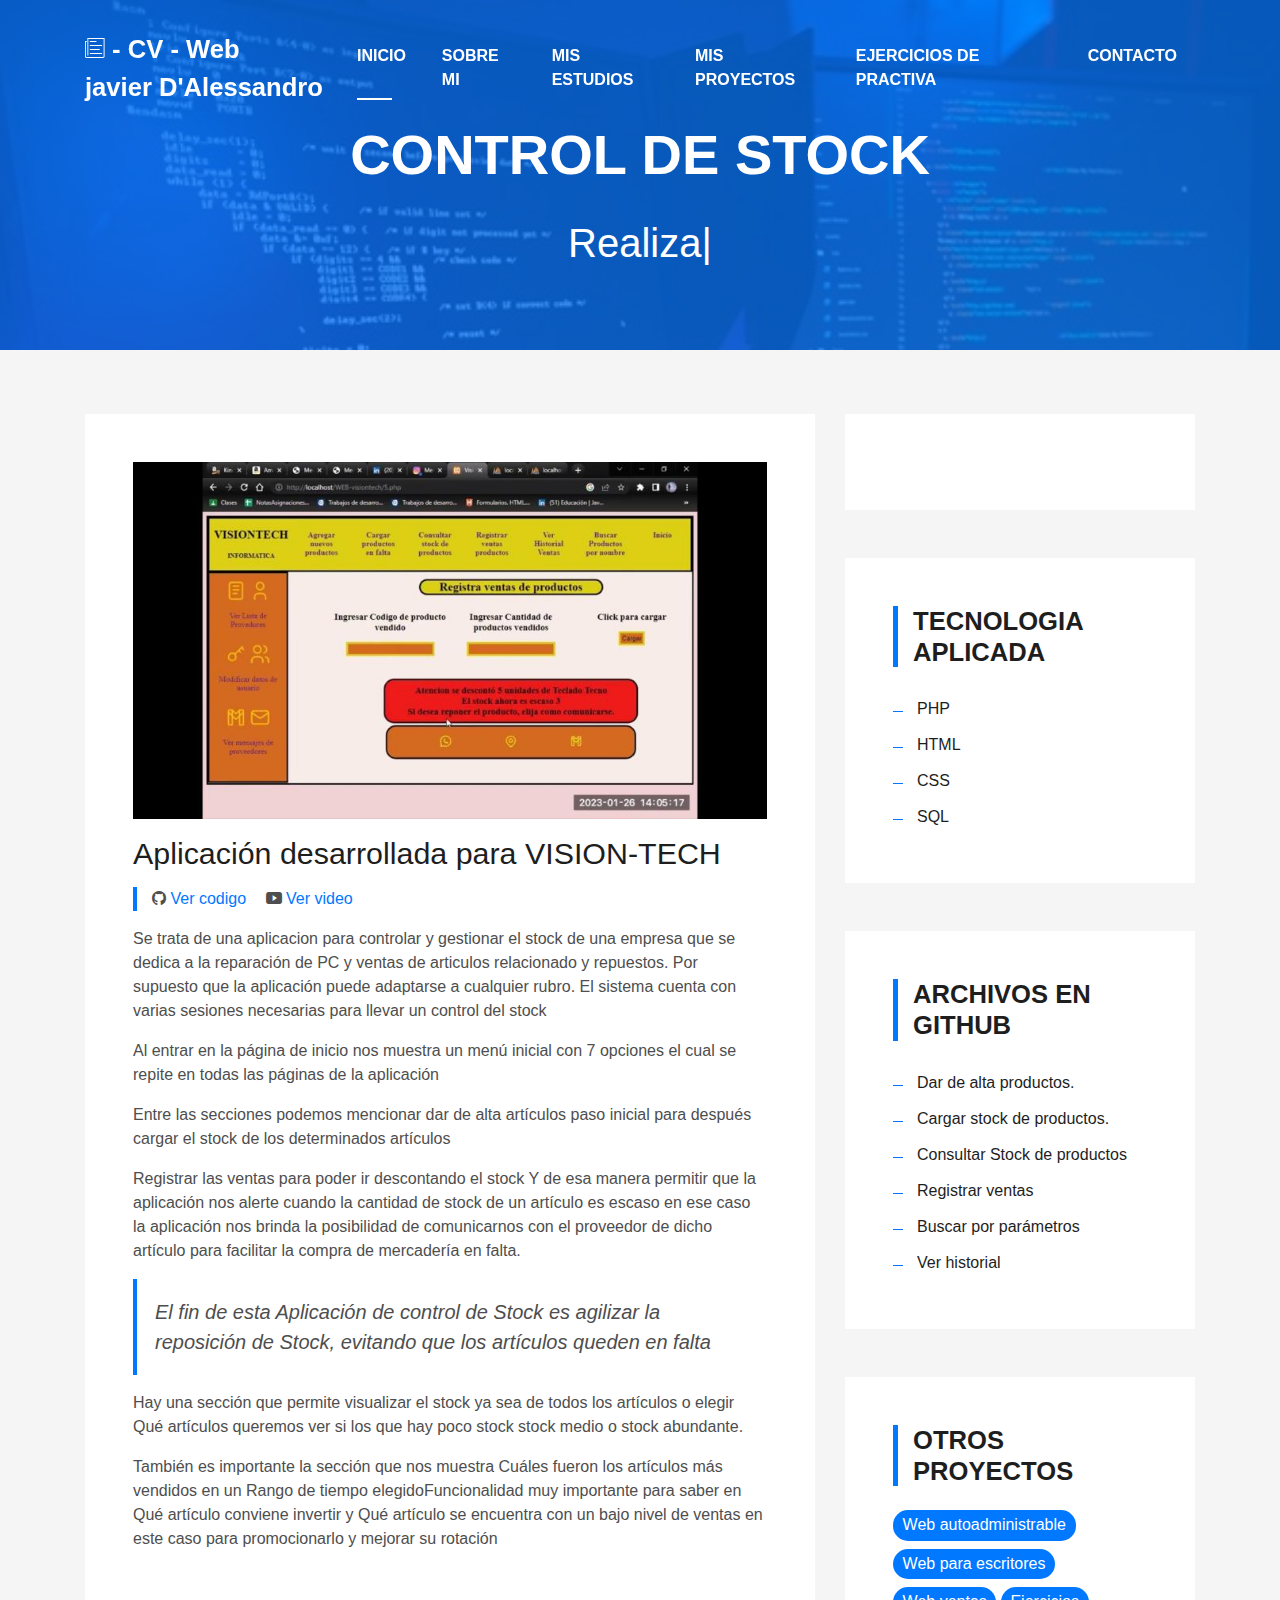
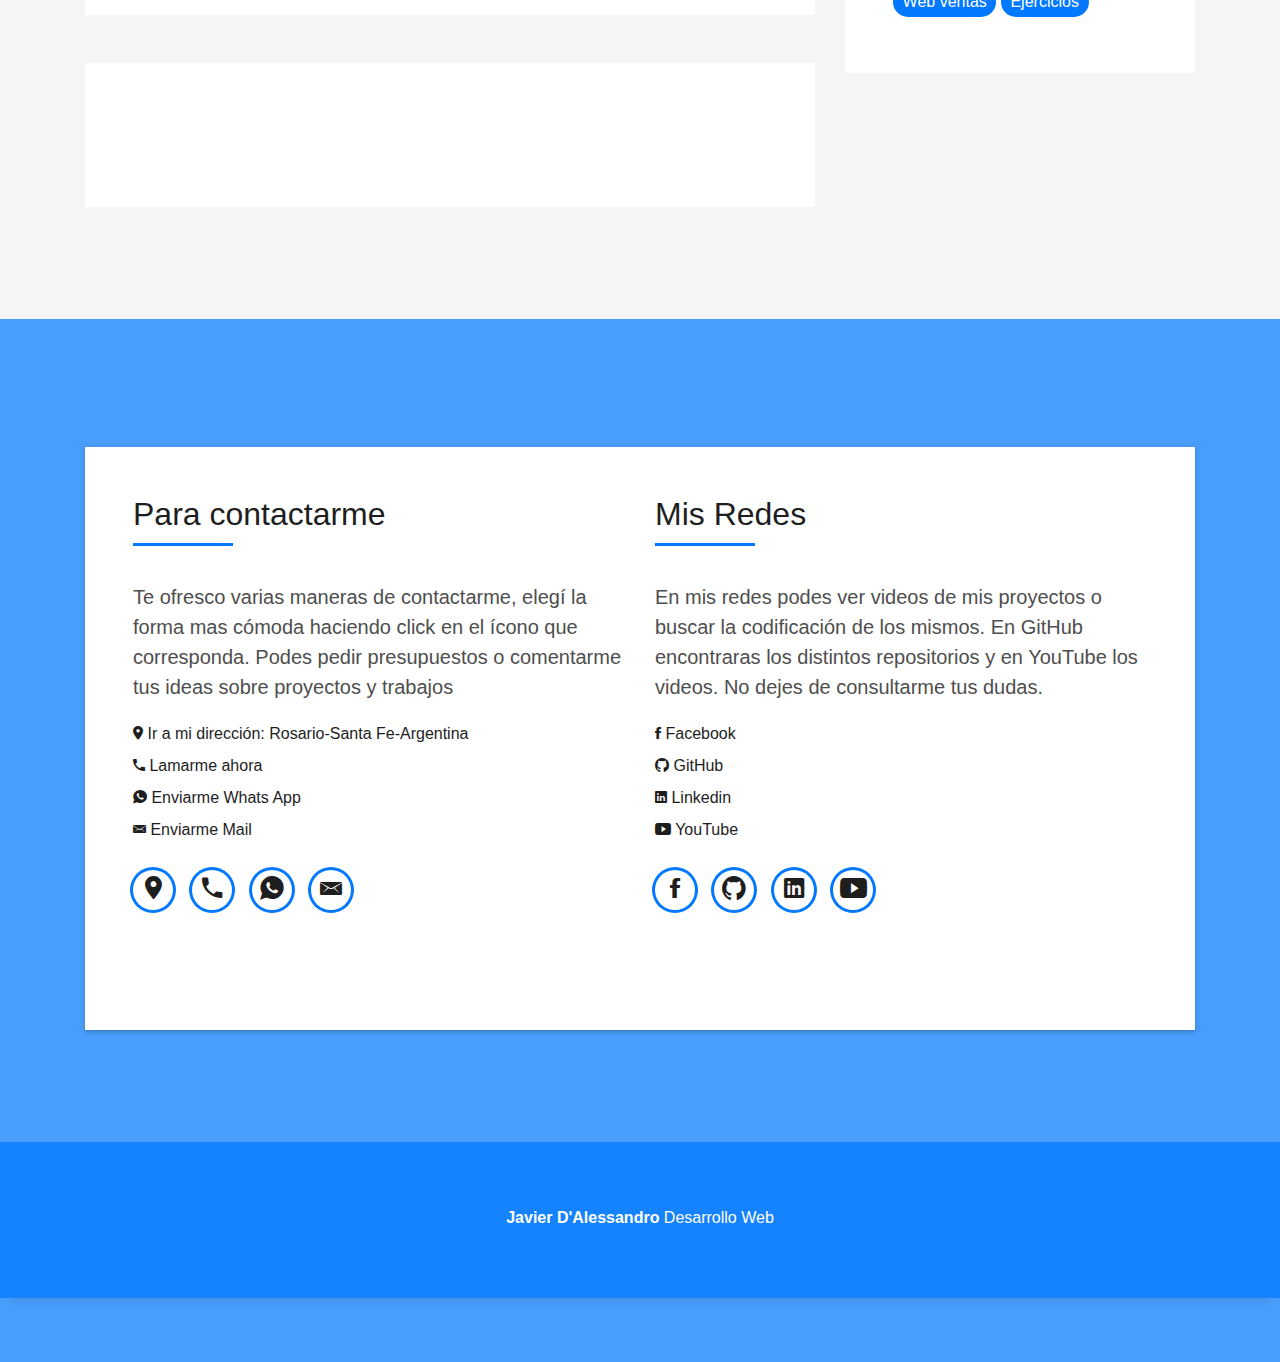
<file: blog-single.html>
<!DOCTYPE html>
<html lang="en">
<head>
  <meta charset="utf-8">
  <title>Javier D'Alessandro Web-personal</title>
  <meta content="width=device-width, initial-scale=1.0" name="viewport">
  <meta content="" name="keywords">
  <meta content="" name="description">

  <link href="lib/bootstrap/css/bootstrap.min.css" rel="stylesheet">

  <link href="lib/font-awesome/css/font-awesome.min.css" rel="stylesheet">
  <link href="lib/animate/animate.min.css" rel="stylesheet">
  <link href="lib/ionicons/css/ionicons.min.css" rel="stylesheet">
  <link href="lib/owlcarousel/assets/owl.carousel.min.css" rel="stylesheet">
  <link href="lib/lightbox/css/lightbox.min.css" rel="stylesheet">

  <link href="css/style.css" rel="stylesheet">

  
</head>

<body>

 
  <nav class="navbar navbar-b navbar-trans navbar-expand-md fixed-top" id="mainNav">
    <div class="container">
      <a class="navbar-brand js-scroll" href="#page-top"><i class="ionicons ion-ios-paper-outline"></i> - CV - Web<br> javier D'Alessandro</a>
      <button class="navbar-toggler collapsed" type="button" data-toggle="collapse" data-target="#navbarDefault"
        aria-controls="navbarDefault" aria-expanded="false" aria-label="Toggle navigation">
        <span></span>
        <span></span>
        <span></span>
      </button>
      <div class="navbar-collapse collapse justify-content-end" id="navbarDefault">
        <ul class="navbar-nav">
          <li class="nav-item">
            <a class="nav-link js-scroll active" href="index.html#home">Inicio</a>
          </li>
          <li class="nav-item">
            <a class="nav-link js-scroll" href="index.html#about">Sobre mi</a>
          </li>
          <li class="nav-item">
            <a class="nav-link js-scroll" href="index.html#service">Mis Estudios</a>
          </li><li class="nav-item">
            <a class="nav-link js-scroll" href="index.html#blog">Mis Proyectos</a>
          </li>
          <li class="nav-item">
            <a class="nav-link js-scroll" href="index.html#work">Ejercicios de Practiva</a>
          </li>
          
          <li class="nav-item">
            <a class="nav-link js-scroll" href="index.html#contact">Contacto</a>
          </li>
        </ul>
      </div>
    </div>
  </nav>

  <div class="intro intro-single route bg-image" style="background-image: url(img/MiFoto2.jpg)">
    <div class="overlay-mf"></div>
    <div class="intro-content display-table">
      <div class="table-cell">
        <div class="container">
          <h2 class="intro-title mb-4"> Control de Stock</h2>
          <p class="intro-subtitle"><span class="text-slider-items">Realizada en PHP,Interfaz en HTML ,y CSS, Conección a Base de Datos</span><strong class="text-slider"></strong></p>
        </div>
      </div>
    </div>
  </div>
 
  <section class="blog-wrapper sect-pt4" id="blog">
    <div class="container">
      <div class="row">
        <div class="col-md-8">
          <div class="post-box">
            <div class="post-thumb">
              <img src="img/vision.jpg" class="img-fluid" alt="">
            </div>
            <div class="post-meta">
              <h1 class="article-title">Aplicación desarrollada para VISION-TECH</h1>
              <ul>
                <li>
                  <i class="ionicons ion-social-github"></i>
                  <a href="https://github.com/javier-dotcom/VISION-TECH">Ver codigo</a>
                </li>
                <li>
                  <i class="ionicons ion-social-youtube"></i>
                  <a href="https://www.youtube.com/watch?v=BiJd7utCWOQ">Ver video</a>
                </li>
                <li>
                  
                </li>
              </ul>
            </div>
            <div class="article-content">
              <p>
                Se trata de una aplicacion para controlar y gestionar el stock de una empresa que se dedica a la reparación de PC
                 y ventas de articulos relacionado y repuestos. Por supuesto que la aplicación puede adaptarse a cualquier rubro.
                 El sistema cuenta con varias sesiones necesarias para llevar un control del stock
              </p>
              <p>
                Al entrar en la página de inicio nos muestra un menú inicial con 7 opciones el cual se repite en todas las páginas de la aplicación
              </p>
              <p>
                Entre las secciones podemos mencionar dar de alta artículos paso inicial para después cargar el stock de los determinados artículos
              </p>
              <p>
                Registrar las ventas para poder ir descontando el stock Y de esa manera permitir que la aplicación nos alerte cuando la cantidad de stock de un artículo es escaso en ese caso la aplicación nos brinda la posibilidad de 
                comunicarnos con el proveedor de dicho artículo para facilitar la compra de mercadería en falta.
              </p>
              <blockquote class="blockquote">
                <p class="mb-0">El fin de esta Aplicación de control de Stock es agilizar la reposición de Stock, evitando que los artículos queden en falta</p>
              </blockquote>
              <p>
                Hay una sección que permite visualizar el stock ya sea de todos los artículos o elegir Qué artículos queremos 
                ver si los que hay poco stock stock medio o stock abundante.</p>
                <p>También es importante la sección que nos muestra Cuáles fueron los artículos más vendidos en un Rango de tiempo elegidoFuncionalidad muy importante para saber en Qué artículo conviene invertir y Qué artículo se encuentra con un bajo nivel de ventas en este caso para promocionarlo y mejorar su rotación</p>
            </div>

          </div>
          
          <div class="form-comments">
            <div class="title-box-2">
              
            </div>
           
          </div>
        </div>
        <div class="col-md-4">
          <div class="widget-sidebar sidebar-search">
           
            <div class="sidebar-content">
              <form>
                <div class="input-group">
               
                  <span class="input-group-btn">
                    </button>
                  </span>
                </div>
              </form>
            </div>
          </div>
          <div class="widget-sidebar">
            <h5 class="sidebar-title">Tecnologia Aplicada</h5>
            <div class="sidebar-content">
              <ul class="list-sidebar">
                <li>
                  <a href="#">PHP</a>
                </li>
                <li>
                  <a href="#">HTML</a>
                </li>
                <li>
                  <a href="#">CSS</a>
                </li>
                <li>
                  <a href="#">SQL</a>
                </li>
                
              </ul>
            </div>
          </div>
          <div class="widget-sidebar">
            <h5 class="sidebar-title">Archivos en GitHub</h5>
            <div class="sidebar-content">
              <ul class="list-sidebar">
                <li>
                  <a href="https://github.com/javier-dotcom/VISION-TECH/blob/main/2_2.php">Dar de alta productos.</a>
                </li>
                <li>
                  <a href="https://github.com/javier-dotcom/VISION-TECH/blob/main/3.php">Cargar stock de productos.</a>
                </li>
                <li>
                  <a href="https://github.com/javier-dotcom/VISION-TECH/blob/main/4.php">Consultar Stock de productos</a>
                </li>
                <li>
                  <a href="https://github.com/javier-dotcom/VISION-TECH/blob/main/5.php">Registrar ventas</a>
                </li>
                <li>
                  <a href="https://github.com/javier-dotcom/VISION-TECH/blob/main/7.php">Buscar por parámetros</a>
                </li>
                <li>
                  <a href="https://github.com/javier-dotcom/VISION-TECH/blob/main/historial.php">Ver historial</a>
                </li>
              </ul>
            </div>
          </div>
          <div class="widget-sidebar widget-tags">
            <h5 class="sidebar-title">Otros Proyectos</h5>
            <div class="sidebar-content">
              <ul>
                <li>
                  <a href="#">Web autoadministrable</a>
                </li>
                <li>
                  <a href="#">Web para escritores</a>
                </li>
                
                <li>
                  <a href="#">Web ventas</a>
                </li>
                <li>
                  <a href="#">Ejercicios</a>
                </li>
                
              </ul>
            </div>
          </div>
        </div>
      </div>
    </div>
  </section>
  
  <!--/ Section Contact-Footer Star /-->
  <section class="paralax-mf footer-paralax bg-image sect-mt4 route" style="background-image: url(img/MiFoto1.jpg)">
    <div class="overlay-mf"></div>
    <div class="container">
      <div class="row">
        <div class="col-sm-12">
          <div class="contact-mf">
            <div id="contact" class="box-shadow-full">
              <div class="row">
                <div class="col-md-6">
                  <div class="title-box-2">
                    <div class="title-box-2 pt-4 pt-md-0">
                      <h5 class="title-left">
                        Para contactarme
                      </h5>
                    </div>
                    <div class="more-info">
                      <p class="lead">
                        Te ofresco varias maneras de contactarme, elegí la forma mas cómoda haciendo click en el ícono que corresponda.
                        Podes pedir presupuestos o comentarme tus ideas sobre proyectos y trabajos
                        
                      </p>
                      <ul class="list-ico">
                        <a href="https://goo.gl/maps/5VKPSc9YMoscsc7J8"> <li><i class="ionicons ion-android-pin"></i> Ir a mi dirección: Rosario-Santa Fe-Argentina</li></a>
                       <a href="tel:+5493412835384"> <li><i class="ionicons ion-android-call"></i> Lamarme ahora</li></a>
                       <a href="https://wa.me/+5493412835384"> <li><i class="ionicons ion-social-whatsapp"></i> Enviarme Whats App</li></a>

                       <a href="mailto:javierosvaldodalessandro@gmail.com"> <li><i class="ionicons ion-email"></i> Enviarme Mail</li></a>
                      </ul>
                    </div>

                    <div class="socials">
                      <ul>
                        <li><a href="https://goo.gl/maps/5VKPSc9YMoscsc7J8"><span class="ico-circle"><i class="ionicons ion-android-pin"></i></span></a></li>
                        <li><a href="tel:+5493412835384"><span class="ico-circle"><i class="ionicons ion-android-call"></i></span></a></li>
                        <li><a href="https://wa.me/+5493412835384"><span class="ico-circle"><i class="ionicons ion-social-whatsapp"></i></span></a></li>
                        <li><a href="mailto:javierosvaldodalessandro@gmail.com"><span class="ico-circle"><i class="ionicons ion-email"></i></span></a></li>
                      </ul>
                    </div>
                    
                  </div>
                </div>
                <div class="col-md-6">
                  <div class="title-box-2 pt-4 pt-md-0">
                    <h5 class="title-left">
                     Mis Redes
                    </h5>
                  </div>
                  <div class="more-info">
                    <p class="lead">
                      En mis redes podes ver videos de mis proyectos o buscar la codificación de los mismos. En GitHub encontraras  los distintos repositorios
                      y en YouTube los videos.
                      No dejes de consultarme tus dudas.
                    </p>
                    <ul class="list-ico">
                      <a href="">  <li><i class="ion-social-facebook"> </i> Facebook</li></a>
                        <a href="https://github.com/javier-dotcom">  <li><i class="ionicons ion-social-github"></i> GitHub</li></a>
                          <a href="https://www.linkedin.com/in/javi72/">  <li><i class="ionicons ion-social-linkedin"></i> Linkedin</li></a>
                            <a href="https://www.youtube.com/channel/UCjRWKSq4Lt8VEZf4m-1TvEg">  <li><i class="ionicons ion-social-youtube"></i> YouTube</li></a>
                    </ul>
                  </div>
                  <div class="socials">
                    <ul>
                      <li><a href=""><span class="ico-circle"><i class="ion-social-facebook"></i></span></a></li>
                      <li><a href="https://github.com/javier-dotcom"><span class="ico-circle"><i class="ionicons ion-social-github"></i></span></a></li>
                      <li><a href="https://www.linkedin.com/in/javi72/"><span class="ico-circle"><i class="ionicons ion-social-linkedin"></i></span></a></li>
                      <li><a href="https://www.youtube.com/channel/UCjRWKSq4Lt8VEZf4m-1TvEg"><span class="ico-circle"><i class="ionicons ion-social-youtube"></i></span></a></li>
                    </ul>
                  </div>
                </div>
              </div>
            </div>
          </div>
        </div>
      </div>
    </div>
    <footer>
  <section class="paralax-mf footer-paralax bg-image sect-mt4 route" style="background-image: url(img/overlay-bg.jpg)">
    <div class="overlay-mf"></div>
    <footer>
      <div class="container">
        <div class="row">
          <div class="col-sm-12">
            <div class="copyright-box">
              <p class="copyright"> <strong>Javier D'Alessandro </strong> Desarrollo Web</p>
              <div class="credits">
                <!--
                 <a href="https://bootstrapmade.com/"><i class="ionicons ion-social-youtube"></i></a>
                 -->
              </div>
            </div>
          </div>
        </div>
      </div>
    </footer>
  </section>

  <a href="#" class="back-to-top"><i class="fa fa-chevron-up"></i></a>
  <div id="preloader"></div>

  <script src="lib/jquery/jquery.min.js"></script>
  <script src="lib/jquery/jquery-migrate.min.js"></script>
  <script src="lib/popper/popper.min.js"></script>
  <script src="lib/bootstrap/js/bootstrap.min.js"></script>
  <script src="lib/easing/easing.min.js"></script>
  <script src="lib/counterup/jquery.waypoints.min.js"></script>
  <script src="lib/counterup/jquery.counterup.js"></script>
  <script src="lib/owlcarousel/owl.carousel.min.js"></script>
  <script src="lib/lightbox/js/lightbox.min.js"></script>
  <script src="lib/typed/typed.min.js"></script>
  <script src="contactform/contactform.js"></script>

  <script src="js/main.js"></script>

</body>
</html>
</file>
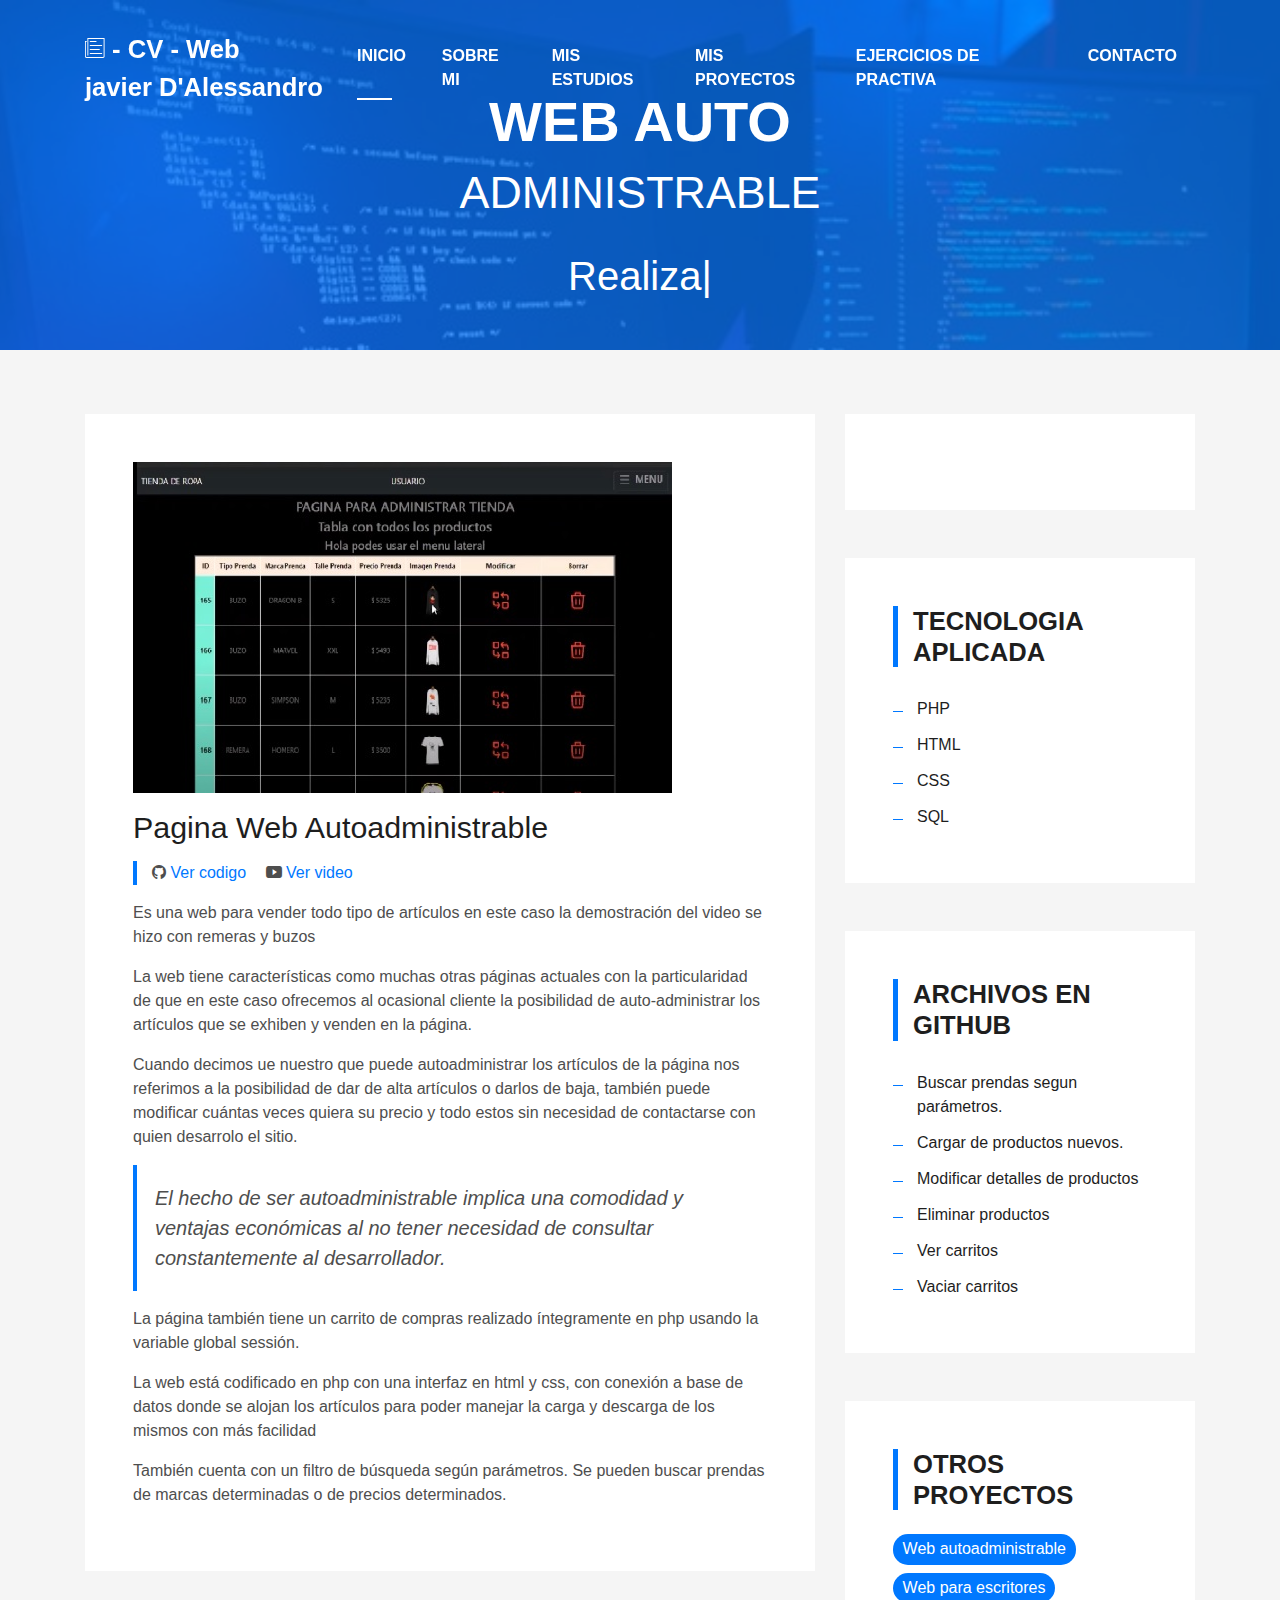
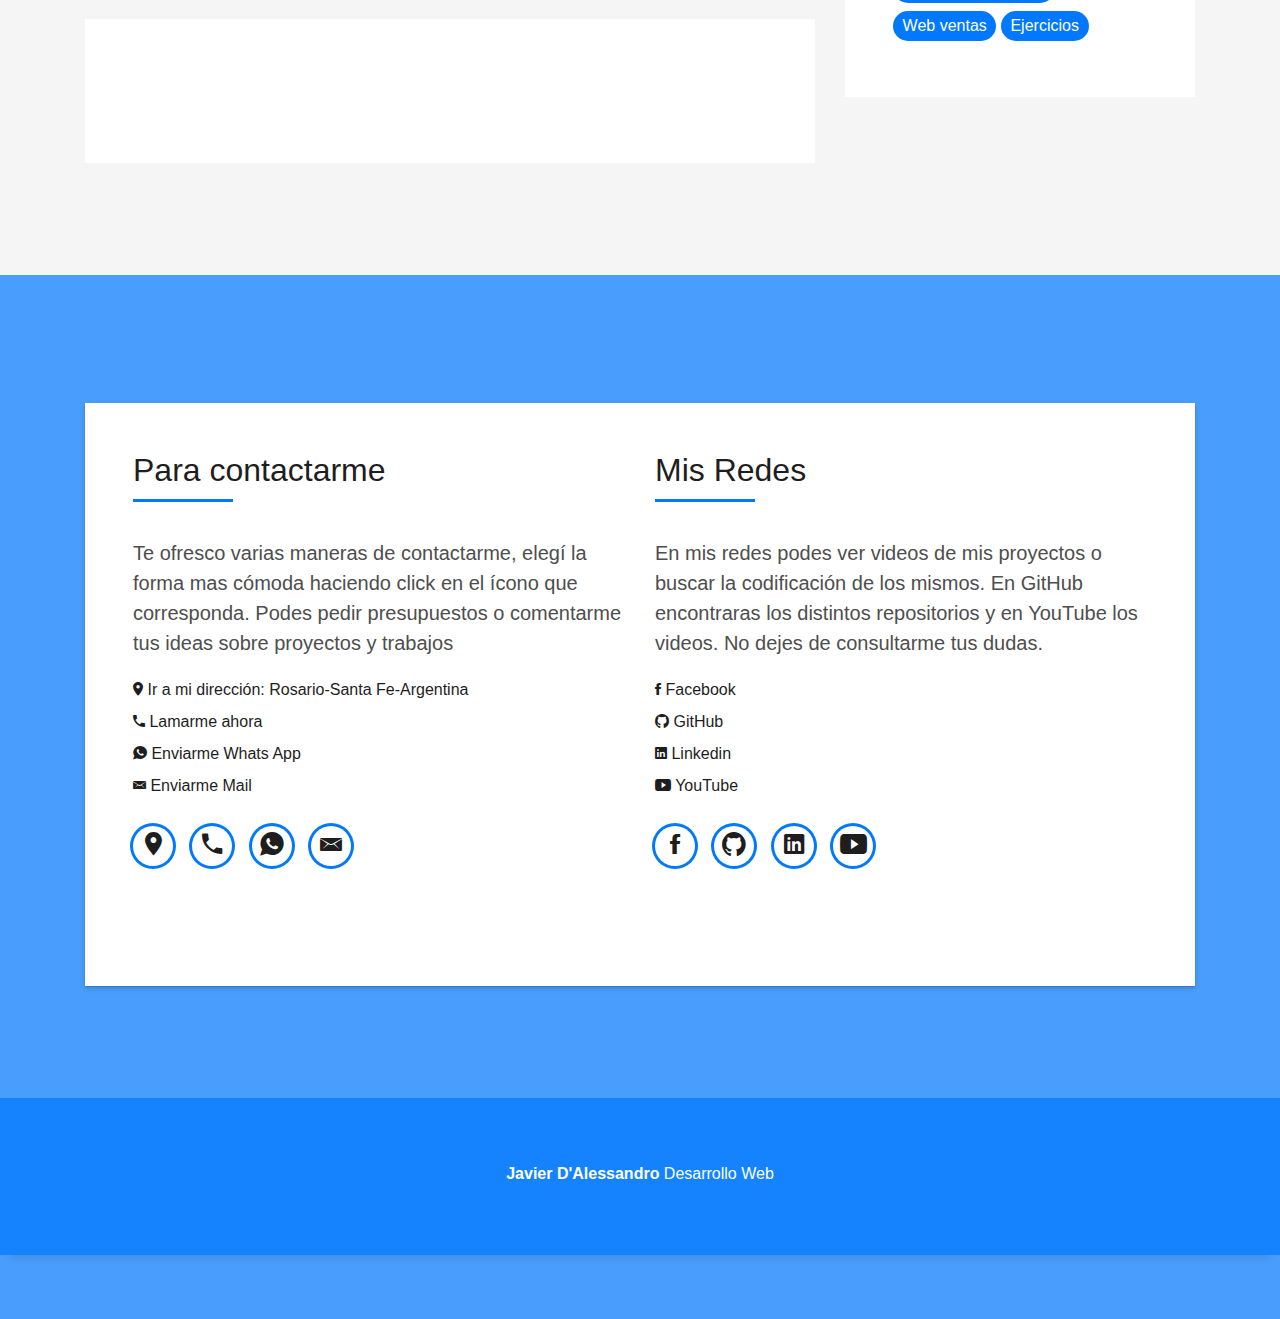
<file: blog-single1.html>
<!DOCTYPE html>
<html lang="en">
<head>
  <meta charset="utf-8">
  <title>Javier D'Alessandro Web-personal</title>
  <meta content="width=device-width, initial-scale=1.0" name="viewport">
  <meta content="" name="keywords">
  <meta content="" name="description">

  <link href="lib/bootstrap/css/bootstrap.min.css" rel="stylesheet">

  <link href="lib/font-awesome/css/font-awesome.min.css" rel="stylesheet">
  <link href="lib/animate/animate.min.css" rel="stylesheet">
  <link href="lib/ionicons/css/ionicons.min.css" rel="stylesheet">
  <link href="lib/owlcarousel/assets/owl.carousel.min.css" rel="stylesheet">
  <link href="lib/lightbox/css/lightbox.min.css" rel="stylesheet">

  <link href="css/style.css" rel="stylesheet">

  
</head>

<body>

 
  <nav class="navbar navbar-b navbar-trans navbar-expand-md fixed-top" id="mainNav">
    <div class="container">
      <a class="navbar-brand js-scroll" href="#page-top"><i class="ionicons ion-ios-paper-outline"></i> - CV - Web<br> javier D'Alessandro</a>
      <button class="navbar-toggler collapsed" type="button" data-toggle="collapse" data-target="#navbarDefault"
        aria-controls="navbarDefault" aria-expanded="false" aria-label="Toggle navigation">
        <span></span>
        <span></span>
        <span></span>
      </button>
      <div class="navbar-collapse collapse justify-content-end" id="navbarDefault">
        <ul class="navbar-nav">
          <li class="nav-item">
            <a class="nav-link js-scroll active" href="index.html#home">Inicio</a>
          </li>
          <li class="nav-item">
            <a class="nav-link js-scroll" href="index.html#about">Sobre mi</a>
          </li>
          <li class="nav-item">
            <a class="nav-link js-scroll" href="index.html#service">Mis Estudios</a>
          </li><li class="nav-item">
            <a class="nav-link js-scroll" href="index.html#blog">Mis Proyectos</a>
          </li>
          <li class="nav-item">
            <a class="nav-link js-scroll" href="index.html#work">Ejercicios de Practiva</a>
          </li>
          
          <li class="nav-item">
            <a class="nav-link js-scroll" href="index.html#contact">Contacto</a>
          </li>
        </ul>
      </div>
    </div>
  </nav>

  <div class="intro intro-single route bg-image" style="background-image: url(img/MiFoto2.jpg)">
    <div class="overlay-mf"></div>
    <div class="intro-content display-table">
      <div class="table-cell">
        <div class="container">
          <h2 class="intro-title mb-4"> Web auto<br><small>administrable</small></h2>
          <p class="intro-subtitle"><span class="text-slider-items">Realizada en PHP,Interfaz en HTML ,y CSS, Conección a Base de Datos</span><strong class="text-slider"></strong></p>
        </div>
      </div>
    </div>
  </div>
 
  <section class="blog-wrapper sect-pt4" id="blog">
    <div class="container">
      <div class="row">
        <div class="col-md-8">
          <div class="post-box">
            <div class="post-thumb">
              <img src="img/autoadministrable.jpg" class="img-fluid" alt="">
            </div>
            <div class="post-meta">
              <h1 class="article-title">Pagina Web Autoadministrable</h1>
              <ul>
                <li>
                  <i class="ionicons ion-social-github"></i>
                  <a href="https://github.com/javier-dotcom/Web-Autoadministrable">Ver codigo</a>
                </li>
                <li>
                  <i class="ionicons ion-social-youtube"></i>
                  <a href="https://www.youtube.com/watch?v=4jYragXofZo&t=15s">Ver video</a>
                </li>
                <li>
                  
                </li>
              </ul>
            </div>
            <div class="article-content">
              <p>
                Es una web para vender todo tipo de artículos en este caso la demostración del video se hizo con remeras y buzos
              </p>
              <p>
                La web tiene características como muchas otras páginas actuales con la particularidad de que en este caso ofrecemos al ocasional cliente la posibilidad de auto-administrar los artículos que se exhiben y venden en la página.
              </p>
              <p>
                Cuando decimos ue nuestro que puede autoadministrar los artículos de la página nos referimos a la posibilidad de dar de alta artículos o darlos de baja, también puede modificar cuántas veces quiera su precio y todo estos sin necesidad de contactarse con quien desarrolo el sitio.
              </p>
              
              <blockquote class="blockquote">
                <p class="mb-0">El hecho de ser autoadministrable implica una comodidad y ventajas económicas al no tener necesidad de consultar constantemente al desarrollador. </p>
              </blockquote>
              <p>
                La página también tiene un carrito de compras realizado íntegramente en php usando la variable global sessión.</p>
               
                <p>La web está codificado en php con una interfaz en html y css, con conexión a base de datos donde se alojan los artículos para poder manejar la carga y descarga de los mismos con más facilidad</p>
            <p>También cuenta con un filtro de búsqueda según parámetros. Se pueden buscar prendas de marcas determinadas o de precios determinados.</p>
            </div>

          </div>
          
          <div class="form-comments">
            <div class="title-box-2">
              
            </div>
           
          </div>
        </div>
        <div class="col-md-4">
          <div class="widget-sidebar sidebar-search">
           
            <div class="sidebar-content">
              <form>
                <div class="input-group">
               
                  <span class="input-group-btn">
                    </button>
                  </span>
                </div>
              </form>
            </div>
          </div>
          <div class="widget-sidebar">
            <h5 class="sidebar-title">Tecnologia Aplicada</h5>
            <div class="sidebar-content">
              <ul class="list-sidebar">
                <li>
                  <a href="#">PHP</a>
                </li>
                <li>
                  <a href="#">HTML</a>
                </li>
                <li>
                  <a href="#">CSS</a>
                </li>
                <li>
                  <a href="#">SQL</a>
                </li>
                
              </ul>
            </div>
          </div>
          <div class="widget-sidebar">
            <h5 class="sidebar-title">Archivos en GitHub</h5>
            <div class="sidebar-content">
              <ul class="list-sidebar">
                <li>
                  <a href="https://github.com/javier-dotcom/Web-Autoadministrable/blob/main/buscar.php">Buscar prendas segun parámetros.</a>
                </li>
                <li>
                  <a href="https://github.com/javier-dotcom/Web-Autoadministrable/blob/main/cargar.php">Cargar  de productos nuevos.</a>
                </li>
                <li>
                  <a href="https://github.com/javier-dotcom/Web-Autoadministrable/blob/main/modificar.php">Modificar detalles de productos</a>
                </li>
                <li>
                  <a href="https://github.com/javier-dotcom/Web-Autoadministrable/blob/main/borrar.php">Eliminar productos</a>
                </li>
                <li>
                  <a href="https://github.com/javier-dotcom/Web-Autoadministrable/blob/main/vercarrito.php">Ver carritos</a>
                </li>
                <li>
                  <a href="https://github.com/javier-dotcom/Web-Autoadministrable/blob/main/vaciarcarrito.php">Vaciar carritos</a>
                </li>
              </ul>
            </div>
          </div>
          <div class="widget-sidebar widget-tags">
            <h5 class="sidebar-title">Otros Proyectos</h5>
            <div class="sidebar-content">
              <ul>
                <li>
                  <a href="#">Web autoadministrable</a>
                </li>
                <li>
                  <a href="#">Web para escritores</a>
                </li>
                
                <li>
                  <a href="#">Web ventas</a>
                </li>
                <li>
                  <a href="#">Ejercicios</a>
                </li>
                
              </ul>
            </div>
          </div>
        </div>
      </div>
    </div>
  </section>
  
  <!--/ Section Contact-Footer Star /-->
  <section class="paralax-mf footer-paralax bg-image sect-mt4 route" style="background-image: url(img/MiFoto1.jpg)">
    <div class="overlay-mf"></div>
    <div class="container">
      <div class="row">
        <div class="col-sm-12">
          <div class="contact-mf">
            <div id="contact" class="box-shadow-full">
              <div class="row">
                <div class="col-md-6">
                  <div class="title-box-2">
                    <div class="title-box-2 pt-4 pt-md-0">
                      <h5 class="title-left">
                        Para contactarme
                      </h5>
                    </div>
                    <div class="more-info">
                      <p class="lead">
                        Te ofresco varias maneras de contactarme, elegí la forma mas cómoda haciendo click en el ícono que corresponda.
                        Podes pedir presupuestos o comentarme tus ideas sobre proyectos y trabajos
                        
                      </p>
                      <ul class="list-ico">
                        <a href="https://goo.gl/maps/5VKPSc9YMoscsc7J8"> <li><i class="ionicons ion-android-pin"></i> Ir a mi dirección: Rosario-Santa Fe-Argentina</li></a>
                       <a href="tel:+5493412835384"> <li><i class="ionicons ion-android-call"></i> Lamarme ahora</li></a>
                       <a href="https://wa.me/+5493412835384"> <li><i class="ionicons ion-social-whatsapp"></i> Enviarme Whats App</li></a>

                       <a href="mailto:javierosvaldodalessandro@gmail.com"> <li><i class="ionicons ion-email"></i> Enviarme Mail</li></a>
                      </ul>
                    </div>

                    <div class="socials">
                      <ul>
                        <li><a href="https://goo.gl/maps/5VKPSc9YMoscsc7J8"><span class="ico-circle"><i class="ionicons ion-android-pin"></i></span></a></li>
                        <li><a href="tel:+5493412835384"><span class="ico-circle"><i class="ionicons ion-android-call"></i></span></a></li>
                        <li><a href="https://wa.me/+5493412835384"><span class="ico-circle"><i class="ionicons ion-social-whatsapp"></i></span></a></li>
                        <li><a href="mailto:javierosvaldodalessandro@gmail.com"><span class="ico-circle"><i class="ionicons ion-email"></i></span></a></li>
                      </ul>
                    </div>
                    
                  </div>
                </div>
                <div class="col-md-6">
                  <div class="title-box-2 pt-4 pt-md-0">
                    <h5 class="title-left">
                     Mis Redes
                    </h5>
                  </div>
                  <div class="more-info">
                    <p class="lead">
                      En mis redes podes ver videos de mis proyectos o buscar la codificación de los mismos. En GitHub encontraras  los distintos repositorios
                      y en YouTube los videos.
                      No dejes de consultarme tus dudas.
                    </p>
                    <ul class="list-ico">
                      <a href="">  <li><i class="ion-social-facebook"> </i> Facebook</li></a>
                        <a href="https://github.com/javier-dotcom">  <li><i class="ionicons ion-social-github"></i> GitHub</li></a>
                          <a href="https://www.linkedin.com/in/javi72/">  <li><i class="ionicons ion-social-linkedin"></i> Linkedin</li></a>
                            <a href="https://www.youtube.com/channel/UCjRWKSq4Lt8VEZf4m-1TvEg">  <li><i class="ionicons ion-social-youtube"></i> YouTube</li></a>
                    </ul>
                  </div>
                  <div class="socials">
                    <ul>
                      <li><a href=""><span class="ico-circle"><i class="ion-social-facebook"></i></span></a></li>
                      <li><a href="https://github.com/javier-dotcom"><span class="ico-circle"><i class="ionicons ion-social-github"></i></span></a></li>
                      <li><a href="https://www.linkedin.com/in/javi72/"><span class="ico-circle"><i class="ionicons ion-social-linkedin"></i></span></a></li>
                      <li><a href="https://www.youtube.com/channel/UCjRWKSq4Lt8VEZf4m-1TvEg"><span class="ico-circle"><i class="ionicons ion-social-youtube"></i></span></a></li>
                    </ul>
                  </div>
                </div>
              </div>
            </div>
          </div>
        </div>
      </div>
    </div>
    <footer>
  <section class="paralax-mf footer-paralax bg-image sect-mt4 route" style="background-image: url(img/overlay-bg.jpg)">
    <div class="overlay-mf"></div>
    <footer>
      <div class="container">
        <div class="row">
          <div class="col-sm-12">
            <div class="copyright-box">
              <p class="copyright"> <strong>Javier D'Alessandro </strong> Desarrollo Web</p>
              <div class="credits">
                <!--
                 <a href="https://bootstrapmade.com/"><i class="ionicons ion-social-youtube"></i></a>
                 -->
              </div>
            </div>
          </div>
        </div>
      </div>
    </footer>
  </section>

  <a href="#" class="back-to-top"><i class="fa fa-chevron-up"></i></a>
  <div id="preloader"></div>

  <script src="lib/jquery/jquery.min.js"></script>
  <script src="lib/jquery/jquery-migrate.min.js"></script>
  <script src="lib/popper/popper.min.js"></script>
  <script src="lib/bootstrap/js/bootstrap.min.js"></script>
  <script src="lib/easing/easing.min.js"></script>
  <script src="lib/counterup/jquery.waypoints.min.js"></script>
  <script src="lib/counterup/jquery.counterup.js"></script>
  <script src="lib/owlcarousel/owl.carousel.min.js"></script>
  <script src="lib/lightbox/js/lightbox.min.js"></script>
  <script src="lib/typed/typed.min.js"></script>
  <script src="contactform/contactform.js"></script>

  <script src="js/main.js"></script>

</body>
</html>
</file>
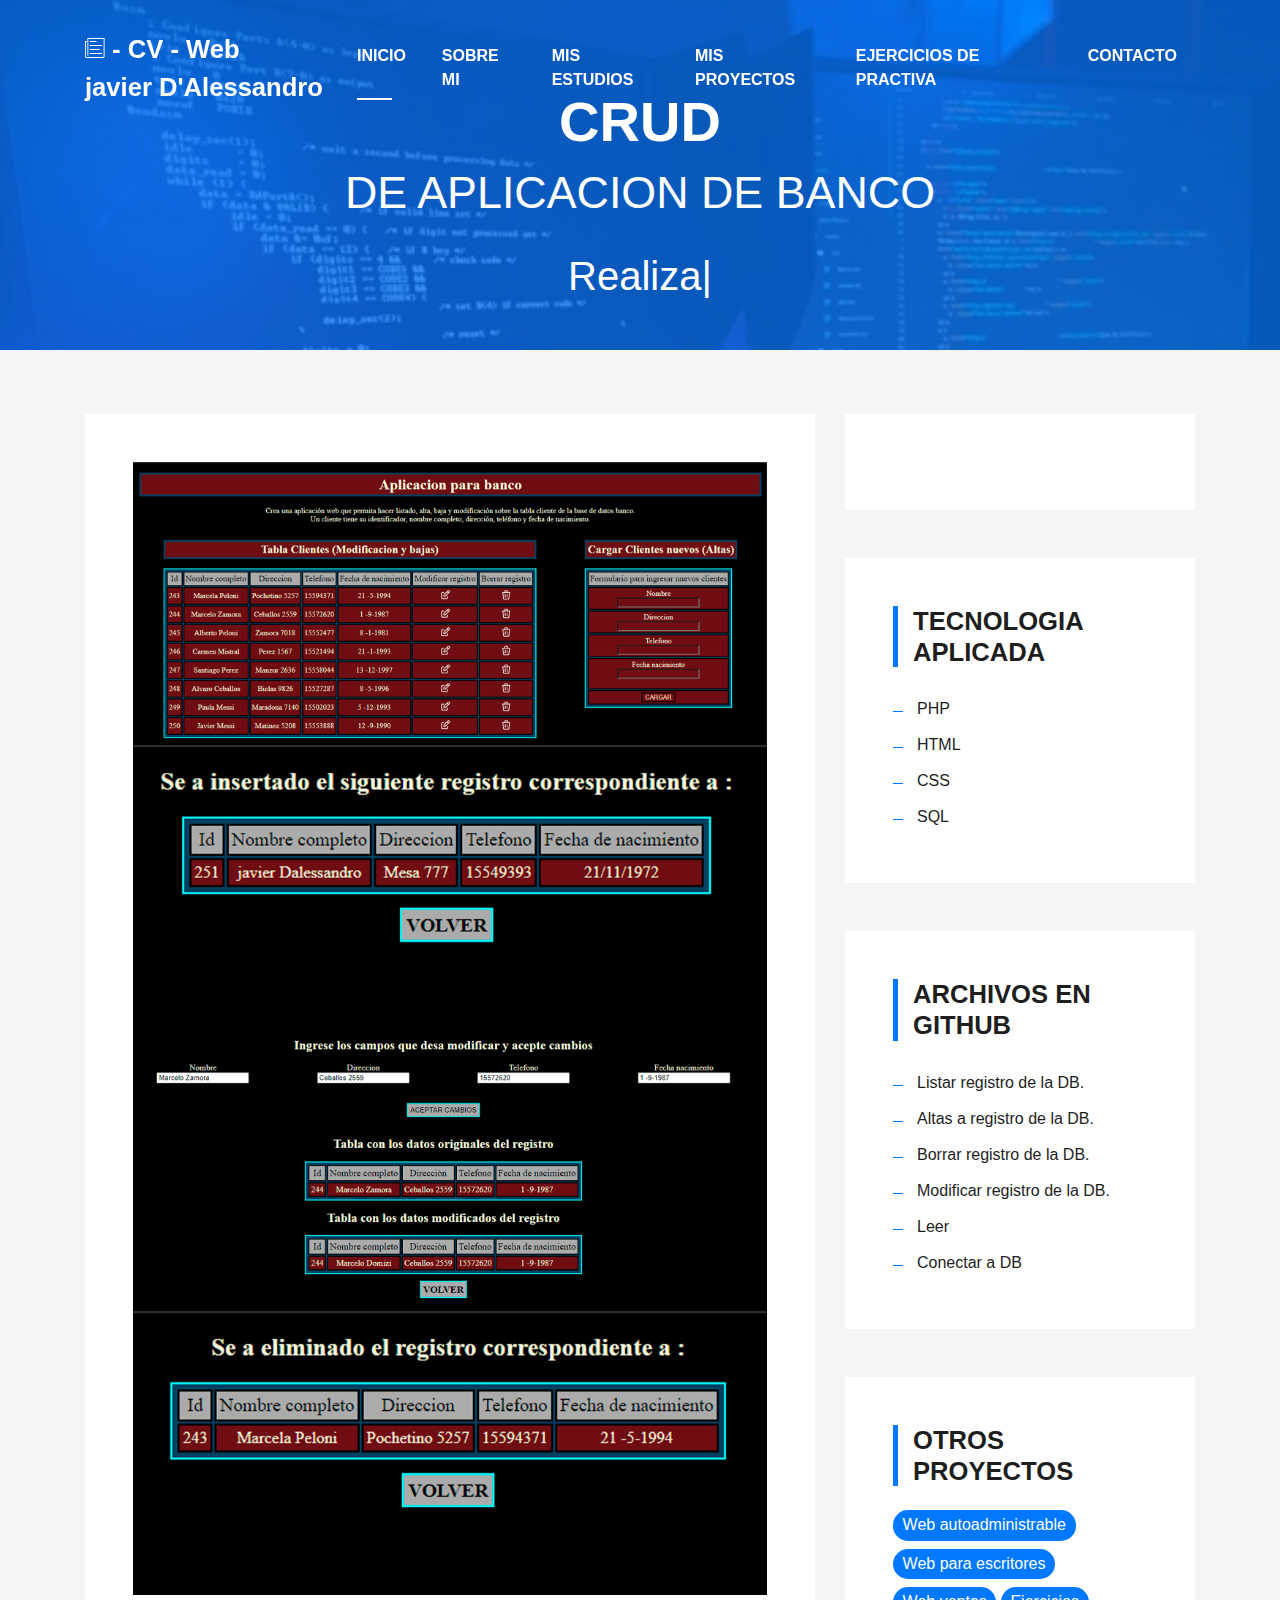
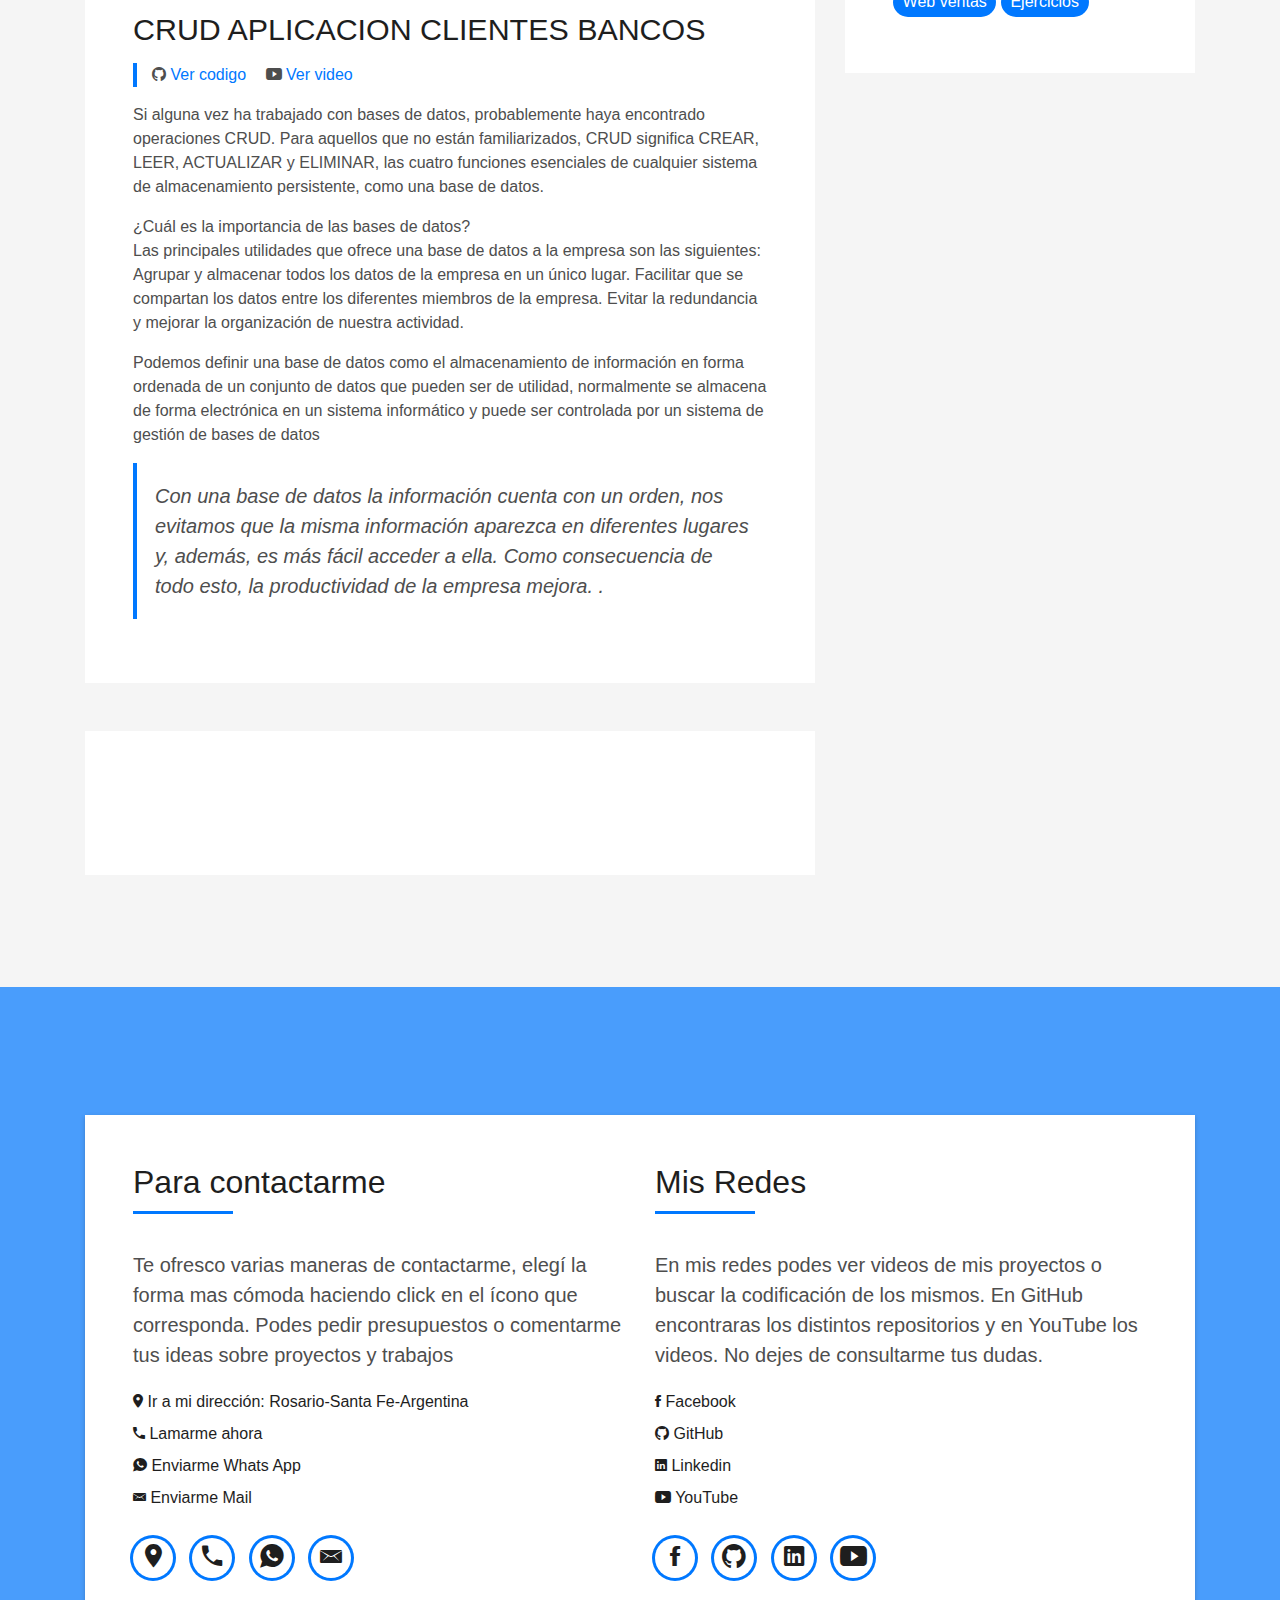
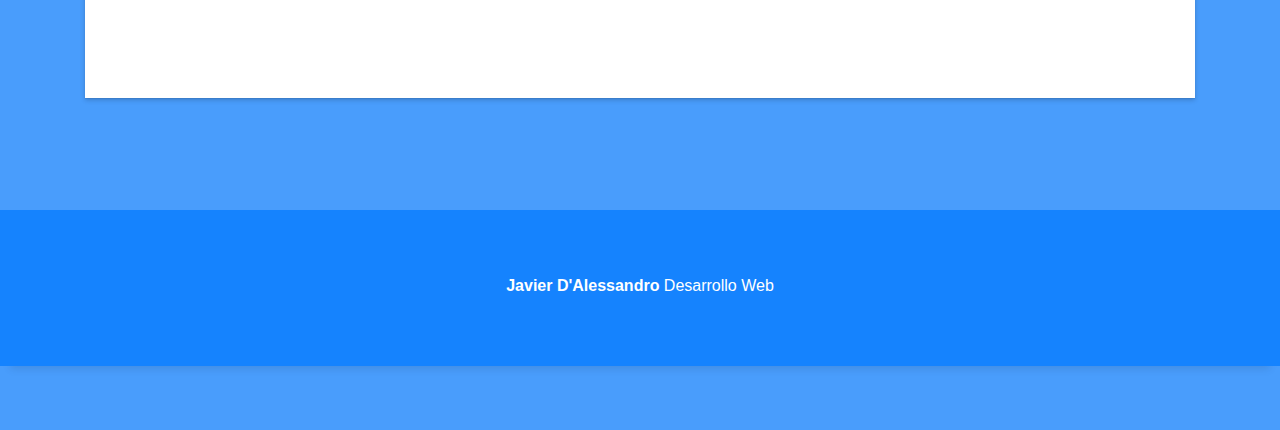
<file: blog-single2.html>
<!DOCTYPE html>
<html lang="en">
<head>
  <meta charset="utf-8">
  <title>Javier D'Alessandro Web-personal</title>
  <meta content="width=device-width, initial-scale=1.0" name="viewport">
  <meta content="" name="keywords">
  <meta content="" name="description">

  <link href="lib/bootstrap/css/bootstrap.min.css" rel="stylesheet">

  <link href="lib/font-awesome/css/font-awesome.min.css" rel="stylesheet">
  <link href="lib/animate/animate.min.css" rel="stylesheet">
  <link href="lib/ionicons/css/ionicons.min.css" rel="stylesheet">
  <link href="lib/owlcarousel/assets/owl.carousel.min.css" rel="stylesheet">
  <link href="lib/lightbox/css/lightbox.min.css" rel="stylesheet">

  <link href="css/style.css" rel="stylesheet">

  
</head>

<body>

 
  <nav class="navbar navbar-b navbar-trans navbar-expand-md fixed-top" id="mainNav">
    <div class="container">
      <a class="navbar-brand js-scroll" href="#page-top"><i class="ionicons ion-ios-paper-outline"></i> - CV - Web<br> javier D'Alessandro</a>
      <button class="navbar-toggler collapsed" type="button" data-toggle="collapse" data-target="#navbarDefault"
        aria-controls="navbarDefault" aria-expanded="false" aria-label="Toggle navigation">
        <span></span>
        <span></span>
        <span></span>
      </button>
      <div class="navbar-collapse collapse justify-content-end" id="navbarDefault">
        <ul class="navbar-nav">
          <li class="nav-item">
            <a class="nav-link js-scroll active" href="index.html#home">Inicio</a>
          </li>
          <li class="nav-item">
            <a class="nav-link js-scroll" href="index.html#about">Sobre mi</a>
          </li>
          <li class="nav-item">
            <a class="nav-link js-scroll" href="index.html#service">Mis Estudios</a>
          </li><li class="nav-item">
            <a class="nav-link js-scroll" href="index.html#blog">Mis Proyectos</a>
          </li>
          <li class="nav-item">
            <a class="nav-link js-scroll" href="index.html#work">Ejercicios de Practiva</a>
          </li>
          
          <li class="nav-item">
            <a class="nav-link js-scroll" href="index.html#contact">Contacto</a>
          </li>
        </ul>
      </div>
    </div>
  </nav>

  <div class="intro intro-single route bg-image" style="background-image: url(img/MiFoto2.jpg)">
    <div class="overlay-mf"></div>
    <div class="intro-content display-table">
      <div class="table-cell">
        <div class="container">
          <h2 class="intro-title mb-4"> CRUD<br><small>De Aplicacion de Banco</small></h2>
          <p class="intro-subtitle"><span class="text-slider-items">Realizada en PHP,Interfaz en HTML ,y CSS, Conección a Base de Datos</span><strong class="text-slider"></strong></p>
        </div>
      </div>
    </div>
  </div>
 
  <section class="blog-wrapper sect-pt4" id="blog">
    <div class="container">
      <div class="row">
        <div class="col-md-8">
          <div class="post-box">
            <div class="post-thumb">
              <img src="img/aplicacion_banco.png" class="img-fluid" alt="">
              <br>
              <img src="img/aplicacion_banco_altas.png" class="img-fluid" alt="">
              <br>
              <img src="img/aplicacion_banco_modificar.png" class="img-fluid" alt="">
              <br>
              <img src="img/aplicacion_banco_borrar.png" class="img-fluid" alt="">


            </div>
            <div class="post-meta">
              <h1 class="article-title">CRUD APLICACION CLIENTES BANCOS</h1>
              <ul>
                <li>
                  <i class="ionicons ion-social-github"></i>
                  <a href="https://github.com/javier-dotcom/CRUD-De-aplicacion-para-Banco">Ver codigo</a>
                </li>
                <li>
                  <i class="ionicons ion-social-youtube"></i>
                  <a href="https://www.youtube.com/watch?v=4jYragXofZo&t=15s">Ver video</a>
                </li>
                <li>
                  
                </li>
              </ul>
            </div>
            <div class="article-content">
              <p>
                Si alguna vez ha trabajado con bases de datos, probablemente haya encontrado operaciones CRUD. Para aquellos que no están familiarizados, CRUD significa CREAR, LEER, ACTUALIZAR y ELIMINAR, las cuatro funciones esenciales de cualquier sistema de almacenamiento persistente, como una base de datos.
              </p>
              <p>
                ¿Cuál es la importancia de las bases de datos? <br>

Las principales utilidades que ofrece una base de datos a la empresa son las siguientes: Agrupar y almacenar todos los datos de la empresa en un único lugar. Facilitar que se compartan los datos entre los diferentes miembros de la empresa. Evitar la redundancia y mejorar la organización de nuestra actividad.
              </p>
              <p>
                Podemos definir una base de datos como el almacenamiento de información en forma ordenada de un conjunto de datos que pueden ser de utilidad, normalmente se almacena de forma electrónica en un sistema informático y puede ser controlada por un sistema de gestión de bases de datos
              </p>
              
              <blockquote class="blockquote">
                <p class="mb-0">Con una base de datos la información cuenta con un orden, nos evitamos que la misma información aparezca en diferentes lugares y, además, es más fácil acceder a ella. Como consecuencia de todo esto, la productividad de la empresa mejora.  . </p>
              </blockquote>
              
            </div>

          </div>
          
          <div class="form-comments">
            <div class="title-box-2">
              
            </div>
           
          </div>
        </div>
        <div class="col-md-4">
          <div class="widget-sidebar sidebar-search">
           
            <div class="sidebar-content">
              <form>
                <div class="input-group">
               
                  <span class="input-group-btn">
                    </button>
                  </span>
                </div>
              </form>
            </div>
          </div>
          <div class="widget-sidebar">
            <h5 class="sidebar-title">Tecnologia Aplicada</h5>
            <div class="sidebar-content">
              <ul class="list-sidebar">
                <li>
                  <a href="#">PHP</a>
                </li>
                <li>
                  <a href="#">HTML</a>
                </li>
                <li>
                  <a href="#">CSS</a>
                </li>
                <li>
                  <a href="#">SQL</a>
                </li>
                
              </ul>
            </div>
          </div>
          <div class="widget-sidebar">
            <h5 class="sidebar-title">Archivos en GitHub</h5>
            <div class="sidebar-content">
              <ul class="list-sidebar">
                <li>
                  <a href="https://github.com/javier-dotcom/CRUD-De-aplicacion-para-Banco/blob/main/Aplicacion_para_Banco.php">Listar registro de la DB.</a>
                </li>
                <li>
                  <a href="https://github.com/javier-dotcom/CRUD-De-aplicacion-para-Banco/blob/main/Aplicacion_para_Banco_altas.php">Altas a registro de la DB.</a>
                </li>
                <li>
                  <a href="https://github.com/javier-dotcom/CRUD-De-aplicacion-para-Banco/blob/main/Aplicacion_para_Banco_borrar.php">Borrar  registro de la DB.</a>
                </li>
                <li>
                  <a href="https://github.com/javier-dotcom/CRUD-De-aplicacion-para-Banco/blob/main/Aplicacion_para_Banco_modificar.php">Modificar registro de la DB.</a>
                </li>
                <li>
                  <a href="https://github.com/javier-dotcom/CRUD-De-aplicacion-para-Banco/blob/main/README.md">Leer </a>
                </li>
                <li>
                  <a href="https://github.com/javier-dotcom/CRUD-De-aplicacion-para-Banco/blob/main/dalessandro_javierconectar.php">Conectar a DB</a>
                </li>
              </ul>
            </div>
          </div>
          <div class="widget-sidebar widget-tags">
            <h5 class="sidebar-title">Otros Proyectos</h5>
            <div class="sidebar-content">
              <ul>
                <li>
                  <a href="#">Web autoadministrable</a>
                </li>
                <li>
                  <a href="#">Web para escritores</a>
                </li>
                
                <li>
                  <a href="#">Web ventas</a>
                </li>
                <li>
                  <a href="#">Ejercicios</a>
                </li>
                
              </ul>
            </div>
          </div>
        </div>
      </div>
    </div>
  </section>
  
  <!--/ Section Contact-Footer Star /-->
  <section class="paralax-mf footer-paralax bg-image sect-mt4 route" style="background-image: url(img/MiFoto1.jpg)">
    <div class="overlay-mf"></div>
    <div class="container">
      <div class="row">
        <div class="col-sm-12">
          <div class="contact-mf">
            <div id="contact" class="box-shadow-full">
              <div class="row">
                <div class="col-md-6">
                  <div class="title-box-2">
                    <div class="title-box-2 pt-4 pt-md-0">
                      <h5 class="title-left">
                        Para contactarme
                      </h5>
                    </div>
                    <div class="more-info">
                      <p class="lead">
                        Te ofresco varias maneras de contactarme, elegí la forma mas cómoda haciendo click en el ícono que corresponda.
                        Podes pedir presupuestos o comentarme tus ideas sobre proyectos y trabajos
                        
                      </p>
                      <ul class="list-ico">
                        <a href="https://goo.gl/maps/5VKPSc9YMoscsc7J8"> <li><i class="ionicons ion-android-pin"></i> Ir a mi dirección: Rosario-Santa Fe-Argentina</li></a>
                       <a href="tel:+5493412835384"> <li><i class="ionicons ion-android-call"></i> Lamarme ahora</li></a>
                       <a href="https://wa.me/+5493412835384"> <li><i class="ionicons ion-social-whatsapp"></i> Enviarme Whats App</li></a>

                       <a href="mailto:javierosvaldodalessandro@gmail.com"> <li><i class="ionicons ion-email"></i> Enviarme Mail</li></a>
                      </ul>
                    </div>

                    <div class="socials">
                      <ul>
                        <li><a href="https://goo.gl/maps/5VKPSc9YMoscsc7J8"><span class="ico-circle"><i class="ionicons ion-android-pin"></i></span></a></li>
                        <li><a href="tel:+5493412835384"><span class="ico-circle"><i class="ionicons ion-android-call"></i></span></a></li>
                        <li><a href="https://wa.me/+5493412835384"><span class="ico-circle"><i class="ionicons ion-social-whatsapp"></i></span></a></li>
                        <li><a href="mailto:javierosvaldodalessandro@gmail.com"><span class="ico-circle"><i class="ionicons ion-email"></i></span></a></li>
                      </ul>
                    </div>
                    
                  </div>
                </div>
                <div class="col-md-6">
                  <div class="title-box-2 pt-4 pt-md-0">
                    <h5 class="title-left">
                     Mis Redes
                    </h5>
                  </div>
                  <div class="more-info">
                    <p class="lead">
                      En mis redes podes ver videos de mis proyectos o buscar la codificación de los mismos. En GitHub encontraras  los distintos repositorios
                      y en YouTube los videos.
                      No dejes de consultarme tus dudas.
                    </p>
                    <ul class="list-ico">
                      <a href="">  <li><i class="ion-social-facebook"> </i> Facebook</li></a>
                        <a href="https://github.com/javier-dotcom">  <li><i class="ionicons ion-social-github"></i> GitHub</li></a>
                          <a href="https://www.linkedin.com/in/javi72/">  <li><i class="ionicons ion-social-linkedin"></i> Linkedin</li></a>
                            <a href="https://www.youtube.com/channel/UCjRWKSq4Lt8VEZf4m-1TvEg">  <li><i class="ionicons ion-social-youtube"></i> YouTube</li></a>
                    </ul>
                  </div>
                  <div class="socials">
                    <ul>
                      <li><a href=""><span class="ico-circle"><i class="ion-social-facebook"></i></span></a></li>
                      <li><a href="https://github.com/javier-dotcom"><span class="ico-circle"><i class="ionicons ion-social-github"></i></span></a></li>
                      <li><a href="https://www.linkedin.com/in/javi72/"><span class="ico-circle"><i class="ionicons ion-social-linkedin"></i></span></a></li>
                      <li><a href="https://www.youtube.com/channel/UCjRWKSq4Lt8VEZf4m-1TvEg"><span class="ico-circle"><i class="ionicons ion-social-youtube"></i></span></a></li>
                    </ul>
                  </div>
                </div>
              </div>
            </div>
          </div>
        </div>
      </div>
    </div>
    <footer>
  <section class="paralax-mf footer-paralax bg-image sect-mt4 route" style="background-image: url(img/overlay-bg.jpg)">
    <div class="overlay-mf"></div>
    <footer>
      <div class="container">
        <div class="row">
          <div class="col-sm-12">
            <div class="copyright-box">
              <p class="copyright"> <strong>Javier D'Alessandro </strong> Desarrollo Web</p>
              <div class="credits">
                <!--
                 <a href="https://bootstrapmade.com/"><i class="ionicons ion-social-youtube"></i></a>
                 -->
              </div>
            </div>
          </div>
        </div>
      </div>
    </footer>
  </section>

  <a href="#" class="back-to-top"><i class="fa fa-chevron-up"></i></a>
  <div id="preloader"></div>

  <script src="lib/jquery/jquery.min.js"></script>
  <script src="lib/jquery/jquery-migrate.min.js"></script>
  <script src="lib/popper/popper.min.js"></script>
  <script src="lib/bootstrap/js/bootstrap.min.js"></script>
  <script src="lib/easing/easing.min.js"></script>
  <script src="lib/counterup/jquery.waypoints.min.js"></script>
  <script src="lib/counterup/jquery.counterup.js"></script>
  <script src="lib/owlcarousel/owl.carousel.min.js"></script>
  <script src="lib/lightbox/js/lightbox.min.js"></script>
  <script src="lib/typed/typed.min.js"></script>
  <script src="contactform/contactform.js"></script>

  <script src="js/main.js"></script>

</body>
</html>
</file>
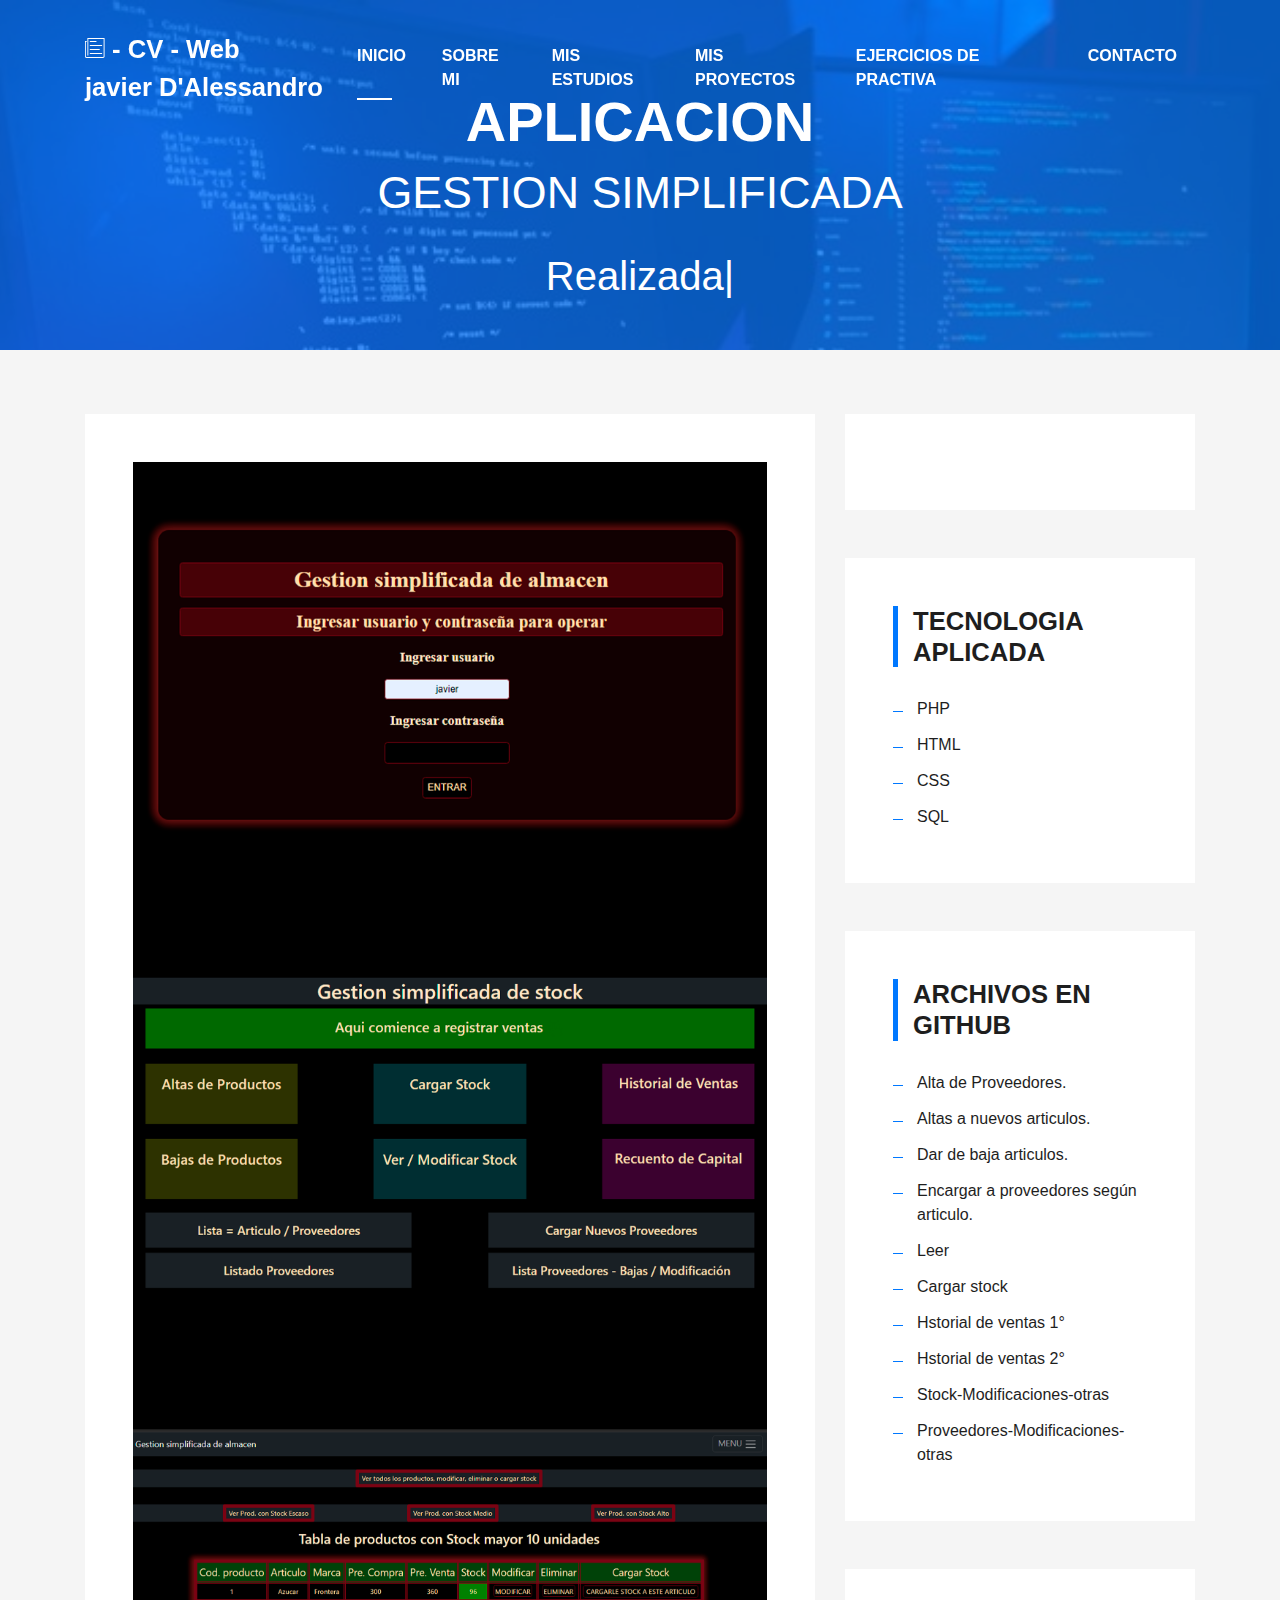
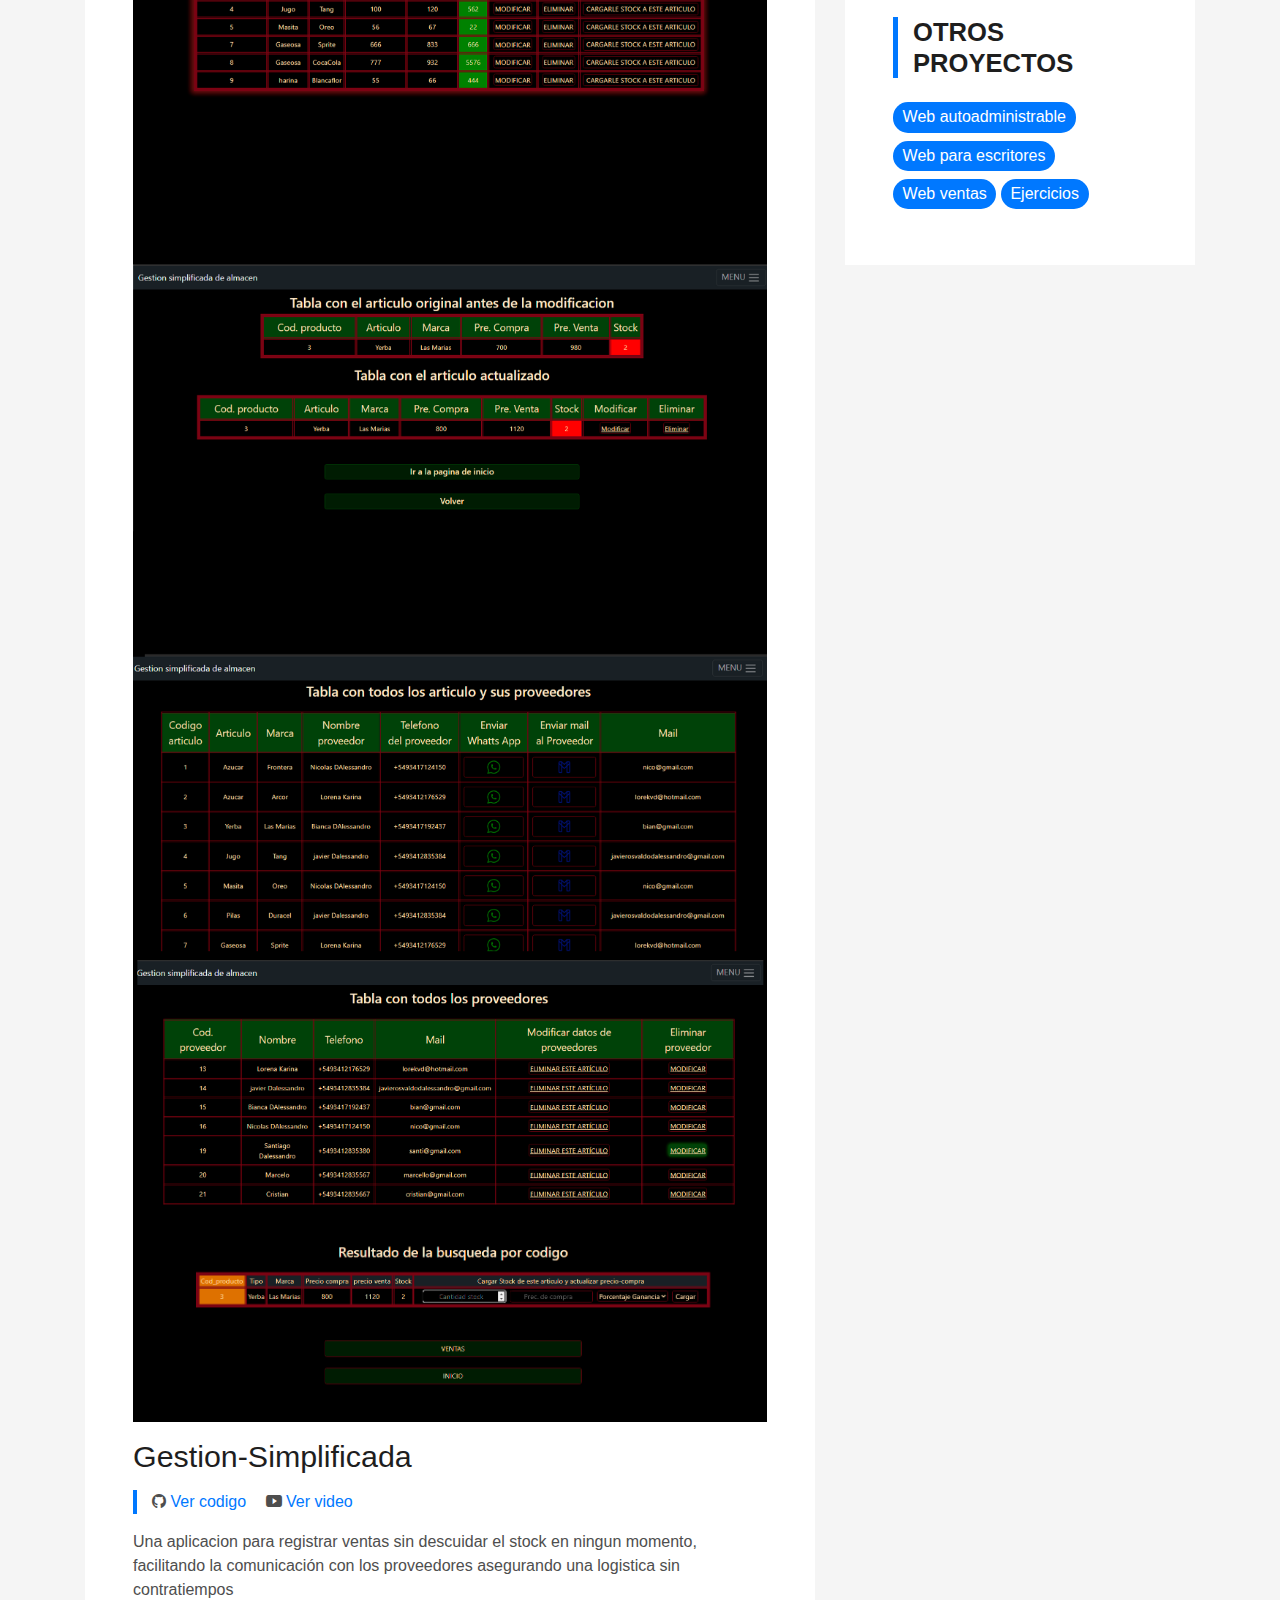
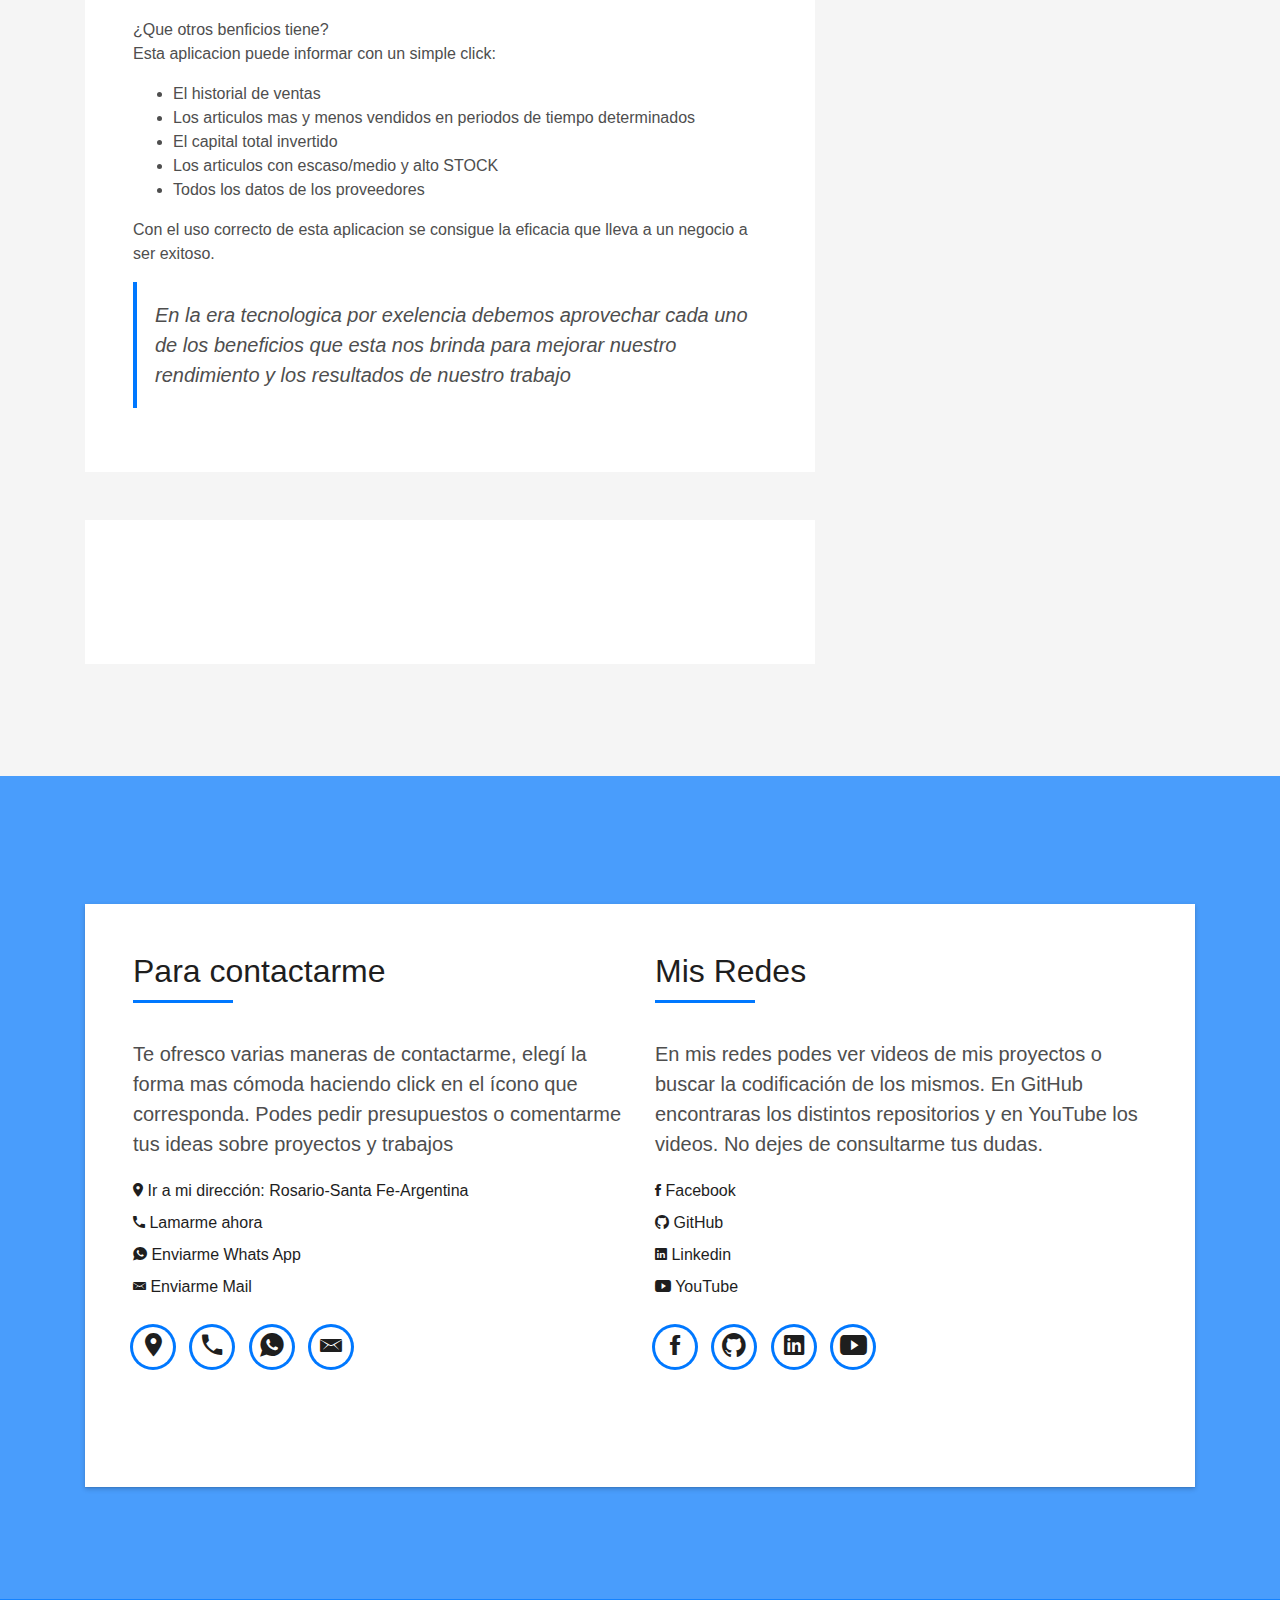
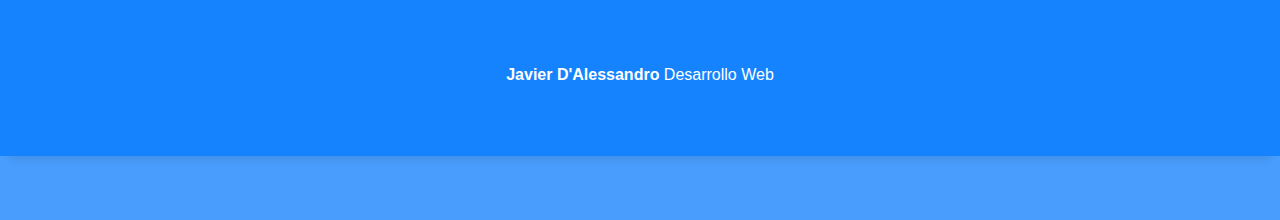
<file: blog-single3.html>
<!DOCTYPE html>
<html lang="en">
<head>
  <meta charset="utf-8">
  <title>Javier D'Alessandro Web-personal</title>
  <meta content="width=device-width, initial-scale=1.0" name="viewport">
  <meta content="" name="keywords">
  <meta content="" name="description">

  <link href="lib/bootstrap/css/bootstrap.min.css" rel="stylesheet">

  <link href="lib/font-awesome/css/font-awesome.min.css" rel="stylesheet">
  <link href="lib/animate/animate.min.css" rel="stylesheet">
  <link href="lib/ionicons/css/ionicons.min.css" rel="stylesheet">
  <link href="lib/owlcarousel/assets/owl.carousel.min.css" rel="stylesheet">
  <link href="lib/lightbox/css/lightbox.min.css" rel="stylesheet">

  <link href="css/style.css" rel="stylesheet">

  
</head>

<body>

 
  <nav class="navbar navbar-b navbar-trans navbar-expand-md fixed-top" id="mainNav">
    <div class="container">
      <a class="navbar-brand js-scroll" href="#page-top"><i class="ionicons ion-ios-paper-outline"></i> - CV - Web<br> javier D'Alessandro</a>
      <button class="navbar-toggler collapsed" type="button" data-toggle="collapse" data-target="#navbarDefault"
        aria-controls="navbarDefault" aria-expanded="false" aria-label="Toggle navigation">
        <span></span>
        <span></span>
        <span></span>
      </button>
      <div class="navbar-collapse collapse justify-content-end" id="navbarDefault">
        <ul class="navbar-nav">
          <li class="nav-item">
            <a class="nav-link js-scroll active" href="index.html#home">Inicio</a>
          </li>
          <li class="nav-item">
            <a class="nav-link js-scroll" href="index.html#about">Sobre mi</a>
          </li>
          <li class="nav-item">
            <a class="nav-link js-scroll" href="index.html#service">Mis Estudios</a>
          </li><li class="nav-item">
            <a class="nav-link js-scroll" href="index.html#blog">Mis Proyectos</a>
          </li>
          <li class="nav-item">
            <a class="nav-link js-scroll" href="index.html#work">Ejercicios de Practiva</a>
          </li>
          
          <li class="nav-item">
            <a class="nav-link js-scroll" href="index.html#contact">Contacto</a>
          </li>
        </ul>
      </div>
    </div>
  </nav>

  <div class="intro intro-single route bg-image" style="background-image: url(img/MiFoto2.jpg)">
    <div class="overlay-mf"></div>
    <div class="intro-content display-table">
      <div class="table-cell">
        <div class="container">
          <h2 class="intro-title mb-4"> APLICACION<br><small>GESTION SIMPLIFICADA</small></h2>
          <p class="intro-subtitle"><span class="text-slider-items">Realizada en PHP,Interfaz en HTML ,y CSS, Conección a Base de Datos</span><strong class="text-slider"></strong></p>
        </div>
      </div>
    </div>
  </div>
 
  <section class="blog-wrapper sect-pt4" id="blog">
    <div class="container">
      <div class="row">
        <div class="col-md-8">
          <div class="post-box">
            <div class="post-thumb">
              <img src="img/Gestion_simpli1.png" class="img-fluid" alt="">
              <br>
              <img src="img/Gestion_simpli2.png" class="img-fluid" alt="">
              <br>
              <img src="img/Gestion_simpli3.png" class="img-fluid" alt="">
              <br>
              <img src="img/Gestion_simpli4.png" class="img-fluid" alt="">
              <br>
              <img src="img/Gestion_simpli5.png" class="img-fluid" alt="">
              <br>
              <img src="img/Gestion_simpli6.png" class="img-fluid" alt="">
              <br>
              <img src="img/Gestion_simpli7.png" class="img-fluid" alt="">


            </div>
            <div class="post-meta">
              <h1 class="article-title">Gestion-Simplificada</h1>
              <ul>
                <li>
                  <i class="ionicons ion-social-github"></i>
                  <a href="https://github.com/javier-dotcom/Gestion-Simplificada-de-Stock">Ver codigo</a>
                </li>
                <li>
                  <i class="ionicons ion-social-youtube"></i>
                  <a href="https://www.youtube.com/playlist?list=PLZ4PRy7pk5WWkX0TpG-hvvr0hSJiiBHu6">Ver video</a>
                </li>
                <li>
                  
                </li>
              </ul>
            </div>
            <div class="article-content">
              <p>
                Una aplicacion para registrar ventas sin descuidar el stock en ningun momento, facilitando la comunicación con los proveedores asegurando una logistica sin contratiempos
              </p>
              <p>
                ¿Que otros benficios tiene? <br>

Esta aplicacion puede informar con un simple click:
<ul>
    <li>El historial de ventas</li>
    <li>Los articulos mas y menos vendidos en periodos de tiempo determinados</li>
    <li>El capital total invertido </li>
    <li>Los articulos con escaso/medio y alto STOCK</li>
    <li>Todos los datos de los proveedores</li>
</ul>
              </p>
              <p>
                Con el uso correcto de esta aplicacion se consigue la eficacia que lleva a un negocio a ser exitoso.
              </p>
              
              <blockquote class="blockquote">
                <p class="mb-0">En la era tecnologica por exelencia debemos aprovechar cada uno de los beneficios que esta nos brinda para mejorar nuestro rendimiento y los resultados de nuestro trabajo </p>
              </blockquote>
              
            </div>

          </div>
          
          <div class="form-comments">
            <div class="title-box-2">
              
            </div>
           
          </div>
        </div>
        <div class="col-md-4">
          <div class="widget-sidebar sidebar-search">
           
            <div class="sidebar-content">
              <form>
                <div class="input-group">
               
                  <span class="input-group-btn">
                    </button>
                  </span>
                </div>
              </form>
            </div>
          </div>
          <div class="widget-sidebar">
            <h5 class="sidebar-title">Tecnologia Aplicada</h5>
            <div class="sidebar-content">
              <ul class="list-sidebar">
                <li>
                  <a href="#">PHP</a>
                </li>
                <li>
                  <a href="#">HTML</a>
                </li>
                <li>
                  <a href="#">CSS</a>
                </li>
                <li>
                  <a href="#">SQL</a>
                </li>
                
              </ul>
            </div>
          </div>
          <div class="widget-sidebar">
            <h5 class="sidebar-title">Archivos en GitHub</h5>
            <div class="sidebar-content">
              <ul class="list-sidebar">
                <li>
                  <a href="https://github.com/javier-dotcom/Gestion-Simplificada-de-Stock/blob/main/Gestion_simplificada_de_almacen_alta_proveedores.php">Alta de Proveedores.</a>
                </li>
                <li>
                  <a href="https://github.com/javier-dotcom/Gestion-Simplificada-de-Stock/blob/main/Gestion_simplificada_de_almacen_altas_bajas.php">Altas a nuevos articulos.</a>
                </li>
                <li>
                  <a href="https://github.com/javier-dotcom/Gestion-Simplificada-de-Stock/blob/main/Gestion_simplificada_de_almacen_articulos_bajas_modificacion.php">Dar de baja articulos.</a>
                </li>
                <li>
                  <a href="https://github.com/javier-dotcom/Gestion-Simplificada-de-Stock/blob/main/Gestion_simplificada_de_almacen_articulos_proveedores.php">Encargar a proveedores según articulo.</a>
                </li>
                <li>
                  <a href="https://github.com/javier-dotcom/Gestion-Simplificada-de-Stock/blob/main/README.md">Leer </a>
                </li>
                <li>
                  <a href="https://github.com/javier-dotcom/Gestion-Simplificada-de-Stock/blob/main/Gestion_simplificada_de_almacen_cargar_stock.php">Cargar stock</a>
                </li>
                <li>
                    <a href="https://github.com/javier-dotcom/Gestion-Simplificada-de-Stock/blob/main/Gestion_simplificada_de_almacen_ventas.php">Hstorial de ventas 1°</a>
                  </li>
                  <li>
                    <a href="https://github.com/javier-dotcom/Gestion-Simplificada-de-Stock/blob/main/Gestion_simplificada_de_almacen_historial_ventas.php">Hstorial de ventas 2°</a>
                  </li>
                  <li>
                    <a href="https://github.com/javier-dotcom/Gestion-Simplificada-de-Stock/blob/main/Gestion_simplificada_de_almacen_cargar_stock.php"> Stock-Modificaciones-otras</a>
                  </li>
                  <li>
                    <a href="https://github.com/javier-dotcom/Gestion-Simplificada-de-Stock/blob/main/Gestion_simplificada_de_almacen_proveedores_modificacion.php"> Proveedores-Modificaciones-otras</a>
                  </li>
              </ul>
            </div>
          </div>
          <div class="widget-sidebar widget-tags">
            <h5 class="sidebar-title">Otros Proyectos</h5>
            <div class="sidebar-content">
              <ul>
                <li>
                  <a href="#">Web autoadministrable</a>
                </li>
                <li>
                  <a href="#">Web para escritores</a>
                </li>
                
                <li>
                  <a href="#">Web ventas</a>
                </li>
                <li>
                  <a href="#">Ejercicios</a>
                </li>
                
              </ul>
            </div>
          </div>
        </div>
      </div>
    </div>
  </section>
  
  <!--/ Section Contact-Footer Star /-->
  <section class="paralax-mf footer-paralax bg-image sect-mt4 route" style="background-image: url(img/MiFoto1.jpg)">
    <div class="overlay-mf"></div>
    <div class="container">
      <div class="row">
        <div class="col-sm-12">
          <div class="contact-mf">
            <div id="contact" class="box-shadow-full">
              <div class="row">
                <div class="col-md-6">
                  <div class="title-box-2">
                    <div class="title-box-2 pt-4 pt-md-0">
                      <h5 class="title-left">
                        Para contactarme
                      </h5>
                    </div>
                    <div class="more-info">
                      <p class="lead">
                        Te ofresco varias maneras de contactarme, elegí la forma mas cómoda haciendo click en el ícono que corresponda.
                        Podes pedir presupuestos o comentarme tus ideas sobre proyectos y trabajos
                        
                      </p>
                      <ul class="list-ico">
                        <a href="https://goo.gl/maps/5VKPSc9YMoscsc7J8"> <li><i class="ionicons ion-android-pin"></i> Ir a mi dirección: Rosario-Santa Fe-Argentina</li></a>
                       <a href="tel:+5493412835384"> <li><i class="ionicons ion-android-call"></i> Lamarme ahora</li></a>
                       <a href="https://wa.me/+5493412835384"> <li><i class="ionicons ion-social-whatsapp"></i> Enviarme Whats App</li></a>

                       <a href="mailto:javierosvaldodalessandro@gmail.com"> <li><i class="ionicons ion-email"></i> Enviarme Mail</li></a>
                      </ul>
                    </div>

                    <div class="socials">
                      <ul>
                        <li><a href="https://goo.gl/maps/5VKPSc9YMoscsc7J8"><span class="ico-circle"><i class="ionicons ion-android-pin"></i></span></a></li>
                        <li><a href="tel:+5493412835384"><span class="ico-circle"><i class="ionicons ion-android-call"></i></span></a></li>
                        <li><a href="https://wa.me/+5493412835384"><span class="ico-circle"><i class="ionicons ion-social-whatsapp"></i></span></a></li>
                        <li><a href="mailto:javierosvaldodalessandro@gmail.com"><span class="ico-circle"><i class="ionicons ion-email"></i></span></a></li>
                      </ul>
                    </div>
                    
                  </div>
                </div>
                <div class="col-md-6">
                  <div class="title-box-2 pt-4 pt-md-0">
                    <h5 class="title-left">
                     Mis Redes
                    </h5>
                  </div>
                  <div class="more-info">
                    <p class="lead">
                      En mis redes podes ver videos de mis proyectos o buscar la codificación de los mismos. En GitHub encontraras  los distintos repositorios
                      y en YouTube los videos.
                      No dejes de consultarme tus dudas.
                    </p>
                    <ul class="list-ico">
                      <a href="">  <li><i class="ion-social-facebook"> </i> Facebook</li></a>
                        <a href="https://github.com/javier-dotcom">  <li><i class="ionicons ion-social-github"></i> GitHub</li></a>
                          <a href="https://www.linkedin.com/in/javi72/">  <li><i class="ionicons ion-social-linkedin"></i> Linkedin</li></a>
                            <a href="https://www.youtube.com/channel/UCjRWKSq4Lt8VEZf4m-1TvEg">  <li><i class="ionicons ion-social-youtube"></i> YouTube</li></a>
                    </ul>
                  </div>
                  <div class="socials">
                    <ul>
                      <li><a href=""><span class="ico-circle"><i class="ion-social-facebook"></i></span></a></li>
                      <li><a href="https://github.com/javier-dotcom"><span class="ico-circle"><i class="ionicons ion-social-github"></i></span></a></li>
                      <li><a href="https://www.linkedin.com/in/javi72/"><span class="ico-circle"><i class="ionicons ion-social-linkedin"></i></span></a></li>
                      <li><a href="https://www.youtube.com/channel/UCjRWKSq4Lt8VEZf4m-1TvEg"><span class="ico-circle"><i class="ionicons ion-social-youtube"></i></span></a></li>
                    </ul>
                  </div>
                </div>
              </div>
            </div>
          </div>
        </div>
      </div>
    </div>
    <footer>
  <section class="paralax-mf footer-paralax bg-image sect-mt4 route" style="background-image: url(img/overlay-bg.jpg)">
    <div class="overlay-mf"></div>
    <footer>
      <div class="container">
        <div class="row">
          <div class="col-sm-12">
            <div class="copyright-box">
              <p class="copyright"> <strong>Javier D'Alessandro </strong> Desarrollo Web</p>
              <div class="credits">
                <!--
                 <a href="https://bootstrapmade.com/"><i class="ionicons ion-social-youtube"></i></a>
                 -->
              </div>
            </div>
          </div>
        </div>
      </div>
    </footer>
  </section>

  <a href="#" class="back-to-top"><i class="fa fa-chevron-up"></i></a>
  <div id="preloader"></div>

  <script src="lib/jquery/jquery.min.js"></script>
  <script src="lib/jquery/jquery-migrate.min.js"></script>
  <script src="lib/popper/popper.min.js"></script>
  <script src="lib/bootstrap/js/bootstrap.min.js"></script>
  <script src="lib/easing/easing.min.js"></script>
  <script src="lib/counterup/jquery.waypoints.min.js"></script>
  <script src="lib/counterup/jquery.counterup.js"></script>
  <script src="lib/owlcarousel/owl.carousel.min.js"></script>
  <script src="lib/lightbox/js/lightbox.min.js"></script>
  <script src="lib/typed/typed.min.js"></script>
  <script src="contactform/contactform.js"></script>

  <script src="js/main.js"></script>

</body>
</html>
</file>
<file: css/style.css>
/*
  Theme Name: DevFolio
  Theme URL: https://bootstrapmade.com/devfolio-bootstrap-portfolio-html-template/
  Author: BootstrapMade.com
  License: https://bootstrapmade.com/license/
*/

/*======================================
//--//-->   STYLES GENERALES
======================================*/
body {
  background-color: #f5f5f5;
  color: #4e4e4e;
}

h1,
h2,
h3,
h4,
h5,
h6 {
  color: #1e1e1e;
}

a {
  color: #1e1e1e;
  transition: all 0.5s ease-in-out;
}

a:hover {
  color: #0078ff;
  text-decoration: none;
  transition: all 0.5s ease-in-out;
}

.p-r {
  position: relative;
}

.color-a {
  color: #0078ff;
}

.color-d {
  color: #f5f5f5;
}

.color-text-a {
  color: #4e4e4e;
}

.box-shadow,
.paralax-mf,
.service-box,
.work-box,
.card-blog {
  box-shadow: 0 13px 8px -10px rgba(0, 0, 0, 0.1);
}

.box-shadow-a,
.button:hover {
  box-shadow: 0 0 0 4px #cde1f8;
}

.display-5 {
  font-size: 2.5rem;
  font-weight: 300;
  line-height: 1.1;
}

.display-6 {
  font-size: 2rem;
  font-weight: 300;
  line-height: 1.1;
}

.avatar {
  width: 32px;
  height: 32px;
  margin-right: 4px;
  overflow: hidden;
}

.bg-image {
  background-repeat: no-repeat;
  background-attachment: fixed;
  background-size: cover;
  background-position: center center;
}

.overlay-mf {
  background-color: #0078ff;
}

.overlay-mf {
  position: absolute;
  top: 0;
  left: 0px;
  padding: 0;
  height: 100%;
  width: 100%;
  opacity: .7;
}

.paralax-mf {
  position: relative;
  padding: 8rem 0;
}

.display-table {
  width: 100%;
  height: 100%;
  display: table;
}

.table-cell {
  display: table-cell;
  vertical-align: middle;
}

/*--/ Sections /--*/

.sect-4 {
  padding: 4rem 0;
}

.sect-pt4 {
  padding-top: 4rem;
}

.sect-mt4 {
  margin-top: 4rem;
}

/*--/ Title s /--*/

.title-s {
  font-weight: 600;
  color: #1e1e1e;
  font-size: 1.1rem;
}

/*--/ Title A /--*/

.title-box {
  margin-bottom: 4rem;
}

.title-a {
  font-size: 3rem;
  font-weight: bold;
  text-transform: uppercase;
}

.subtitle-a {
  color: #4e4e4e;
}

.line-mf {
  width: 40px;
  height: 5px;
  background-color: #0078ff;
  margin: 0 auto;
}

/*--/ Title Left /--*/

.title-box-2 {
  margin-bottom: 3rem;
}

.title-left {
  font-size: 2rem;
  position: relative;
}

.title-left:before {
  content: '';
  position: absolute;
  height: 3px;
  background-color: #0078ff;
  width: 100px;
  bottom: -12px;
}

/*------/ Box /------*/

.box-pl2 {
  padding-left: 2rem;
}

.box-shadow-full {
  padding: 3rem 1.25rem;
  position: relative;
  background-color: #fff;
  margin-bottom: 3rem;
  z-index: 2;
  box-shadow: 0 1px 1px 0 rgba(0, 0, 0, 0.06), 0 2px 5px 0 rgba(0, 0, 0, 0.2);
}

/*------/ Socials /------*/

.socials {
  padding: 1.5rem 0;
}

.socials ul li {
  display: inline-block;
}

.socials .ico-circle {
  height: 40px;
  width: 40px;
  font-size: 1.7rem;
  border-radius: 50%;
  line-height: 1.4;
  margin: 0 15px 0 0;
  box-shadow: 0 0 0 3px #0078ff;
  transition: all 500ms ease;
}

.socials .ico-circle:hover {
  background-color: #0078ff;
  color: #fff;
  box-shadow: 0 0 0 3px #cde1f8;
  transition: all 500ms ease;
}

/*------/ Ul resect /------*/

.ul-resect,
.socials ul,
.list-ico,
.blog-wrapper .post-meta ul,
.box-comments .list-comments,
.widget-sidebar .list-sidebar,
.widget-tags ul {
  list-style: none;
  padding-left: 0;
  margin-bottom: 0;
}

.list-ico {
  line-height: 2;
}

.list-ico span {
  color: #0078ff;
  margin-right: 10px;
}

/*------/ Ico Circle /------*/

.ico-circle {
  height: 100px;
  width: 100px;
  font-size: 2rem;
  border-radius: 50%;
  line-height: 1.55;
  margin: 0 auto;
  text-align: center;
  box-shadow: 0 0 0 10px #0078ff;
  display: block;
}

/*------/ Owl Carousel /------*/

.owl-theme .owl-dots {
  text-align: center;
  margin-top: 18px;
}

.owl-theme .owl-dots .owl-dot {
  display: inline-block;
}

.owl-theme .owl-dots .owl-dot span {
  width: 18px;
  height: 7px;
  margin: 5px 5px;
  background: #cde1f8;
  border: 0px solid #cde1f8;
  display: block;
  transition: all 0.6s ease-in-out;
  cursor: pointer;
}

.owl-theme .owl-dots .owl-dot:hover span {
  background-color: #cde1f8;
}

.owl-theme .owl-dots .owl-dot.active span {
  background-color: #1B1B1B;
  width: 25px;
}

/*--/ Scrolltop s /--*/

.scrolltop-mf {
  position: relative;
  display: none;
}

.scrolltop-mf span {
  z-index: 999;
  position: fixed;
  width: 42px;
  height: 42px;
  background-color: #0078ff;
  opacity: .7;
  font-size: 1.6rem;
  line-height: 1.5;
  text-align: center;
  color: #fff;
  top: auto;
  left: auto;
  right: 30px;
  bottom: 50px;
  cursor: pointer;
  border-radius: 50%;
}

/* Back to top button */

.back-to-top {
  position: fixed;
  display: none;
  background: #0078ff;
  color: #fff;
  width: 44px;
  height: 44px;
  text-align: center;
  line-height: 1;
  font-size: 16px;
  border-radius: 50%;
  right: 15px;
  bottom: 15px;
  transition: background 0.5s;
  z-index: 11;
}

.back-to-top i {
  padding-top: 12px;
  color: #fff;
}

/* Prelaoder */

#preloader {
  position: fixed;
  top: 0;
  left: 0;
  right: 0;
  bottom: 0;
  z-index: 9999;
  overflow: hidden;
  background: #fff;
}

#preloader:before {
  content: "";
  position: fixed;
  top: calc(50% - 30px);
  left: calc(50% - 30px);
  border: 6px solid #f2f2f2;
  border-top: 6px solid #0078ff;
  border-radius: 50%;
  width: 60px;
  height: 60px;
  -webkit-animation: animate-preloader 1s linear infinite;
  animation: animate-preloader 1s linear infinite;
}

@-webkit-keyframes animate-preloader {
  0% {
    -webkit-transform: rotate(0deg);
    transform: rotate(0deg);
  }

  100% {
    -webkit-transform: rotate(360deg);
    transform: rotate(360deg);
  }
}

@keyframes animate-preloader {
  0% {
    -webkit-transform: rotate(0deg);
    transform: rotate(0deg);
  }

  100% {
    -webkit-transform: rotate(360deg);
    transform: rotate(360deg);
  }
}

/*======================================
//--//-->   NAVBAR
======================================*/

.navbar-b {
  transition: all .5s ease-in-out;
  background-color: transparent;
  padding-top: 1.563rem;
  padding-bottom: 1.563rem;
}

.navbar-b.navbar-reduce {
  box-shadow: 0px 6px 9px 0px rgba(0, 0, 0, 0.06);
}

.navbar-b.navbar-trans .nav-item,
.navbar-b.navbar-reduce .nav-item {
  position: relative;
  padding-right: 10px;
  padding-left: 0;
}

.navbar-b.navbar-trans .nav-link,
.navbar-b.navbar-reduce .nav-link {
  color: #fff;
  text-transform: uppercase;
  font-weight: 600;
}

.navbar-b.navbar-trans .nav-link:before,
.navbar-b.navbar-reduce .nav-link:before {
  content: '';
  position: absolute;
  margin-left: 0px;
  width: 0%;
  bottom: 0;
  left: 0;
  height: 2px;
  transition: all 500ms ease;
}

.navbar-b.navbar-trans .nav-link:hover,
.navbar-b.navbar-reduce .nav-link:hover {
  color: #1B1B1B;
}

.navbar-b.navbar-trans .nav-link:hover:before,
.navbar-b.navbar-reduce .nav-link:hover:before {
  width: 35px;
}

.navbar-b.navbar-trans .show > .nav-link:before,
.navbar-b.navbar-trans .active > .nav-link:before,
.navbar-b.navbar-trans .nav-link.show:before,
.navbar-b.navbar-trans .nav-link.active:before,
.navbar-b.navbar-reduce .show > .nav-link:before,
.navbar-b.navbar-reduce .active > .nav-link:before,
.navbar-b.navbar-reduce .nav-link.show:before,
.navbar-b.navbar-reduce .nav-link.active:before {
  width: 35px;
}

.navbar-b.navbar-trans .nav-link:before {
  background-color: #fff;
}

.navbar-b.navbar-trans .nav-link:hover {
  color: #fff;
}

.navbar-b.navbar-trans .show > .nav-link,
.navbar-b.navbar-trans .active > .nav-link,
.navbar-b.navbar-trans .nav-link.show,
.navbar-b.navbar-trans .nav-link.active {
  color: #fff;
}

.navbar-b.navbar-reduce {
  transition: all .5s ease-in-out;
  background-color: #fff;
  padding-top: 15px;
  padding-bottom: 15px;
}

.navbar-b.navbar-reduce .nav-link {
  color: #0078ff;
}

.navbar-b.navbar-reduce .nav-link:before {
  background-color: #0078ff;
}

.navbar-b.navbar-reduce .nav-link:hover {
  color: #0078ff;
}

.navbar-b.navbar-reduce .show > .nav-link,
.navbar-b.navbar-reduce .active > .nav-link,
.navbar-b.navbar-reduce .nav-link.show,
.navbar-b.navbar-reduce .nav-link.active {
  color: #0078ff;
}

.navbar-b.navbar-reduce .navbar-brand {
  color: #0078ff;
}

.navbar-b.navbar-reduce .navbar-toggler span {
  background-color: #1B1B1B;
}

.navbar-b .navbar-brand {
  color: #fff;
  font-size: 1.6rem;
  font-weight: 600;
}

.navbar-b .navbar-nav .dropdown-item.show .dropdown-menu,
.navbar-b .dropdown.show .dropdown-menu,
.navbar-b .dropdown-btn.show .dropdown-menu {
  -webkit-transform: translate3d(0px, 0px, 0px);
  transform: translate3d(0px, 0px, 0px);
  visibility: visible !important;
}

.navbar-b .dropdown-menu {
  margin: 1.12rem 0 0;
  border-radius: 0;
}

.navbar-b .dropdown-menu .dropdown-item {
  padding: .7rem 1.7rem;
  transition: all 500ms ease;
}

.navbar-b .dropdown-menu .dropdown-item:hover {
  background-color: #0078ff;
  color: #fff;
  transition: all 500ms ease;
}

.navbar-b .dropdown-menu .dropdown-item.active {
  background-color: #0078ff;
}

/*--/ Hamburger Navbar /--*/

.navbar-toggler {
  position: relative;
}

.navbar-toggler:focus,
.navbar-toggler:active {
  outline: 0;
}

.navbar-toggler span {
  display: block;
  background-color: #fff;
  height: 3px;
  width: 25px;
  margin-top: 4px;
  margin-bottom: 4px;
  -webkit-transform: rotate(0deg);
  transform: rotate(0deg);
  left: 0;
  opacity: 1;
}

.navbar-toggler span:nth-child(1),
.navbar-toggler span:nth-child(3) {
  transition: -webkit-transform .35s ease-in-out;
  transition: transform .35s ease-in-out;
  transition: transform .35s ease-in-out, -webkit-transform .35s ease-in-out;
}

.navbar-toggler:not(.collapsed) span:nth-child(1) {
  position: absolute;
  left: 12px;
  top: 10px;
  -webkit-transform: rotate(135deg);
  transform: rotate(135deg);
  opacity: 0.9;
}

.navbar-toggler:not(.collapsed) span:nth-child(2) {
  height: 12px;
  visibility: hidden;
  background-color: transparent;
}

.navbar-toggler:not(.collapsed) span:nth-child(3) {
  position: absolute;
  left: 12px;
  top: 10px;
  -webkit-transform: rotate(-135deg);
  transform: rotate(-135deg);
  opacity: 0.9;
}

/*======================================
//--//-->   INTRO
======================================*/

.intro {
  height: 100vh;
  position: relative;
  color: #fff;
}

.intro .intro-content {
  text-align: center;
  position: absolute;
}

.intro .overlay-itro {
  background-color: rgba(0, 0, 0, 0.6);
  position: absolute;
  top: 0;
  left: 0px;
  padding: 0;
  height: 100%;
  width: 100%;
  opacity: .9;
}

.intro .intro-title {
  color: #fff;
  font-weight: 600;
  font-size: 3rem;
}

.intro .intro-subtitle {
  font-size: 1.5rem;
  font-weight: 300;
}

.intro .text-slider-items {
  display: none;
}

.intro-single {
  height: 350px;
}

.intro-single .intro-content {
  margin-top: 30px;
}

.intro-single .intro-title {
  text-transform: uppercase;
  font-size: 3rem;
}

.intro-single .breadcrumb {
  background-color: transparent;
  color: #0078ff;
}

.intro-single .breadcrumb .breadcrumb-item:before {
  color: #cde1f8;
}

.intro-single .breadcrumb .breadcrumb-item.active {
  color: #cde1f8;
}

.intro-single .breadcrumb a {
  color: #fff;
}

/*======================================
//--//-->   ABOUT
======================================*/

.about-mf .box-shadow-full {
  padding-top: 4rem;
  padding-bottom: 4rem;
}

.about-mf .about-img {
  margin-bottom: 2rem;
}

.about-mf .about-img img {
  margin-left: 10px;
}

.skill-mf span {
  color: #4e4e4e;
}

.skill-mf .progress {
  background-color: #cde1f8;
  margin: .5rem 0 1.2rem 0;
  border-radius: 0;
  height: .7rem;
}

.skill-mf .progress .progress-bar {
  height: .7rem;
  background-color: #0078ff;
}

/*======================================
//--//-->   SERVICES
======================================*/

.service-box {
  background-color: #fff;
  padding: 2.5rem 1.3rem;
  border-radius: 1rem;
  margin-bottom: 3rem;
}

.service-box:hover .ico-circle {
  transition: all 500ms ease;
  color: #fff;
  background-color: #0078ff;
  box-shadow: 0 0 0 10px #cde1f8;
}

.service-box .service-ico {
  margin-bottom: 1rem;
  color: #1e1e1e;
}

.service-box .ico-circle {
  transition: all 500ms ease;
  font-size: 4rem;
}

.service-box .s-title {
  font-size: 1.4rem;
  text-transform: uppercase;
  text-align: center;
  padding: .4rem 0;
}

.service-box .s-description {
  color: #4e4e4e;
}

/*======================================
//--//-->   COUNTER
======================================*/

.counter-box {
  color: #fff;
  text-align: center;
}

.counter-ico {
  margin-bottom: 1rem;
}

.counter-ico .ico-circle {
  height: 60px;
  width: 60px;
  line-height: 1.8;
  box-shadow: 0 0 0 10px #cde1f8;
}

.counter-num .counter {
  font-size: 2rem;
  margin-bottom: 0;
}

/*======================================
//--//-->   PORTFOLIO
======================================*/

.work-box {
  margin-bottom: 3rem;
  -webkit-backface-visibility: hidden;
  backface-visibility: hidden;
  background-color: #fff;
}

.work-box:hover img {
  -webkit-transform: scale(1.3);
  transform: scale(1.3);
}

.work-img {
  display: block;
  overflow: hidden;
}

.work-img img {
  transition: all 1s;
}

.work-content {
  padding: 2rem 3% 1rem 4%;
}

.work-content .w-more {
  color: #4e4e4e;
  font-size: .8rem;
}

.work-content .w-more .w-ctegory {
  color: #0078ff;
}

.work-content .w-like {
  font-size: 2.5rem;
  color: #0078ff;
  float: right;
}

.work-content .w-like a {
  color: #0078ff;
}

.work-content .w-like .num-like {
  font-size: .7rem;
}

.w-title {
  font-size: 1.2rem;
}

/*======================================
//--//-->   TESTIMONIALS
======================================*/

.testimonials .owl-carousel .owl-item img {
  width: auto;
}

.testimonial-box {
  color: #fff;
  text-align: center;
}

.testimonial-box .author-test {
  margin-top: 1rem;
}

.testimonial-box .author-test img {
  margin: 0 auto;
}

.testimonial-box .author {
  color: #fff;
  text-transform: uppercase;
  font-weight: 600;
  margin: 1rem 0;
  display: block;
  font-size: 1.4rem;
}

.testimonial-box .comit {
  font-size: 2rem;
  color: #0078ff;
  background-color: #fff;
  width: 52px;
  height: 52px;
  display: block;
  margin: 0 auto;
  border-radius: 50%;
  line-height: 1.6;
}

/*======================================
//--//-->   BLOG
======================================*/

.card-blog .card-body {
  position: relative;
}

.card-blog .card-category-box {
  position: absolute;
  text-align: center;
  top: -16px;
  left: 15px;
  right: 15px;
  line-height: 25px;
  overflow: hidden;
}

.card-blog .card-category {
  display: inline-block;
  color: #fff;
  padding: 0 15px 5px;
  overflow: hidden;
  background-color: #0078ff;
  border-radius: 4px;
}

.card-blog .card-category .category {
  color: #fff;
  display: inline-block;
  text-transform: uppercase;
  font-size: .7rem;
  letter-spacing: .1px;
  margin-bottom: 0;
}

.card-blog .card-title {
  font-size: 1.3rem;
  margin-top: .6rem;
  text-align:center;
  margin-bottom: .6rem;

}

.card-blog .card-description {
  color: #4e4e4e;
}

.card-blog .post-author {
  display: inline-block;
}

.card-blog .post-date {
  color: #4e4e4e;
  display: inline-block;
  /*float: right;*/
}

/*======================================
//--//-->   BLOG-SINGLE
======================================*/

.post-box,
.form-comments,
.box-comments,
.widget-sidebar {
  padding: 2rem;
  background-color: #fff;
  margin-bottom: 3rem;
}

.blog-wrapper .article-title {
  font-size: 1.5rem;
}

.blog-wrapper .post-meta {
  margin: 1rem 0;
}

.blog-wrapper .post-meta ul {
  border-left: 4px solid #0078ff;
  margin-top: 1rem;
}

.blog-wrapper .post-meta ul li {
  display: inline-block;
  margin-left: 15px;
}

.blog-wrapper .post-meta ul a {
  color: #0078ff;
}

.blog-wrapper .post-meta ul span {
  color: #1e1e1e;
}

.blog-wrapper .blockquote {
  border-left: 4px solid #0078ff;
  padding: 18px;
  font-style: italic;
}

/*------/ Comments /------*/

.box-comments .list-comments li {
  padding-bottom: 40px;
}

.box-comments .list-comments .comment-avatar {
  display: table-cell;
  vertical-align: top;
}

.box-comments .list-comments .comment-avatar img {
  width: 80px;
  height: 80px;
}

.box-comments .list-comments .comment-author {
  font-size: 1.3rem;
}

.box-comments .list-comments .comment-details {
  display: table-cell;
  vertical-align: top;
  padding-left: 25px;
}

.box-comments .list-comments a {
  color: #0078ff;
}

.box-comments .list-comments span {
  color: #1e1e1e;
  font-style: italic;
}

.box-comments .comment-children {
  margin-left: 40px;
}

/*------/ Sidebar /------*/

.widget-sidebar .sidebar-title {
  font-size: 1.6rem;
  font-weight: 600;
  border-left: 5px solid #0078ff;
  padding-left: 15px;
  text-transform: uppercase;
  margin-bottom: 1.5rem;
}

.widget-sidebar .list-sidebar li {
  position: relative;
  padding: 6px 0 6px 24px;
}

.widget-sidebar .list-sidebar li:before {
  position: absolute;
  content: "";
  width: 10px;
  height: 1px;
  left: 0;
  background-color: #0078ff;
  top: 20px;
}

.sidebar-search input {
  background-color: #fff;
  border-radius: 0;
  transition: all 0.5s ease-in-out;
}

.sidebar-search .btn-search {
  background-color: #0078ff;
  border-color: #0078ff;
  border-radius: 0;
  padding-left: 20px;
  padding-right: 20px;
}

.widget-tags ul li {
  display: inline-block;
  background-color: #0078ff;
  padding: .2rem .6rem;
  margin-bottom: .5rem;
  border-radius: 15px;
}

.widget-tags ul li a {
  color: #fff;
}

/*======================================
//--//-->   CONTACT
======================================*/

.footer-paralax {
  padding: 4rem 0 0 0;
}

.contact-mf {
  margin-top: 4rem;
}

/*======================================
//--//-->   FOOTER
======================================*/

footer {
  text-align: center;
  color: #fff;
  padding-bottom: 4rem;
}

footer .copyright {
  margin-bottom: .3rem;
}

footer .credits {
  margin-bottom: 0;
}

footer .credits a {
  color: #fff;
}

/*======================================
//--//-->   CONtaCT FORM
======================================*/

#sendmessage {
  color: #0078ff;
  border: 1px solid #0078ff;
  display: none;
  text-align: center;
  padding: 15px;
  font-weight: 600;
  margin-bottom: 15px;
}

#errormessage {
  color: red;
  display: none;
  border: 1px solid red;
  text-align: center;
  padding: 15px;
  font-weight: 600;
  margin-bottom: 15px;
}

#sendmessage.show,
#errormessage.show,
.show {
  display: block;
}

.validation {
  color: red;
  display: none;
  margin: 0 0 20px;
  font-weight: 400;
  font-size: 13px;
}

/*======================================
//--//-->   BUTTON
======================================*/

.button {
  display: inline-block;
  padding: .3rem .6rem;
  text-align: center;
  vertical-align: middle;
  -webkit-user-select: none;
  -moz-user-select: none;
  -ms-user-select: none;
  user-select: none;
  font-size: 1rem;
  border-radius: .3rem;
  border: 1px solid transparent;
  transition: all 500ms ease;
  cursor: pointer;
}

.button:focus {
  outline: 0;
}

.button:hover {
  background-color: #0062d3;
  color: #fff;
  transition: all 500ms ease;
}

.button-a {
  background-color: #0078ff;
  color: #fff;
  border-color: #cde1f8;
}

.button-big {
  padding: .9rem 2.3rem;
  font-size: 1.2rem;
}

.button-rouded {
  border-radius: 5rem;
}

.btn-lg {
  padding: .5rem 1rem;
  font-size: 1.25rem;
  line-height: 1.5;
  border-radius: .3rem;
}

@media (min-width: 577px) {
  .counter-box {
    margin-bottom: 1.8rem;
  }
}

@media (min-width: 767px) {
  .about-mf .box-pl2 {
    margin-top: 3rem;
    padding-left: 0rem;
  }

  .card-blog {
    margin-bottom: 3rem;
  }

  .contact-mf .box-pl2 {
    margin-top: 3rem;
    padding-left: 0rem;
  }
}

@media (min-width: 768px) {
  .box-shadow-full {
    padding: 3rem;
  }

  .navbar-b.navbar-trans .nav-item,
  .navbar-b.navbar-reduce .nav-item {
    padding-left: 10px;
  }

  .navbar-b.navbar-trans .nav-link:before,
  .navbar-b.navbar-reduce .nav-link:before {
    margin-left: 18px;
  }

  .intro .intro-title {
    font-size: 4.5rem;
  }

  .intro .intro-subtitle {
    font-size: 2.5rem;
  }

  .intro-single .intro-title {
    font-size: 3.5rem;
  }

  .testimonial-box .description {
    padding: 0 5rem;
  }

  .post-box,
  .form-comments,
  .box-comments,
  .widget-sidebar {
    padding: 3rem;
  }

  .blog-wrapper .article-title {
    font-size: 1.9rem;
  }

  .box-comments .list-comments .comment-author {
    font-size: 1.5rem;
  }
}

@media (min-width: 992px) {
  .testimonial-box .description {
    padding: 0 8rem;
  }
}

@media (min-width: 1200px) {
  .testimonial-box .description {
    padding: 0 13rem;
  }
}

@media (max-width: 1024px) {
  .bg-image {
    background-attachment: scroll;
  }
}

@media (max-width: 768px) {
  .back-to-top {
    bottom: 15px;
  }
}

.link{
border:#0062d3 solid 2px;
padding: 3px;
border-radius: 4px;


}
.link:hover{
  background-color: #1B1B1B;
}

.link1{
display: flex;
flex-direction: row;
justify-content: center;
margin-bottom: 3px;
}
.enlace{
  color:#0f31ac;
  font-size: bold;
  background-color: transparent;
  border-radius: 7px;
  padding-left: 6px;
  padding-right: 6px;

  
}
.enlace:hover{
  color:#ffffff;
  font-size: bold;
  background-color: #3e7fd3;
  border-radius: 7px;
  padding-left: 6px;
  padding-right: 6px;

  }
  .enlace1{
    color: #0078ff;
  }
  .redes1:hover{
    stroke:#0f31ac;
    cursor: pointer;
  }
  h3 span{
    background-color:#0078ff;
    font-size:small;
    padding: 3px;
    padding-bottom: 4px;
    border-radius: 5px;
    color: #cde1f8;
    margin-top: 5px;
    text-align:center;
  }
 

.centro{
 display: flex;
 justify-content: space-evenly;
}
.centro1{
  display: flex;
  justify-content: space-between;
 }
  h5 span{

    font-size:medium;
  }
</file>
